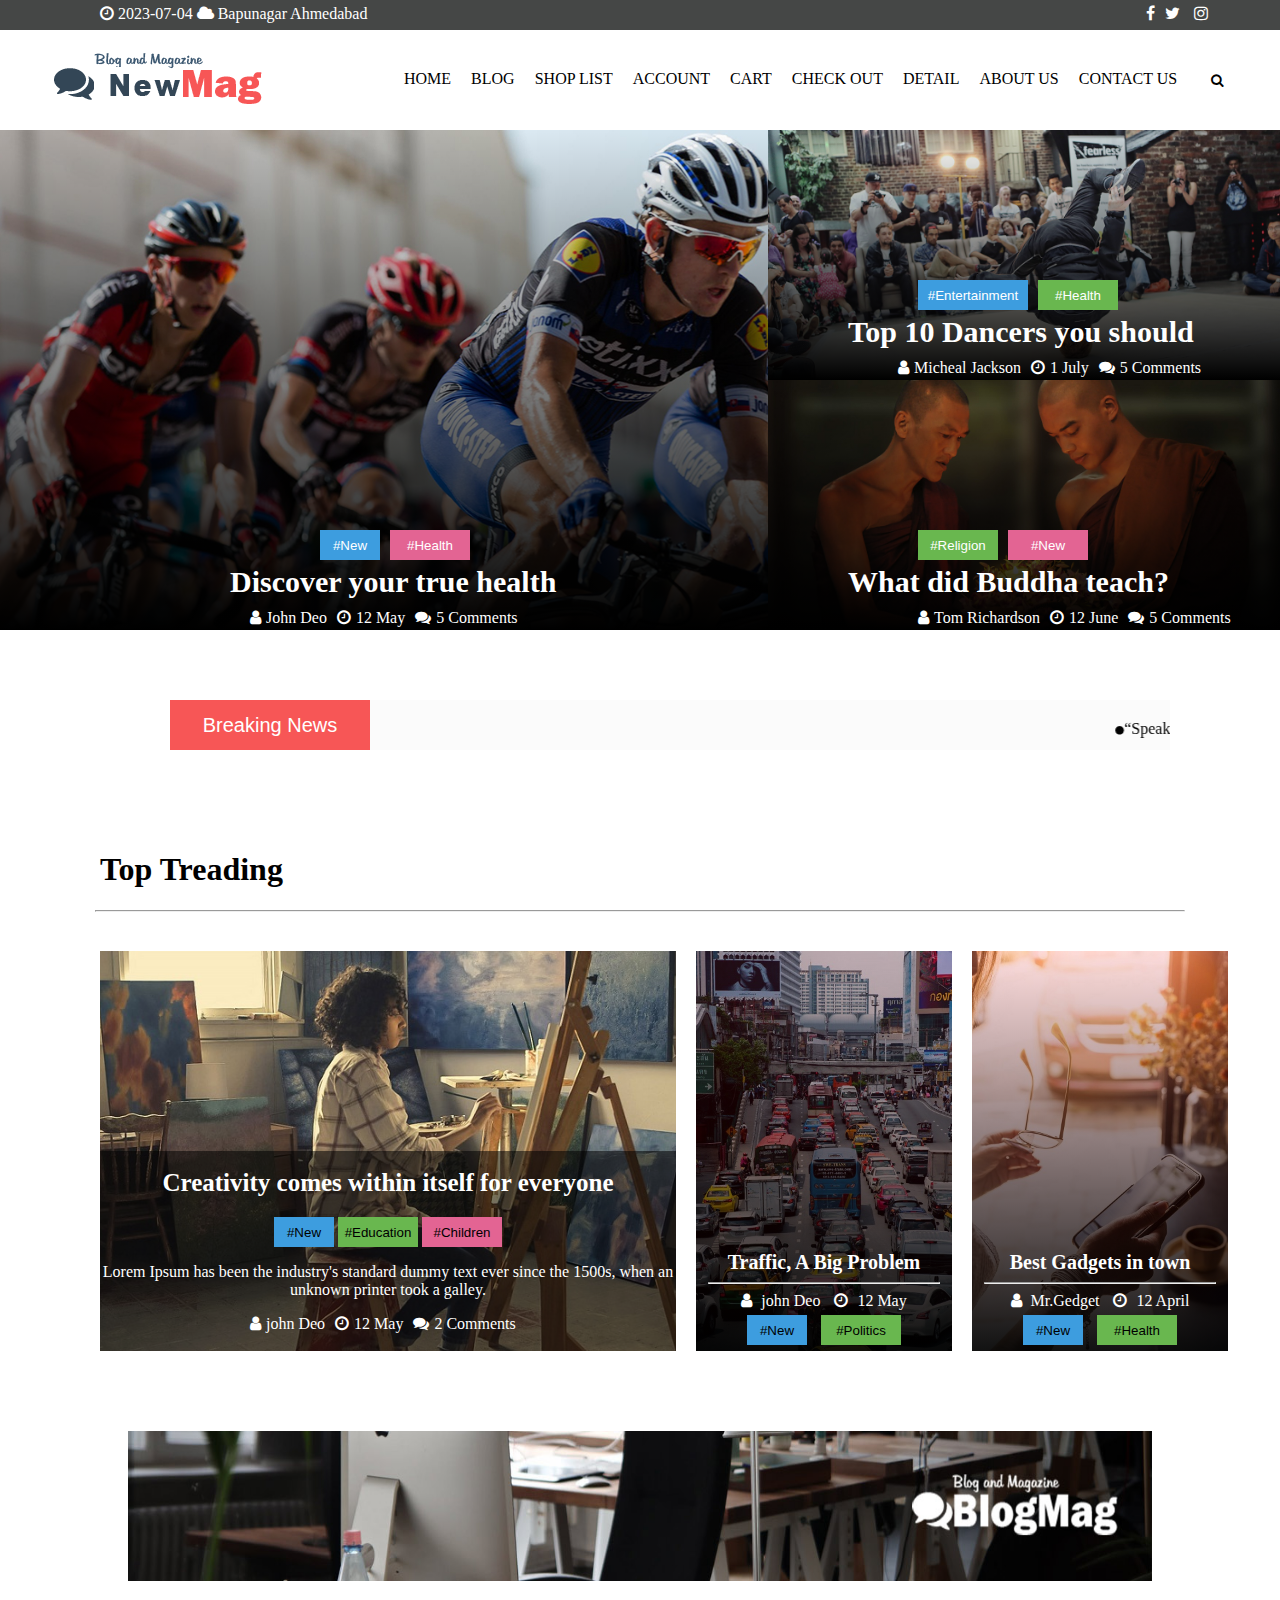
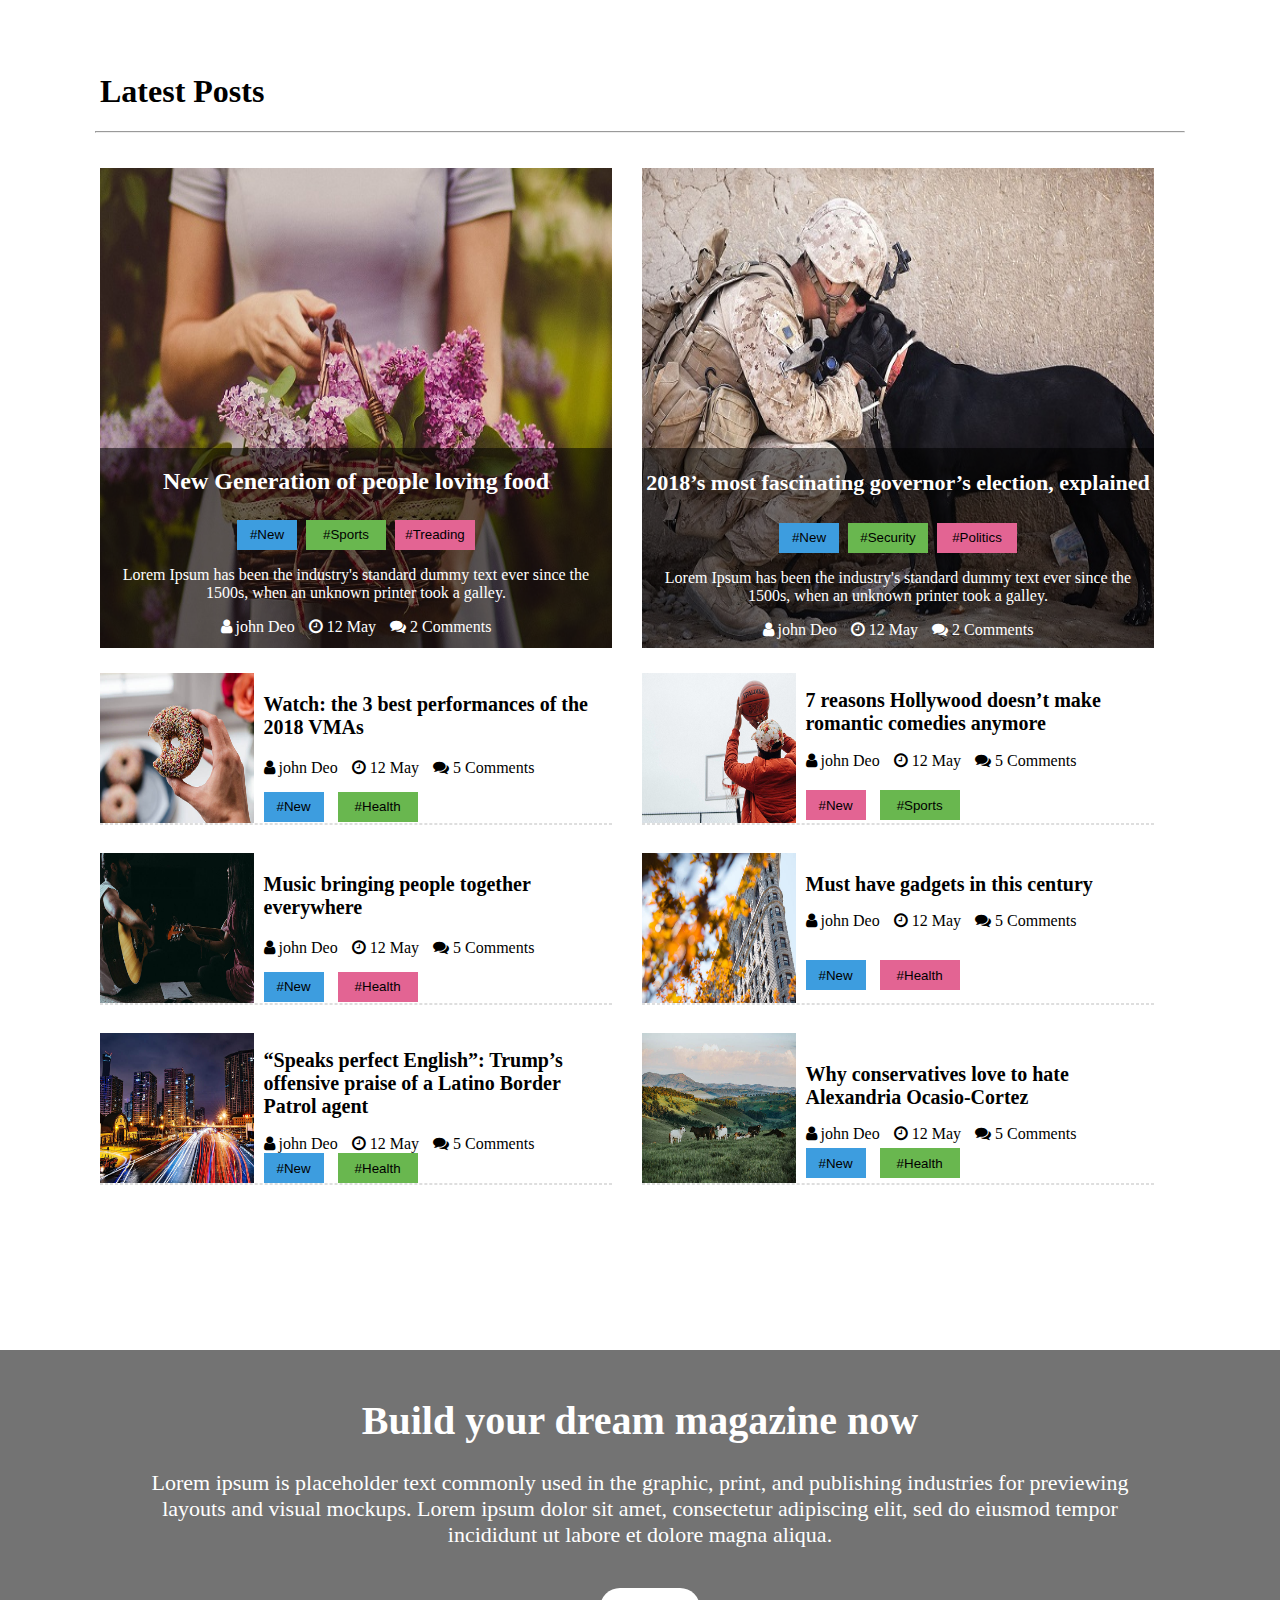
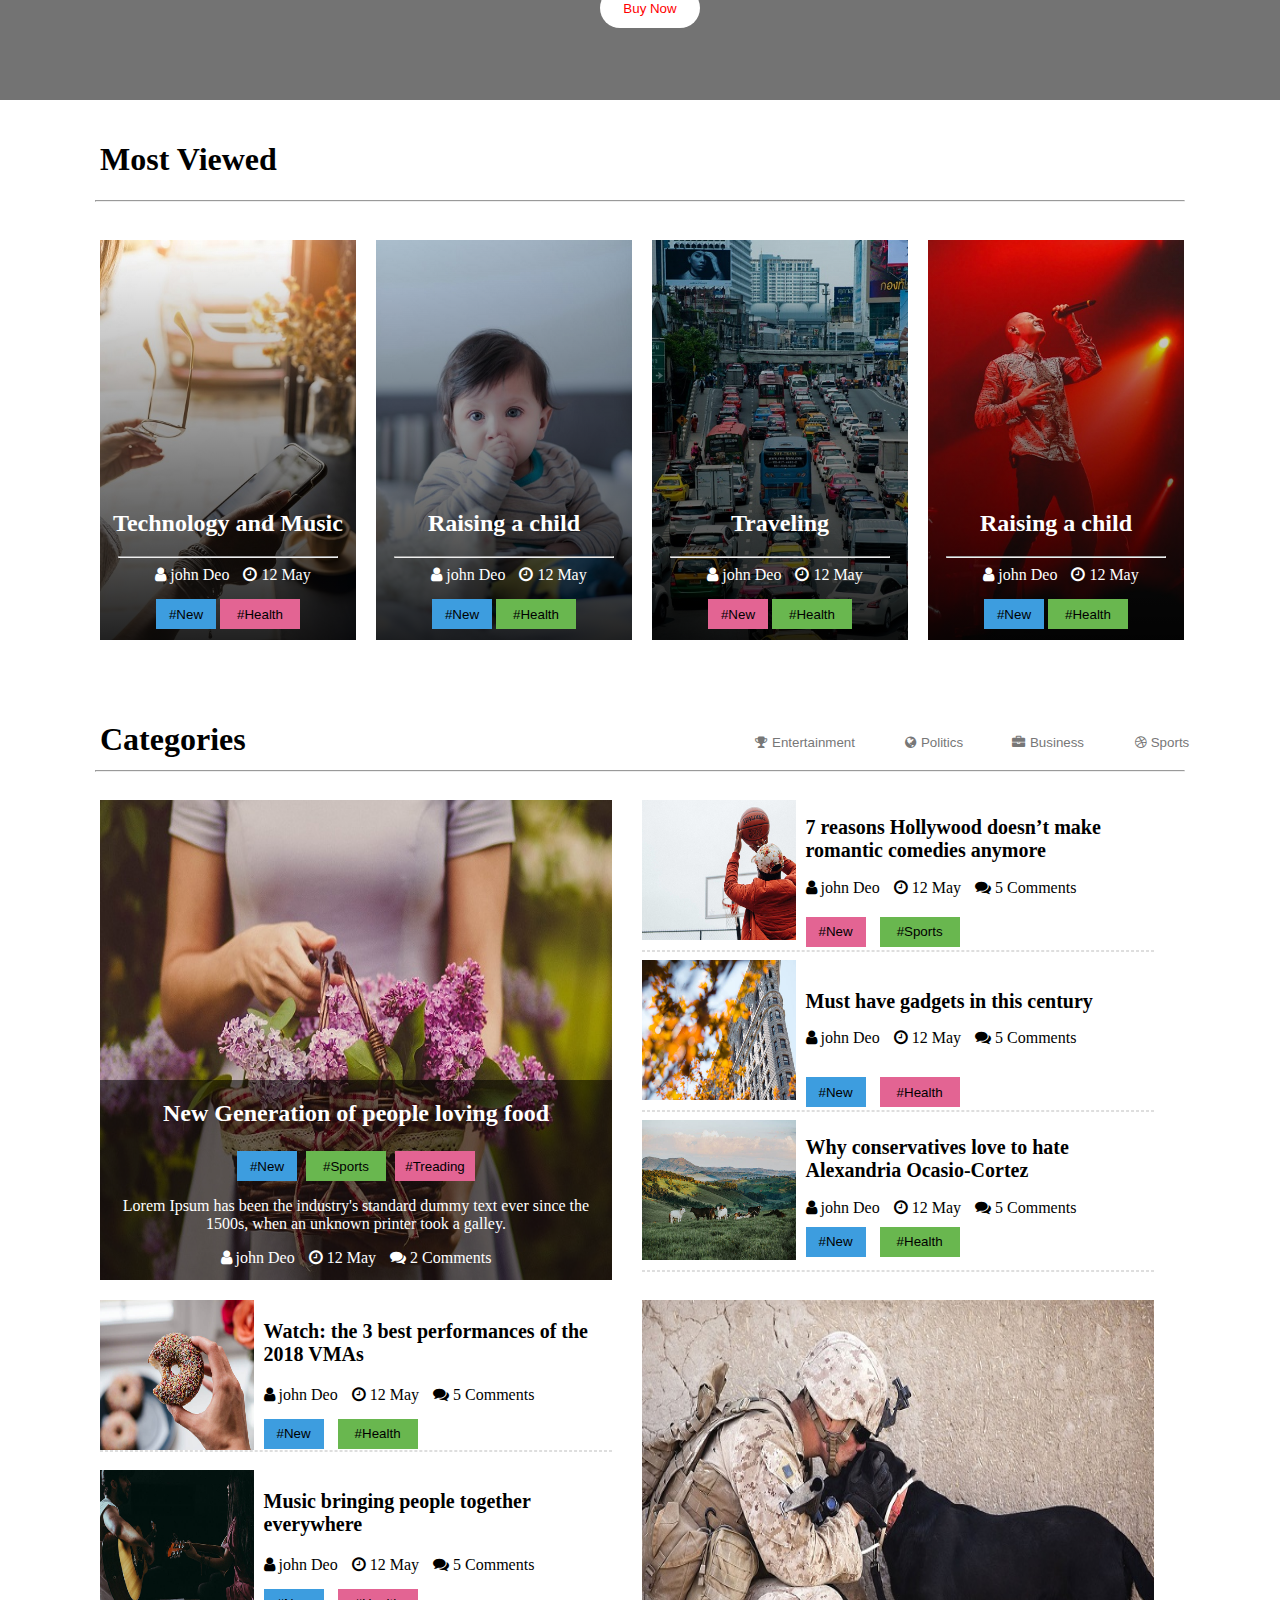
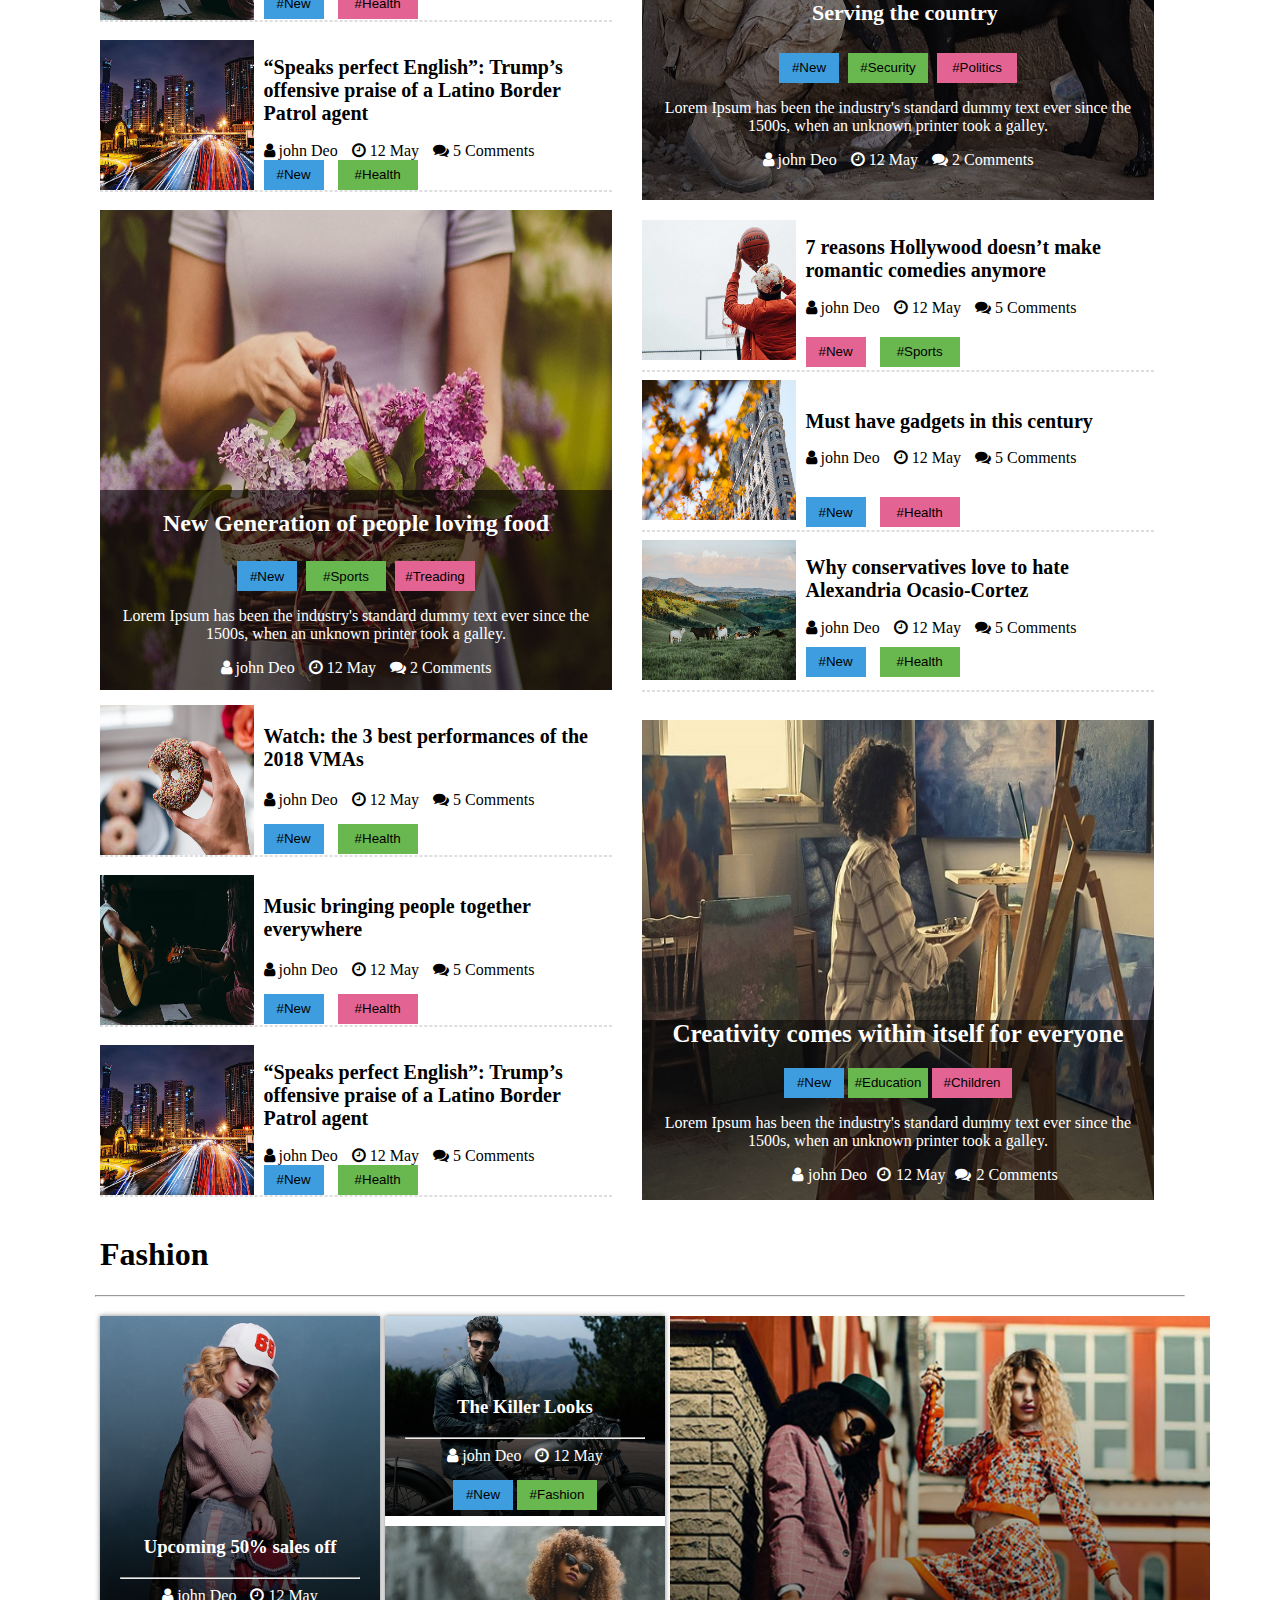
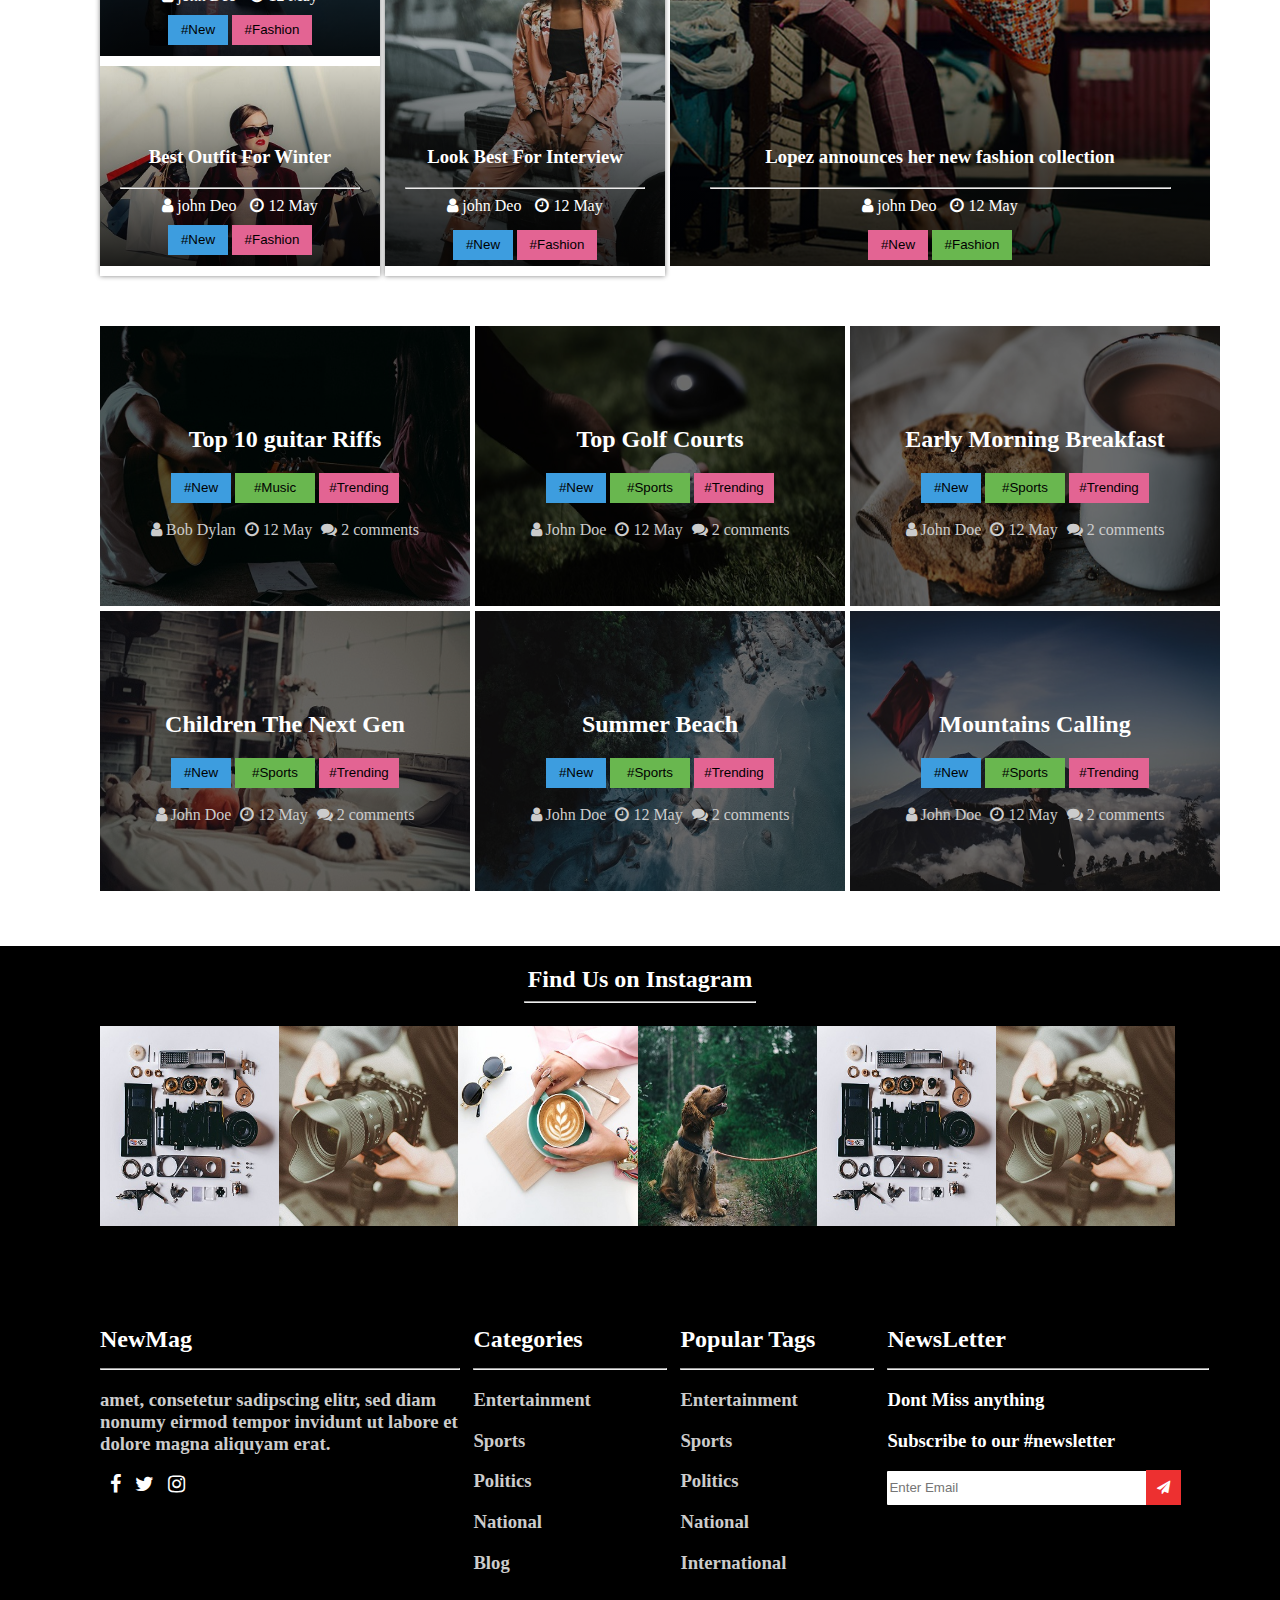
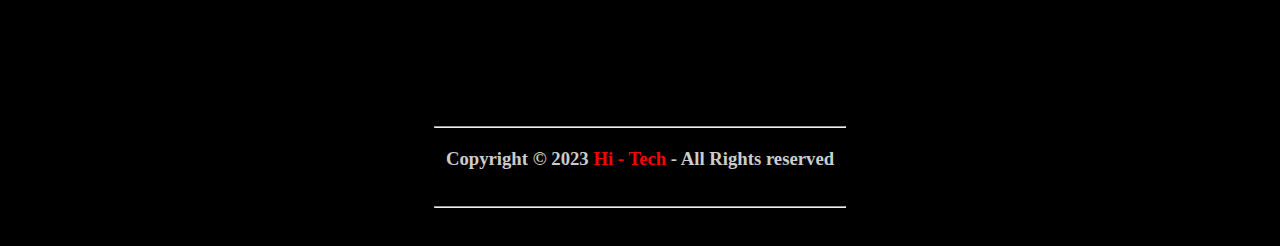
<file: index.html>
<!DOCTYPE html>
<html>
<head>
	<meta charset="utf-8">
	<meta name="viewport" content="width=device-width, initial-scale=1">
	<title>NEW MEG</title>
	<link rel="stylesheet" href="https://cdnjs.cloudflare.com/ajax/libs/font-awesome/4.7.0/css/font-awesome.min.css">
	<style type="text/css">
		.g{
			height: 30px;
			width: 100%;
			background:#454746;
		}
		.g1{
			height:30px;
			width: 70%;
		
		}
		.g2{
			height:30px;
			width: 30%;
			
		}
		
		.box{
			height: 100px;
			width: 100%;
			
		}
		.box1{
			height: 100px;
			width: 30%;
			
		}
		.box2{
			height: 100px;
			width: 70%;
			
		}
		.box3{
			height: 80px;
			width: 100%;
			
		}
		.fl{
			float: left;
		}
		.ml5{
			margin-left: 5px;
		}

		.ml10{
			margin-left: 10px;
		}
		.ml15{
			margin-left: 15px;
		}


		.ml20{
			margin-left: 20px;
		}
		.ml30{
			margin-left: 30px;
		}
		.ml40{
			margin-left: 40px;
		}
		.ml50{
			margin-left: 50px;
		}
		.ml60{
			margin-left: 60px;
		}
		.ml70{
			margin-left: 70px;
		}
		.ml80{
			margin-left: 80px;
		}
		.ml100{
			margin-left: 100px;
		}
		.ml130{
			margin-left: 130px;
		}
		.ml150{
			margin-left: 150px;
		}
		.ml170{
			margin-left: 170px;
		}
		.ml200{
			margin-left: 200px;
		}
		.ml230{
			margin-left: 230px;
		}
		.ml250{
			margin-left: 250px;
		}
		
		.ml300{
			margin-left: 300px;
		}
		.ml320{
			margin-left: 320px;
		}
		.ml380{
			margin-left: 380px;
		}
		.ml600{
			margin-left: 600px;
		}
		.mr5{
			margin-right: 5px;
		}
		.mr10{
			margin-right: 10px;
		}
		.mr70{
			margin-right: 70px;
		}
		.mt-5{
			margin-top:-5;
		}
		

		.mt-15{
			margin-top:-15px;
		}

		.mt5{
			margin-top: 5px;
		}
		.mt10{
			margin-top:10px;
		}
		.mt15{
			margin-top: 15px;
		}
		
		.mt20{
			margin-top: 20px;
		}
		
		.mt30{
			margin-top: 30px;
		}
		.mt50{
			margin-top: 50px;
		}
		.mt80{
			margin-top: 80px;
		}
		.mt100{
			margin-top: 100px;
		}
		.mt150{
			margin-top: 150px;
		}

		.mt200{
			margin-top: 200px;
		}
		.mt220{
			margin-top: 220px;
		}
		.mt250{
			margin-top: 250px;
		}

		.mt280{
			margin-top: 280px;
		}
		.mt300{
			margin-top: 300px;
		}		
		.mt400{
			margin-top: 400px;
		}
		.mt430{
			margin-top: 430px;
		}
		
		.btn{
			height: 40px;
			width: 40px;
			border: none;
			background: white;
		}
		.btn1{
			height: 20px;
			width: 30px;
		}
		
		.c{
			color:white;
		}
		.c1{
			color:black;
		}
		.c2{
			color: #777;
		}
		.D{
			height: 500px;
			width: 100%;
			background:violet;
		}
		.d1{
			height: 500px;
			width: 60%;
			background-image: url(images/slider/slider1.jpg);
			background-size: cover;
		}
		.d2{
			height: 500px;
			width: 40%;
			background:green;
		}

		.d3{
			height: 250px;
			width: 100%;
			background:gold;
			background-image: url(images/slider/slider2.jpg);
			background-size: cover;
		}
		.d4{
			height: 250px;
			width: 100%;
			background:pink;
			background-image: url(images/slider/slider3.jpg);
			background-size: cover;
		}

		.bs{
			height: 100%;
			width: 100%;
			background-image:  linear-gradient(#18131300, #000000);
			}
		
		.btn2{
			height: 30px;
			width: 60px;
			background: #3d9ddf;
			border: none;
			transition: 0.5s;
		}
		.btn2:hover{
			height: 30px;
			width: 60px;
			background:#4b4f52;
			border: none;
			transition: 0.5s;
		}
		.btn3{
			height: 30px;
			width: 80px;
			background:#e36493 ;
			border: none;
			transition: 0.5s;
		}
		.btn3:hover{
			height: 30px;
			width: 80px;
			background:#4b4f52 ;
			border: none;
			transition: 0.5s;
		}
		.btn6{
			height: 30px;
			width: 60px;
			background:#e36493;
			border: none;
			transition: 0.5s;
		}
		.btn6:hover{
			background:#4b4f52 ;
			transition: 0.5s;
		}
		.h2{
			font-size: 30px;
			color: white;
			transition: 0.2s;

		}
		.h2:hover{
			font-size: 30px;
			color:#444;
			transition: 0.2s;

		}
		.btn4{
			height: 30px;
			width: 110px;
			background:#3d9ddf;
			color: white;
			border: none;
			transition: 0.5s;
		}
		.btn4:hover{
			height: 30px;
			width: 110px;
			background:#4b4f52;
			color: white;
			border: none;
			transition: 0.5s;
		}
		.btn5{
			height: 30px;
			width: 80px;
			background:#69b74f;
			border: none;
			transition: 0.5s;
		}
		.btn5:hover{
			height: 30px;
			width: 80px;
			background:#4b4f52;
			border: none;
			transition: 0.5s;
		}
		.txt{
			color: white;
		}
		.txt:hover{
			color:#444;
			transition: 0.2s;
		}
		.txt2{
			color: white;
		}
		.txt2:hover{
			color:#ff000075;
			transition: 0.2s;
		}
		.div{
			height: 200px;
			width: 100%;
			
		}
		.div1{
			height: 100px;
			width: 80%;
			
		}
		.div2{
			height: 50px;
			width:200px;
			background: #f75656;
		
		}
		.div3{
			height: 50px;
			width:800px;
			background:#fbfbfb;
		}
		.fn{
			font-size: 20px;
			border: none;
		}
		.fn1{
			font-size: 22px;
		}
		.fn2{
			font-size: 40px;
		}
		.txt1{
			color:black;
		}
		.txt1:hover{
			color:#f75656;
		}
		.txt2{
			color:white;
		}
		.txt2:hover{
			color:#f75656;
		}
		.txt3{
			color:white;
		}
		.txt3:hover{
			color:#ff00009e;
		}

		
		.tt{
			height: 800px;
			width: 100%;
			
		}
		.t{
			height: 80px;
			width: 100%;
			
		}

		.m0{
			margin: 0;
		}
		.t1{
			height: 500px;
			width:100%;
		}
		.t2{
			height: 450px;
			width:45%;
		}
		.t3{
			height: 400px;
			width: 100%;
			background-image:url(images/trending3.jpg);
			transition: 2s;
			background-size: 110% 110%;
			background-position: center;


		}
		.t3:hover{
			height: 400px;
			width: 100%;
			background-image:url(images/trending3.jpg);
			transition: 2s;
			background-size: 100% 100%;
		
		}
		.t4{
			height: 100%;width: 100%;
			transition: 2s;
		}
		.t4:hover{
			background: #5a77947a;
			transition: 2s;
		}
		.t5{
			height: 200px;
			width: 100%;
			
		}
		.t6{
			height: 200px;
			width: 100%;
			background: #00000087;
		}
		.t7{
			height: 450px;
			width: 20%;
		
		}
		.t07{
			height: 400px;
			width: 100%;
			background-image: url(images/1.jpg);
			background-size: cover;

		}
		.t007{
			height: 100%;
			width: 100%;
			background-image: linear-gradient(#ff000021,#000000ed);
		}
		
		.t8{
			height: 430px;
			width: 20%;
		
		}
		.t08{
			height: 400px;
			width: 100%;
			background-image: url(images/2.jpg);
			background-size: cover;
		}
		.t008{
			height: 100%;
			width: 100%;
			background-image: linear-gradient(#ff000021,#000000ed);
		}
		.t9{
			height: 100px;
			width:100%;
			
		}
		.t10{
			height: 150px;
			width: 100%;
			
		}
		.t11{
			height: 150px;
			width: 80%;
			background-image: url(images/pd1.jpg);
			background-size: 100% 100%;
			background-position: center;

		}

		.fs{
			font-size: 25px;
		}
		.bs1{
			box-shadow: 20px gray;
		}
		.h{
			width: 90%;
		}
		.h1{
			width: 85%;
		}
		.h2{
			width: 100%;
		}
		.h3{
			width: 32%;
		}
		.h5{
			width:18%;
		}
		.l{
			height: 600px;
			width: 100%;
		}
		.l0{
			height: 80px;
			width: 100%;

		}
		.l1{
			height: 500px;
			width: 40%;
			
		}
		.l01{
			height: 480px;
			width: 100%;
			
		}
		.l001{
			height: 480px;
			width: 100%;
			background-image: url(images/trending1.jpg);
			background-position: center;
			transition: 3s;
			background-size: 110% 110%;

		}
		.l001:hover{
			height: 480px;
			width: 100%;
			background-image: url(images/trending1.jpg);
			background-position: center;
			transition: 3s;
			background-size: 100% 100%;
		}
		.l03{
			height: 100%;
			width: 100%;
			transition: 2s;
		}
		.l03:hover{
			background:#798eaa69;
			transition: 2s;
		}
		.l003{
			height:200px;
			width: 100%;
			background:#0000008a;
		}


		.l2{
			height: 500px;
			width: 40%;
			
		}
		.l02{
			height: 480px;
			width: 100%;
			
		}
		.l4{
			height:480px;
			width: 100%;
			background-image:url(images/trending2.jpg);
			background-size: cover;
			background-position: center;
			background-size:110% 110% ;
			transition: 3s;
		}
		.l4:hover{
			height:480px;
			width: 100%;
			background-image:url(images/trending2.jpg);
			background-size: cover;
			background-position: center;
			background-size:100% 100% ;
			transition: 3s;
		}
		.l5{
			height: 100%;width: 100%;
			transition: 2s;
		}
		.l5:hover{
			background:#798eaa69;
			transition: 2s;
		}
		.l6{
			height: 200px;
			width: 100%;
			background:#0000008a;
		}
		.js{
			height: 650px;
			width: 100%;
		
		}
		.js1{
			height: 600px;
			width: 40%;

		}
		.js01{
			height: 150px;
			width: 30%;
		}

		.js001{
			height: 150px;
			width: 70%;
		}
		.js2{
			height: 600px;
			width: 40%;
		}
		.b{
			height: 350px;
			width: 100%;
			background-image: url(images/pd2.jpg);
			background-size: cover;
			background-position: center;
			background-attachment: fixed;
		}

		.shadow{
			width: 100%;
			height: 100%;
			background: #0000008c;
		}
		.by{
			height: 40px;
			width: 100px;
			background: white;
			color:red;
			border: none;
			border-radius: 20px 20px;
			transition: 0.3s;
		}
		.by:hover{
			color:white;
			background: #f75656;
			transition: 0.3s;

		}
		.mv{
			height: 600px;
			width: 100%;
			
		}
		.mv1{
			height: 100px;
			width: 100%;
		}
		.mv2{
			height: 400px;
			width: 20%;
			
		}
		.mv3{
			height: 400px;
			width: 100%;
			background-image: url(images/t.jpg);
			background-size: cover;
			background-position: center;
		}
		.mv03{
			height:100%;
			width: 100%;
			background-image: linear-gradient(#fff4f400,#000000de);
			
		}
		.mv003{
			height: 150px;
			width: 100%;
			
		}
		.mv4{
			height: 400px;
			width: 100%;
			background-image: url(images/m.jpg);
			background-size: cover;
			background-position: center;
		}
		.mv5{
			height: 400px;
			width: 100%;
			background-image: url(images/1.jpg);
			background-size: cover;
			background-position: center;
		}
		.mv6{
			height: 400px;
			width: 100%;
			background-image: url(images/c.jpg);
			background-size: cover;
			background-position: center;
		}
		.ca{
			height: 600px;
			width: 100%;
		}
		.ca1{
			height: 100px;
			width: 100%;
			
		}
		.ca2{
			height: 70px;
			width: 50%;
		}
		.ca3{
			height: 70px;
			width: 50%;
		
		}
		.btn7{
			height:30px;
			width: 130px;
			border:none;
			background: white;
			transition: 0.2s;
		}
		.btn7:hover{
			height:30px;
			width: 130px;
			border:none;
			background:#32373c;
			color: white;
			transition: 0.2s;
		}
		.btn8{
			height:30px;
			width: 100px;
			border:none;
			background: white;
			transition: 0.2s;
		}
		.btn8:hover{
			height:30px;
			width: 100px;
			border:none;
			background:#32373c;
			color: white;
			transition: 0.2s;
		}
		.bx{
			height: 500px;
			width: 40%;
		}
		.ca11{
			height: 510px;
			width: 100%;
		}
		.ca12{
			height: 500px;
			width: 40%;
		}
		.ca13{
			height:500px;
			width: 40%;
			
		}
		.ca012{
			height:500px;
			width: 100%;
			background-image:url(images/trending2.jpg);
			background-size: cover;
			background-position: center;
			background-size:110% 110% ;
			transition: 3s;
		}
		.ca012:hover{
			height:500px;
			width: 100%;
			background-image:url(images/trending2.jpg);
			background-size: cover;
			background-position: center;
			background-size:100% 100% ;
			transition: 3s;
		}
		.hi{
			height: 200px;
			width: 100%;
			background:#0000008a;
		}
		.ca00{
			height: 500px;
			width: 100%;
		}
		.ca01{
			height: 520px;
			width: 100%;
			
		}
		.ca13{
			height: 500px;
			width: 40%;
			
		}
		.ab{
			height: 480px;
			width: 100%;
			background-image:url(images/trending3.jpg);
			transition: 2s;
			background-size: 110% 110%;
			background-position: center;


		}
		.ab:hover{
			height: 480px;
			width: 100%;
			background-image:url(images/trending3.jpg);
			transition: 2s;
			background-size: 100% 100%;
		
		}
		.ab1{
			height: 100%;width: 100%;
			transition: 2s;
		}
		.ab1:hover{
			background: #5a77947a;
			transition: 2s;
		}
		.ab2{
			height: 300px;
			width: 100%;
			
		}
		.ab3{
			height: 180px;
			width: 100%;
			background: #00000087;
		}
		.he{
			height: 690px;
			width: 100%;
		}
		.he1{
			height: 600px;
			width: 90%;			
		}
		.he2{
			height:560px;
			width:280px;
		}
		.he2{
			height:560px;
			width:280px;
			box-shadow:0px 0px 5px gray ;
		}

		.i1{
			height: 340px;
			width: 100%;
			background-image: url(images/j.jpg);
			background-size: cover;
		}
		.i2{
			height: 200px;
			width: 100%;
			background-image: url(images/4.jpg);
			background-size: cover;
			background-position: center;
		}
		.i3{
			height: 200px;
			width: 100%;
			background-image: url(images/5.jpg);
			background-size: cover;
			background-position: center;
			
		}
		.i4{
			height: 340px;
			width: 100%;
			background-image: url(images/6.jpg);
			background-size: cover;
			
		}
		.i5{
			height: 500px;
			width: 100px;
			background: yellow;
		}	
		.hh{
			height: 550px;
			width: 540px;
			background-image: url(images/7.jpg);
			background-size: cover;
		}
		.f1{
			height: 620px;
			width: 100%;
			
		}	
		.img{
			height: 560px;
			width: 370px;
		}
		.s{
			height:280px;
			width: 370px;
			
		}
		.i6{
			height: 280px;
			width: 370px;
			background-image: url(images/gallery1.jpg);
			background-size: cover;
			background-position: center;
			background-size: 100% 100%;
			transition: 3s;

		}
		.i6:hover{
			background-size: 110% 110%;
			transition: 3s;
		}
		.hk{
			height: 280px;
			width: 100%;
			background: #00000094;
/*			background-image: linear-gradient(#00000000,#00000073);*/
		}
		.divv{
			height: 150px;
			width: 100%;
			
		}
		.txt4{
			color:#ccc;
		}
		.txt4:hover{
			color: white;
		}
		.i7{
			height: 280px;
			width: 370px;
			background-image: url(images/gallery4.jpg);
			background-size: cover;
			background-position: center;
			background-size: 100% 100%;
			transition: 2s;
		}
		.i7:hover{
			background-size: 110% 110%;
			transition: 2s;
		}
		.colorr{
			color:#ccc;
		}
		.i8{
			height: 280px;
			width: 370px;
			background-image: url(images/gallery2.jpg);
			background-size: cover;
			background-position: center;
			background-size: 100% 100%;
			transition: 2s;
		}
		.i8:hover{
			background-size: 110% 110%;
			transition: 2s;
		}
		.i9{
			height: 280px;
			width: 370px;
			background-image: url(images/gallery5.jpg);
			background-size: cover;
			background-position: center;
			background-size: 100% 100%;
			transition: 2s;
		}
		.i9:hover{
			background-size: 110% 110%;
			transition: 2s;
		}
		.i10{
			height: 280px;
			width: 370px;
			background-image: url(images/gallery3.jpg);
			background-size: cover;
			background-position: center;
			background-size: 100% 100%;
			transition: 2s;
		}
		.i10:hover{
			background-size: 110% 110%;
			transition: 2s;
		}
		.i11{
			height: 280px;
			width: 370px;
			background-image: url(images/gallery6.jpg);
			background-size: cover;
			background-position: center;
			background-size: 100% 100%;
			transition: 2s;
		}
		.i11:hover{
			background-size: 110% 110%;
			transition: 2s;
		}
		.ft{
			height: 900px;
			width: 100%;
			background:black;
		}
		.ft1{
			height: 60px;
			width: 100%;
			
		}
		.ft2{
			height: 000px;
			width: 100%;
/*			background: greenyellow;*/
			background:#00000094 url(images/footerbg.png) ;
			background-position: center;
			background-size: cover;
			background-attachment: fixed;
		}
		.shadow1{
			width: 100%;
			height: 100%;
			background: #00000094;
		}
		.ft3{
			height: 200px;
			width: 100%;
			
		}
		.no1{
			height: 200px;
			width: 14%;
			
		}
		.new{
			height: 400px;
			width:28%;
			
		}
		.cat{
			height: 400px;
			width: 15%;
			
		}
		.new1{
			height: 400px;
			width: 25%;
			
		}
		.copy{
			height: 50px;
			width: 40%;
			
		}
		
	</style>
</head>
<body style="margin: 0;">
	<div class="g">
		<div class="g1 fl">
				<i class="fa fa-clock-o c mt5 ml100" aria-hidden="true"></i>
					<span class="c ">2023-07-04</span>
				<i class="fa fa-cloud c " aria-hidden="true"></i>
					<span style="color:white;">Bapunagar Ahmedabad</span>
		</div>
		<div class="g2 fl">
			<i class="fa fa-facebook c ml250 mt5 fl" aria-hidden="true"></i>
			<i class="fa fa-twitter c ml10 mt5" aria-hidden="true"></i>
			<i class="fa fa-instagram c ml10 mt5" aria-hidden="true"></i>
			
		</div>
	</div>

	<div class="box">
		<div class="box1 fl">
			<img src="images/logo1.png" class="ml50 mt20">	
		</div>
		<div class="box2 fl">
			<div class="box3 fl mt10">
				<a href="index.html"><p class="ml20 mt30 fl txt1" style="cursor: pointer;">HOME</p></a>
				<a href="blog.html"style="cursor: pointer;"><p class="ml20 mt30 fl txt1">BLOG</p></a>
				<a href="shop.html"style="cursor: pointer;"><p class="ml20 mt30 fl txt1">SHOP LIST</p></a>
				<a href="account.html"style="cursor: pointer;"><p class="ml20 mt30 fl txt1">ACCOUNT</p></a>
				<a href="cart.html"style="cursor: pointer;"><p class="ml20 mt30 fl txt1">CART</p></a>
				<a href="check.html"style="cursor: pointer;"><p class="ml20 mt30 fl txt1">CHECK OUT</p></a>
				<a href="detail.html"style="cursor: pointer;"><p class="ml20 mt30 fl txt1">DETAIL</p></a>
				<a href="about.html"style="cursor: pointer;"><p class="ml20 mt30 fl txt1">ABOUT US</p></a>
				<a href="contact.html"style="cursor: pointer;"><p class="ml20 mt30 fl txt1">CONTACT US</p></a>
				<button class="btn fl ml20 mt20">
					<i class="fa fa-search" aria-hidden="true"></i>
				</button>
				
			</div>
		</div>
	</div>
<div class="D">
		<div class="d1 fl">
		<div class="bs">
			<button class="btn2 mt400 ml320 fl c">#New</button>
			<button class="btn3 c mt400 ml10">#Health</button>
			<h2 class="h2 ml230 mt5">Discover your true health</h2>
			<a  class="txt">
				<i class="fa fa-user  ml250 mt-15 fl " aria-hidden="true"></i>
				<span class=" mt-15 fl  ml5 ">John Deo</span>
			</a>
			<i class="fa fa-clock-o c mt-15 fl ml10" aria-hidden="true"></i>
			<span class="fl c mt-15 ml5">12 May</span>
			<a class="txt">
				<i class="fa fa-comments fl mt-15 ml10 " aria-hidden="true"></i>
				<span class="fl ml5 mt-15 ">5 Comments</span>
			</a>
		</div>
	</div>
		<div class="d2 fl">
			<div class="d3">
			<!-- ds -->
			<!-- div start -->
				<div class="bs">
					<button class="btn4 ml150 mt150 fl c">#Entertainment</button>
					<button class="btn5 mt150 ml10 c">#Health</button>
					<h2 class="h2 ml80 mt5 fl">Top 10 Dancers you should</h2>
					<a class="txt">
						<i class="fa fa-user  ml130 mt-15 fl " aria-hidden="true"></i>
						<span class="fl  mt-15 ml5">Micheal Jackson</span>
					</a>
						<i class="fa fa-clock-o c mt-15 fl ml10" aria-hidden="true"></i>
						<span class="fl c mt-15 ml5">1 July</span>
					<a class="txt">
						<i class="fa fa-comments fl mt-15 ml10 " aria-hidden="true"></i>
						<span class="fl ml5 mt-15 ">5 Comments</span>
					</a>
				</div>
			</div>
<!-- div close -->
<!-- dc -->

			<div class="d4">
				<div class="bs">
					<button class="btn5 ml150 mt150 fl c">#Religion</button>
					<button class="btn3 mt150 ml10 c">#New</button>
					<h2 class="h2 ml80 mt5 fl">What did Buddha teach?</h2>
					<a class="txt">
						<i class="fa fa-user  ml150 mt-15 fl " aria-hidden="true"></i>
						<span class="fl  mt-15 ml5">Tom Richardson</span>
					</a>
						<i class="fa fa-clock-o c mt-15 fl ml10" aria-hidden="true"></i>
						<span class="fl c mt-15 ml5">12 June</span>
					 <a class="txt">
						<i class="fa fa-comments fl mt-15 ml10 " aria-hidden="true"></i>
						<span class="fl ml5 mt-15 ">5 Comments</span>
					</a>
					
				</div>

			</div>

		</div>
</div>
<!-- div start -->
<div class="div">
	<div class="div1 mt50 ml150 fl">
		<button class="div2 ml20 mt20 c fn fl ">Breaking News</button>
		<div class="div3 fl mt20">
			<marquee>		
					<p class="txt1 mt20 fl"><i class="fa fa-circle ml10" aria-hidden="true" style="font-size: 10px;color: black;">
						</i>“Speaks perfect English”: Trump’s offensive praise of a 	 Latino Border Patrol agent
						<i class="fa fa-circle ml10" aria-hidden="true" style="font-size: 10px;color: black;">
						</i>
						Watch J. Lo live her best life, Nicki Minaj go regal, and Ariana Grande go religious
						<i class="fa fa-circle ml10 mr10" aria-hidden="true" style="font-size:10px;color: black;"></i>Tesla fans have found a new person to blame for Elon Musk’s troubles: his girlfriend
						<i class="fa fa-circle ml10 mr10" aria-hidden="true" style="font-size:10px;color: black;"></i> The Pentagon won’t check if US bombs killed kids in Yemen. CNN did it for them
					</p>
			</marquee>
		</div>
	</div>
</div>
<!-- div closed -->


<!-- top start -->
<div class="tt">
	<div class="t">
		<h1 class="ml100">Top Treading</h1><hr class="h1">
	</div>
	<div class="t1">
		<div class="t2 fl ml100">
			<div class="t3 mt20 fl">
				<div class="t4">
					<div class="t5"></div>
						<div class="t6"><br>
							<center><h4 class="c fs txt m0">Creativity comes within itself for everyone</h4>
								<button class="btn2 mt20">#New</button>
								<button class="btn5">#Education</button>
								<button class="btn3">#Children</button>
								<p class="c">Lorem Ipsum has been the industry's standard dummy text ever since the 1500s, when an unknown printer took a galley.</p>
							<a class="txt">
								<i class="fa fa-user  ml150 fl " aria-hidden="true"></i>
								<span class="fl  ml5">john Deo</span>
							</a>
								<i class="fa fa-clock-o c fl ml10" aria-hidden="true"></i>
								<span class="fl c  ml5">12 May</span>
					 		<a class="txt">
								<i class="fa fa-comments fl  ml10 " aria-hidden="true"></i>
								<span class="fl ml5 ">2 Comments</span>
							</a></center>
						</div>
				</div>
			</div></div>
				<div class="t7 fl ml20 bs1">
					<div class="t07 mt20">
						<div class="t007">
							<div class="t9 mt300 fl">
								<center><h3 class="c fn m0 txt2">Traffic, A Big Problem</h3><hr class="h">
							<a class="txt2">
								<i class="fa fa-user" aria-hidden="true"></i>
								<span class="  ml5">john Deo</span>
							</a>
								<i class="fa fa-clock-o c ml10" aria-hidden="true"></i>
							 	<span class="c ml5">12 May</span><br>
							 	<button class="btn2 mt5">#New</button>	
							 	<button class="btn5 ml10 mt5">#Politics</button>
							 	</center>
							</div>
						</div>
						
					</div>		
				</div>	
				<div class="t8 ml20 fl">
					<div class="t08 mt20 ">
						<div class="t008">
							<div class="t9 mt300 fl">
								<center><h3 class="c fn m0 txt2">Best Gadgets in town</h3><hr class="h">
							<a class="txt2">
								<i class="fa fa-user" aria-hidden="true"></i>
								<span class="  ml5">Mr.Gedget</span>
							</a>
								<i class="fa fa-clock-o c ml10" aria-hidden="true"></i>
							 	<span class="c ml5">12 April</span><br>
							 	<button class="btn2 mt5">#New</button>	
							 	<button class="btn5 ml10 mt5">#Health</button>
							 	</center>
							</div>
						</div>
					</div>
				</div>
				
	</div>
	<div class="t10">
		<center><div class="t11">
		</div></center>		
	</div>
</div>
<!-- top closed -->


<!-- Latest Posts start -->
<div class="l">
	<div class="l0">
		<h1 class="ml100">Latest Posts</h1><hr class="h1">
	</div>
	<div class="l1 fl ml100">
		<div class="l01 mt15">
			<div class="l001">
				<div class="l03">
					<div class="l003 mt280 fl">
						<center><h2 class="c txt">New Generation of people loving food</h2>
							<button class="btn2 mt5">#New</button>	
							<button class="btn5 ml5 mt5">#Sports</button>
							<button class="btn3 ml5">#Treading</button>
							<p class="c">Lorem Ipsum has been the industry's standard dummy text ever since the 1500s, when an unknown printer took a galley.</p>
							<a class="txt">
								<i class="fa fa-user" aria-hidden="true"></i>
								<span>john Deo</span>
							</a>
								<i class="fa fa-clock-o c ml10" aria-hidden="true"></i>
							 	<span class="c">12 May</span>
							 <a class="txt">
								<i class="fa fa-comments ml10" aria-hidden="true"></i>
								<span>2 Comments</span>
							</a>
						</center>
					</div>
				</div>
			</div>
		</div>
	</div>
	<div class="l2 fl ml30">
		<div class="l02 mt15">
			<div class="l4">
				<div class="l5">
					<div class="l6 mt280 fl">
						<center><h3 class="c fn1 txt">2018’s most fascinating governor’s election, explained</h3>
							<button class="btn2 mt5">#New</button>	
							<button class="btn5 ml5 mt5">#Security</button>
							<button class="btn3 ml5">#Politics</button>
							<p class="c">Lorem Ipsum has been the industry's standard dummy text ever since the 1500s, when an unknown printer took a galley.</p>
							<a class="txt">
								<i class="fa fa-user" aria-hidden="true"></i>
								<span>john Deo</span>
							</a>
								<i class="fa fa-clock-o c ml10" aria-hidden="true"></i>
								<span class="c">12 May</span>
							<a class="txt">
								<i class="fa fa-comments ml10" aria-hidden="true"></i>
								<span>2 Comments</span>
							</a></center>
					</div>
				</div>
			</div>
		</div>
	</div>
</div>
<div class="js">
	<div class="js1 fl ml100">
		<div class="js01 fl">
			<img src="images/small4.jpg" style="height: 150px;width: 100%;">
		</div>
		<div class="js001 fl">
			<h3 class="fn txt1 ml10">Watch: the 3 best performances of the 2018 VMAs</h3>
			<a class="txt1 ml10">
				<i class="fa fa-user" aria-hidden="true"></i>
				<span>john Deo</span>
			</a>
				<i class="fa fa-clock-o c ml10 c1" aria-hidden="true"></i>
				<span class="c1">12 May</span>
			<a class="txt1">
				<i class="fa fa-comments ml10" aria-hidden="true"></i>
				<span>5 Comments</span>
			</a><br>
			<button class="btn2 mt15 ml10">#New</button>	
			<button class="btn5 ml10">#Health</button>
		</div>
		<hr style="border:1px dashed #ddddddf5">
		<div class="js01 fl mt20">
			<img src="images/small5.jpg" style="height:150px;width:100%">
		</div>
		<div class="js001 fl mt20">
			<h3 class="txt1 ml10 fn">Music bringing people together everywhere</h3>
			<a class="txt1 ml10">
				<i class="fa fa-user" aria-hidden="true"></i>
				<span>john Deo</span>
			</a>
			<i class="fa fa-clock-o c ml10 c1" aria-hidden="true"></i>
			<span class="c1">12 May</span>
			<a class="txt1">
				<i class="fa fa-comments ml10" aria-hidden="true"></i>
				<span>5 Comments</span>
			</a><br>
			<button class="btn2 mt15 ml10">#New</button>	
			<button class="btn3 ml10">#Health</button>
		</div>
		<hr style="border:1px dashed #ddddddf5">
		<div class="js01 mt20 fl">
			<img src="images/small6.jpg" style="height:150px;width:100%">		
		</div>
		<div class="js001 fl mt20">
			<h2 class="fn ml10 txt1">“Speaks perfect English”: Trump’s offensive praise of a Latino Border Patrol agent
			</h2>
			<a class="txt1 ml10">
				<i class="fa fa-user" aria-hidden="true"></i>
				<span>john Deo</span>
			</a>
			<i class="fa fa-clock-o c ml10 c1" aria-hidden="true"></i>
			<span class="c1">12 May</span>
			<a class="txt1">
				<i class="fa fa-comments ml10" aria-hidden="true"></i>
				<span>5 Comments</span>
			</a><br>
			<button class="btn2 ml10">#New</button>	
			<button class="btn5 ml10">#Health</button>
		</div>
		<hr style="border:1px dashed #ddddddf5">
	</div>
	<div class="js2 fl ml30">
		<div class="js01 fl">
			<img src="images/small1.jpg" style="height:150px;width:100%">
		</div>
		<div class="js001 fl">
			<h2 class="fn ml10 txt1">7 reasons Hollywood doesn’t make romantic comedies anymore</h2>
			<a class="txt1 ml10">
				<i class="fa fa-user" aria-hidden="true"></i>
				<span>john Deo</span>
			</a>
			<i class="fa fa-clock-o c ml10 c1" aria-hidden="true"></i>
			<span class="c1">12 May</span>
			<a class="txt1">
				<i class="fa fa-comments ml10" aria-hidden="true"></i>
				<span>5 Comments</span>
			</a><br>
			<button class="btn6 mt20 ml10">#New</button>
			<button class="btn5 mt20 ml10">#Sports</button>
		</div>
		<hr style="border:1px dashed #ddddddf5">

		<div class="js01 fl mt20">
			<img src="images/small2.jpg" style="height:150px;width:100%;">
		</div>
		<div class="js001 fl mt20">
			<h2 class="fn ml10 mt20 txt1">Must have gadgets in this century</h2>
			<a class="txt1 ml10">
				<i class="fa fa-user" aria-hidden="true"></i>
				<span>john Deo</span>
			</a>
			<i class="fa fa-clock-o c ml10 c1" aria-hidden="true"></i>
			<span class="c1">12 May</span>
			<a class="txt1">
				<i class="fa fa-comments ml10" aria-hidden="true"></i>
				<span>5 Comments</span>
			</a><br>
			<button class="btn2 mt30 ml10">#New</button>	
			<button class="btn3 ml10">#Health</button>
		</div>
		<hr style="border:1px dashed #ddddddf5">
		<div class="js01 fl mt20">
			<img src="images/small3.jpg" style="height:150px;width: 100%;">
		</div>
		<div class="js001 fl mt20">
			<h2 class="fn ml10 mt30 txt1">Why conservatives love to hate Alexandria Ocasio-Cortez</h2>
			<a class="txt1 ml10">
				<i class="fa fa-user" aria-hidden="true"></i>
				<span>john Deo</span>
			</a>
			<i class="fa fa-clock-o c ml10 c1" aria-hidden="true"></i>
			<span class="c1">12 May</span>
			<a class="txt1">
				<i class="fa fa-comments ml10" aria-hidden="true"></i>
				<span>5 Comments</span>
			</a><br>
			<button class="btn2 mt5 ml10">#New</button>	
			<button class="btn5 ml10">#Health</button>


		</div>
		<hr style="border:1px dashed #ddddddf5">
	</div>
</div>
<div class="b">
	<div class="shadow">
		<center><b><h1 class="c fn2"><br>Build your dream magazine now</h1></b>
		<p class="c fn1">Lorem ipsum is placeholder text commonly used in the graphic, print, and publishing industries for previewing<br> layouts and visual mockups. Lorem ipsum dolor sit amet, consectetur adipiscing elit, sed do eiusmod tempor<br> incididunt ut labore et dolore magna aliqua.</p></center><br>
		<button class="by ml600">Buy Now</button>
	</div>
</div>
<!-- Latest Posts closed-->


<!-- most viewed start -->
<div class="mv">
	<div class="mv1 mt20 fl">
		<h1 class="ml100 ">Most Viewed</h1><hr class="h1">
	</div>
	<div class="mv2 mt20 fl ml100">
		<div class="mv3">
			<div class="mv03  fl">
				<div class="mv003 mt250 fl">
					<center><h2 class="txt2">Technology and Music</h2><hr class="h1">
						<a class="txt2 ml10">
							<i class="fa fa-user" aria-hidden="true"></i>
							<span>john Deo</span>
						</a>
						<i class="fa fa-clock-o c ml10 c" aria-hidden="true"></i>
						<span class="c">12 May</span><br>
						<button class="btn2 mt15">#New</button>	
						<button class="btn3">#Health</button>
					</center>
				</div>
			</div>
		</div>
	</div>
	<div class="mv2 mt20 fl ml20">
		<div class="mv4">
			<div class="mv03">
				<div class="mv003 mt250 fl">
					<center><h2 class="txt2">Raising a child</h2><hr class="h1">
						<a class="txt2 ml10">
							<i class="fa fa-user" aria-hidden="true"></i>
							<span>john Deo</span>
						</a>
						<i class="fa fa-clock-o c ml10 c" aria-hidden="true"></i>
						<span class="c">12 May</span><br>
						<button class="btn2 mt15">#New</button>	
						<button class="btn5">#Health</button>
						</center>
				</div>
				
			</div>
		</div>
		
	</div>
	<div class="mv2 mt20 fl ml20">
		<div class="mv5">
			<div class="mv03">
				<div class="mv003 mt250 fl">
					<center><h2 class="txt2">Traveling</h2><hr class="h1">
						<a class="txt2 ml10">
							<i class="fa fa-user" aria-hidden="true"></i>
							<span>john Deo</span>
						</a>
						<i class="fa fa-clock-o c ml10 c" aria-hidden="true"></i>
						<span class="c">12 May</span><br>
						<button class="btn6 mt15">#New</button>	
						<button class="btn5">#Health</button>
						</center>
				</div>
			</div>
		</div>
		
	</div>
	<div class="mv2 mt20 fl ml20">
		<div class="mv6">
			<div class="mv03">
				<div class="mv003 mt250 fl">
					<center><h2 class="txt2">Raising a child</h2><hr class="h1">
						<a class="txt2 ml10">
							<i class="fa fa-user" aria-hidden="true"></i>
							<span>john Deo</span>
						</a>
						<i class="fa fa-clock-o c ml10 c" aria-hidden="true"></i>
						<span class="c">12 May</span><br>
						<button class="btn2 mt15">#New</button>	
						<button class="btn5">#Health</button>
						</center>
					
				</div>
			</div>
		</div>
	</div>
</div>
 <!-- most viewed end  -->


 <!-- Categories start -->
<div class="ca">
	<div class="ca1">
		<div class="ca2 fl">
			<h1 class="ml100">Categories</h1>
		</div>
		<div class="ca3 fl"><br>
				<button class="btn7 c2 ml100 mt10"><i class="fa fa-trophy mr5" aria-hidden="true"></i>Entertainment</button>
				<button class="btn8 c2 ml10"><i class="fa fa-globe mr5" aria-hidden="true"></i>Politics
				</button>
				<button class="btn8 c2 ml10"><i class="fa fa-briefcase mr5" aria-hidden="true"></i>Business</button>
				<button class="btn8 c2 ml10"><i class="fa fa-dribbble mr5" aria-hidden="true"></i>Sports</button>
		</div>
		<hr class="h1">
	</div>
	<div class="l1 fl ml100">
		<div class="l01">
			<div class="l001">
				<div class="l03">
					<div class="l003 mt280 fl">
					<center><h2 class="c txt">New Generation of people loving food</h2>
							<button class="btn2 mt5">#New</button>	
							<button class="btn5 ml5 mt5">#Sports</button>
							<button class="btn3 ml5">#Treading</button>
							<p class="c">Lorem Ipsum has been the industry's standard dummy text ever since the 1500s, when an unknown printer took a galley.</p>
							<a class="txt">
								<i class="fa fa-user" aria-hidden="true"></i>
								<span>john Deo</span>
							</a>
								<i class="fa fa-clock-o c ml10" aria-hidden="true"></i>
							 	<span class="c">12 May</span>
							 <a class="txt">
								<i class="fa fa-comments ml10" aria-hidden="true"></i>
								<span>2 Comments</span>
							</a>
						</center>
					</div>
				</div>
			</div>
		</div>
	</div>
	<div class="bx fl ml30">
		<div class="js01 fl">
			<img src="images/small1.jpg" style="height:140px;width:100%">
		</div>
		<div class="js001 fl">
			<h2 class="fn ml10 txt1">7 reasons Hollywood doesn’t make romantic comedies anymore</h2>
			<a class="txt1 ml10">
				<i class="fa fa-user" aria-hidden="true"></i>
				<span>john Deo</span>
			</a>
			<i class="fa fa-clock-o c ml10 c1" aria-hidden="true"></i>
			<span class="c1">12 May</span>
			<a class="txt1">
				<i class="fa fa-comments ml10" aria-hidden="true"></i>
				<span>5 Comments</span>
			</a><br>
			<button class="btn6 mt20 ml10">#New</button>
			<button class="btn5 mt20 ml10">#Sports</button>
		</div>
		<hr style="border:1px dashed #ddddddf5">

		<div class="js01 fl">
			<img src="images/small2.jpg" style="height:140px;width:100%;">
		</div>
		<div class="js001 fl">
			<h2 class="fn ml10 mt30 txt1">Must have gadgets in this century</h2>
			<a class="txt1 ml10">
				<i class="fa fa-user" aria-hidden="true"></i>
				<span>john Deo</span>
			</a>
			<i class="fa fa-clock-o c ml10 c1" aria-hidden="true"></i>
			<span class="c1">12 May</span>
			<a class="txt1">
				<i class="fa fa-comments ml10" aria-hidden="true"></i>
				<span>5 Comments</span>
			</a><br>
			<button class="btn2 mt30 ml10">#New</button>	
			<button class="btn3 ml10">#Health</button>
		</div>
		<hr style="border:1px dashed #ddddddf5">

		<div class="js01 fl">
			<img src="images/small3.jpg" style="height:140px;width: 100%;">
		</div>
		<div class="js001 fl">
			<h2 class="fn ml10 txt1">Why conservatives love to hate Alexandria Ocasio-Cortez</h2>
			<a class="txt1 ml10">
				<i class="fa fa-user" aria-hidden="true"></i>
				<span>john Deo</span>
			</a>
			<i class="fa fa-clock-o c ml10 c1" aria-hidden="true"></i>
			<span class="c1">12 May</span>
			<a class="txt1">
				<i class="fa fa-comments ml10" aria-hidden="true"></i>
				<span>5 Comments</span>
			</a><br>
			<button class="btn2 mt10 ml10">#New</button>	
			<button class="btn5 ml10">#Health</button>
		</div>
		<hr style="border:1px dashed #ddddddf5">
	</div>
</div>
 <!-- Categories end -->

<!-- categories1 start-->
<div class="ca11">
	<div class="ca12 fl ml100">
		<div class="js01 fl">
			<img src="images/small4.jpg" style="height: 150px;width: 100%;">
		</div>
		<div class="js001 fl">
			<h3 class="fn txt1 ml10">Watch: the 3 best performances of the 2018 VMAs</h3>
			<a class="txt1 ml10">
				<i class="fa fa-user" aria-hidden="true"></i>
				<span>john Deo</span>
			</a>
				<i class="fa fa-clock-o c ml10 c1" aria-hidden="true"></i>
				<span class="c1">12 May</span>
			<a class="txt1">
				<i class="fa fa-comments ml10" aria-hidden="true"></i>
				<span>5 Comments</span>
			</a><br>
			<button class="btn2 mt15 ml10">#New</button>	
			<button class="btn5 ml10">#Health</button>
		</div>
		<hr style="border:1px dashed #ddddddf5">

		<div class="js01 fl mt10">
			<img src="images/small5.jpg" style="height:150px;width:100%">
		</div>
		<div class="js001 fl mt10">
			<h3 class="txt1 ml10 fn">Music bringing people together everywhere</h3>
			<a class="txt1 ml10">
				<i class="fa fa-user" aria-hidden="true"></i>
				<span>john Deo</span>
			</a>
			<i class="fa fa-clock-o c ml10 c1" aria-hidden="true"></i>
			<span class="c1">12 May</span>
			<a class="txt1">
				<i class="fa fa-comments ml10" aria-hidden="true"></i>
				<span>5 Comments</span>
			</a><br>
			<button class="btn2 mt15 ml10">#New</button>	
			<button class="btn3 ml10">#Health</button>
		</div>
		<hr style="border:1px dashed #ddddddf5">
		<div class="js01 fl mt10">
			<img src="images/small6.jpg" style="height:150px;width:100%">		
		</div>
		<div class="js001 fl mt10">
			<h2 class="fn ml10 txt1">“Speaks perfect English”: Trump’s offensive praise of a Latino Border Patrol agent
			</h2>
			<a class="txt1 ml10">
				<i class="fa fa-user" aria-hidden="true"></i>
				<span>john Deo</span>
			</a>
			<i class="fa fa-clock-o c ml10 c1" aria-hidden="true"></i>
			<span class="c1">12 May</span>
			<a class="txt1">
				<i class="fa fa-comments ml10" aria-hidden="true"></i>
				<span>5 Comments</span>
			</a><br>
			<button class="btn2 ml10">#New</button>	
			<button class="btn5 ml10">#Health</button>
		</div>
		<hr style="border:1px dashed #ddddddf5">
	</div>

	<div class="ca13 fl ml30">
		<div class="ca012">
			<div class="l5 fl">
				<div class="hi mt300">
					<h3 class="c fn1 txt ml170">Serving the country</h3>
							<center><button class="btn2">#New</button>	
							<button class="btn5 ml5 mt5">#Security</button>
							<button class="btn3 ml5">#Politics</button>
							<p class="c">Lorem Ipsum has been the industry's standard dummy text ever since the 1500s, when an unknown printer took a galley.</p>
							<a class="txt">
								<i class="fa fa-user" aria-hidden="true"></i>
								<span>john Deo</span>
							</a>
								<i class="fa fa-clock-o c ml10" aria-hidden="true"></i>
								<span class="c">12 May</span>
							<a class="txt">
								<i class="fa fa-comments ml10" aria-hidden="true"></i>
								<span>2 Comments</span>
							</a></center>
				</div>
				
			</div>
			
		</div>
	</div>
</div>
<!-- categories1 end-->
<!-- categories2 start-->
<div class="ca00">
	<div class="l1 ml100 fl">
		<div class="l01">
			<div class="l001">
				<div class="l03">
					<div class="l003 mt280 fl">
					<center><h2 class="c txt">New Generation of people loving food</h2>
							<button class="btn2 mt5">#New</button>	
							<button class="btn5 ml5 mt5">#Sports</button>
							<button class="btn3 ml5">#Treading</button>
							<p class="c">Lorem Ipsum has been the industry's standard dummy text ever since the 1500s, when an unknown printer took a galley.</p>
							<a class="txt">
								<i class="fa fa-user" aria-hidden="true"></i>
								<span>john Deo</span>
							</a>
								<i class="fa fa-clock-o c ml10" aria-hidden="true"></i>
							 	<span class="c">12 May</span>
							 <a class="txt">
								<i class="fa fa-comments ml10" aria-hidden="true"></i>
								<span>2 Comments</span>
							</a>
						</center>
					</div>
				</div>
			</div>
		</div>
	</div>
	<div class="bx fl ml30 mt10">
		<div class="js01 fl">
			<img src="images/small1.jpg" style="height:140px;width:100%">
		</div>
		<div class="js001 fl">
			<h2 class="fn ml10 txt1">7 reasons Hollywood doesn’t make romantic comedies anymore</h2>
			<a class="txt1 ml10">
				<i class="fa fa-user" aria-hidden="true"></i>
				<span>john Deo</span>
			</a>
			<i class="fa fa-clock-o c ml10 c1" aria-hidden="true"></i>
			<span class="c1">12 May</span>
			<a class="txt1">
				<i class="fa fa-comments ml10" aria-hidden="true"></i>
				<span>5 Comments</span>
			</a><br>
			<button class="btn6 mt20 ml10">#New</button>
			<button class="btn5 mt20 ml10">#Sports</button>
		</div>
		<hr style="border:1px dashed #ddddddf5">
		<div class="js01 fl">
			<img src="images/small2.jpg" style="height:140px;width:100%;">
		</div>
		<div class="js001 fl">
			<h2 class="fn ml10 mt30 txt1">Must have gadgets in this century</h2>
			<a class="txt1 ml10">
				<i class="fa fa-user" aria-hidden="true"></i>
				<span>john Deo</span>
			</a>
			<i class="fa fa-clock-o c ml10 c1" aria-hidden="true"></i>
			<span class="c1">12 May</span>
			<a class="txt1">
				<i class="fa fa-comments ml10" aria-hidden="true"></i>
				<span>5 Comments</span>
			</a><br>
			<button class="btn2 mt30 ml10">#New</button>	
			<button class="btn3 ml10">#Health</button>
		</div>
		<hr style="border:1px dashed #ddddddf5">
		<div class="js01 fl">
			<img src="images/small3.jpg" style="height:140px;width: 100%;">
		</div>
		<div class="js001 fl">
			<h2 class="fn ml10 txt1">Why conservatives love to hate Alexandria Ocasio-Cortez</h2>
			<a class="txt1 ml10">
				<i class="fa fa-user" aria-hidden="true"></i>
				<span>john Deo</span>
			</a>
			<i class="fa fa-clock-o c ml10 c1" aria-hidden="true"></i>
			<span class="c1">12 May</span>
			<a class="txt1">
				<i class="fa fa-comments ml10" aria-hidden="true"></i>
				<span>5 Comments</span>
			</a><br>
			<button class="btn2 mt10 ml10">#New</button>	
			<button class="btn5 ml10">#Health</button>
		</div>
		<hr style="border:1px dashed #ddddddf5">
	</div>
</div>
<!-- categories2 end-->


<!-- categories3 start-->
<div class="ca01 mt-15">
	<div class="ca12 ml100 fl mt-15">
		<div class="js01 fl">
			<img src="images/small4.jpg" style="height: 150px;width: 100%;">
		</div>
		<div class="js001 fl">
			<h3 class="fn txt1 ml10">Watch: the 3 best performances of the 2018 VMAs</h3>
			<a class="txt1 ml10">
				<i class="fa fa-user" aria-hidden="true"></i>
				<span>john Deo</span>
			</a>
				<i class="fa fa-clock-o c ml10 c1" aria-hidden="true"></i>
				<span class="c1">12 May</span>
			<a class="txt1">
				<i class="fa fa-comments ml10" aria-hidden="true"></i>
				<span>5 Comments</span>
			</a><br>
			<button class="btn2 mt15 ml10">#New</button>	
			<button class="btn5 ml10">#Health</button>
		</div>
		<hr style="border:1px dashed #ddddddf5">

		<div class="js01 fl mt10">
			<img src="images/small5.jpg" style="height:150px;width:100%">
		</div>
		<div class="js001 fl mt10">
			<h3 class="txt1 ml10 fn">Music bringing people together everywhere</h3>
			<a class="txt1 ml10">
				<i class="fa fa-user" aria-hidden="true"></i>
				<span>john Deo</span>
			</a>
			<i class="fa fa-clock-o c ml10 c1" aria-hidden="true"></i>
			<span class="c1">12 May</span>
			<a class="txt1">
				<i class="fa fa-comments ml10" aria-hidden="true"></i>
				<span>5 Comments</span>
			</a><br>
			<button class="btn2 mt15 ml10">#New</button>	
			<button class="btn3 ml10">#Health</button>
		</div>
		<hr style="border:1px dashed #ddddddf5">

		<div class="js01 fl mt10">
			<img src="images/small6.jpg" style="height:150px;width:100%">		
		</div>
		<div class="js001 fl mt10">
			<h2 class="fn ml10 txt1">“Speaks perfect English”: Trump’s offensive praise of a Latino Border Patrol agent
			</h2>
			<a class="txt1 ml10">
				<i class="fa fa-user" aria-hidden="true"></i>
				<span>john Deo</span>
			</a>
			<i class="fa fa-clock-o c ml10 c1" aria-hidden="true"></i>
			<span class="c1">12 May</span>
			<a class="txt1">
				<i class="fa fa-comments ml10" aria-hidden="true"></i>
				<span>5 Comments</span>
			</a><br>
			<button class="btn2 ml10">#New</button>	
			<button class="btn5 ml10">#Health</button>
		</div>
		<hr style="border:1px dashed #ddddddf5">
	</div>
	<div class="ca13 fl ml30">
		<div class="ab">
			<div class="ab1">
				<div class="ab2"></div>
				<div class="ab3">
					<center><h4 class="c fs txt m0">Creativity comes within itself for everyone</h4>
								<button class="btn2 mt20">#New</button>
								<button class="btn5">#Education</button>
								<button class="btn3">#Children</button>
								<p class="c">Lorem Ipsum has been the industry's standard dummy text ever since the 1500s, when an unknown printer took a galley.</p>
							<a class="txt">
								<i class="fa fa-user  ml150 fl " aria-hidden="true"></i>
								<span class="fl  ml5">john Deo</span>
							</a>
								<i class="fa fa-clock-o c fl ml10" aria-hidden="true"></i>
								<span class="fl c  ml5">12 May</span>
					 		<a class="txt">
								<i class="fa fa-comments fl  ml10 " aria-hidden="true"></i>
								<span class="fl ml5 ">2 Comments</span>
							</a></center>
				</div>
			</div>
		</div>
	</div>
</div>
<!-- categories3 end -->

<!-- fashion start-->

<div class="he">
	<div class="t">
		<h1 class="ml100">Fashion</h1><hr class="h1">
	</div>
	<div class="he1 ml70 fl">
		<div class="he2 ml30 fl">
			<div class="i1">
				<div class="mv03 fl">
					<center><h3 class="mt220 txt3">Upcoming 50% sales off</h3><hr class="h1">
						<a class="txt3">
							<i class="fa fa-user" aria-hidden="true"></i>
							<span>john Deo</span>
						</a>
						<i class="fa fa-clock-o c ml10" aria-hidden="true"></i>
						<span class="c">12 May</span><br>
						<button class="btn2 mt10">#New</button>	
						<button class="btn3">#Fashion</button>
					</center>
				</div>
			</div>
			<div class="i2 mt10">
				<div class="mv03 fl">
					<center><h3 class=" mt80 txt3">Best Outfit For Winter</h3><hr class="h1">
						<a class="txt3">
							<i class="fa fa-user" aria-hidden="true"></i>
							<span>john Deo</span>
						</a>
						<i class="fa fa-clock-o c ml10" aria-hidden="true"></i>
						<span class="c">12 May</span><br>
						<button class="btn2 mt10">#New</button>	
						<button class="btn3">#Fashion</button>
					</center>
				</div>
			</div>
		</div>
		<div class="he2 fl ml5">
			<div class="i3">
				<div class="mv03 fl">
					<center><h3 class="txt3 mt80">The Killer Looks</h3><hr class="h1">
						<a class="txt3">
							<i class="fa fa-user" aria-hidden="true"></i>
							<span>john Deo</span>
						</a>
						<i class="fa fa-clock-o c ml10" aria-hidden="true"></i>
						<span class="c">12 May</span><br>
						<button class="btn2 mt15">#New</button>	
						<button class="btn5">#Fashion</button>
					</center>
				</div>
			</div>
			<div class="i4 mt10">
				<div class="mv03 fl">
					<center><h3 class="txt3 mt220">Look Best For Interview</h3><hr class="h1">
						<a class="txt3">
							<i class="fa fa-user" aria-hidden="true"></i>
							<span>john Deo</span>
						</a>
						<i class="fa fa-clock-o c ml10" aria-hidden="true"></i>
						<span class="c">12 May</span><br>
						<button class="btn2 mt15">#New</button>	
						<button class="btn3">#Fashion</button>
					</center>
				</div>
			</div>
		</div>
		<div class="hh fl ml5">
			<div class="mv03 fl">
				<center><h3 class="txt3 mt430">Lopez announces her new fashion collection</h3><hr class="h1">
						<a class="txt3">
							<i class="fa fa-user" aria-hidden="true"></i>
							<span>john Deo</span>
						</a>
						<i class="fa fa-clock-o c ml10" aria-hidden="true"></i>
						<span class="c">12 May</span><br>
						<button class="btn6 mt15">#New</button>	
						<button class="btn5">#Fashion</button>
					</center>
			</div>
		</div>
	</div>
	
</div>
<!-- fashion end -->


<!-- fashion1 start-->
<div class="f1">
	<div class="img ml100 fl">
		<div class="s">
			<div class="i6">
				<div class="hk fl">
					<div class="divv mt80 fl">
						<center><h2 class="txt2">Top 10 guitar Riffs</h2>
						<button class="btn2">#New</button>
						<button class="btn5">#Music</button>
						<button class="btn3">#Trending</button><br><br>
						<a class="txt4">
							<i class="fa fa-user" aria-hidden="true"></i>
							<span>Bob Dylan</span>
						</a>
						<i class="fa fa-clock-o colorr ml5" aria-hidden="true"></i>
						<span class="colorr">12 May</span>	
						<a class="txt4">
							<i class="fa fa-comments ml5" aria-hidden="true"></i>
							<span>2 comments</span>
						</a>
						</center>
					</div>
				</div>
			</div>
		</div>
		<div class="s mt5">
			<div class="i7">
				<div class="hk fl">
					<div class="divv mt80 fl">
						<center><h2 class="txt2">Children The Next Gen</h2>
						<button class="btn2">#New</button>
						<button class="btn5">#Sports</button>
						<button class="btn3">#Trending</button><br><br>
						<a class="txt4">
							<i class="fa fa-user" aria-hidden="true"></i>
							<span>John Doe</span>
						</a>
						<i class="fa fa-clock-o colorr ml5" aria-hidden="true"></i>
						<span class="colorr">12 May</span>	
						<a class="txt4">
							<i class="fa fa-comments ml5" aria-hidden="true"></i>
							<span>2 comments</span>
						</a>
						</center>

					</div>
				</div>
			</div>
		</div>
	</div>
	<div class="img fl ml5">
		<div class="s">
			<div class="i8">
				<div class="hk fl">
					<div class="divv fl mt80">
						<center><h2 class="txt2">Top Golf Courts</h2>
						<button class="btn2">#New</button>
						<button class="btn5">#Sports</button>
						<button class="btn3">#Trending</button><br><br>
						<a class="txt4">
							<i class="fa fa-user" aria-hidden="true"></i>
							<span>John Doe</span>
						</a>
						<i class="fa fa-clock-o colorr ml5" aria-hidden="true"></i>
						<span class="colorr">12 May</span>	
						<a class="txt4">
							<i class="fa fa-comments ml5" aria-hidden="true"></i>
							<span>2 comments</span>
						</a>
						</center>
					</div>
				</div>
			</div>
			
		</div>
		<div class="s mt5">
			<div class="i9">
				<div class="hk fl">
					<div class="divv fl mt80">
						<center><h2 class="txt2">Summer Beach</h2>
						<button class="btn2">#New</button>
						<button class="btn5">#Sports</button>
						<button class="btn3">#Trending</button><br><br>
						<a class="txt4">
							<i class="fa fa-user" aria-hidden="true"></i>
							<span>John Doe</span>
						</a>
						<i class="fa fa-clock-o colorr ml5" aria-hidden="true"></i>
						<span class="colorr">12 May</span>	
						<a class="txt4">
							<i class="fa fa-comments ml5" aria-hidden="true"></i>
							<span>2 comments</span>
						</a>
						</center>
					</div>
				</div>
			</div>
		</div>
	</div>
	<div class="img fl ml5">
		<div class="s">
			<div class="i10">
				<div class="hk fl">
					<div class="divv fl mt80">
						<center><h2 class="txt2">Early Morning Breakfast</h2>
						<button class="btn2">#New</button>
						<button class="btn5">#Sports</button>
						<button class="btn3">#Trending</button><br><br>
						<a class="txt4">
							<i class="fa fa-user" aria-hidden="true"></i>
							<span>John Doe</span>
						</a>
						<i class="fa fa-clock-o colorr ml5" aria-hidden="true"></i>
						<span class="colorr">12 May</span>	
						<a class="txt4">
							<i class="fa fa-comments ml5" aria-hidden="true"></i>
							<span>2 comments</span>
						</a>
						</center>
					</div>
				</div>
			</div>
		</div>
		<div class="s mt5">
			<div class="i11">
				<div class="hk fl">
					<div class="divv fl mt80">
						<center><h2 class="txt2">Mountains Calling</h2>
						<button class="btn2">#New</button>
						<button class="btn5">#Sports</button>
						<button class="btn3">#Trending</button><br><br>
						<a class="txt4">
							<i class="fa fa-user" aria-hidden="true"></i>
							<span>John Doe</span>
						</a>
						<i class="fa fa-clock-o colorr ml5" aria-hidden="true"></i>
						<span class="colorr">12 May</span>	
						<a class="txt4">
							<i class="fa fa-comments ml5" aria-hidden="true"></i>
							<span>2 comments</span>
						</a>
						</center>
					</div>
				</div>
			</div>
		</div>
	</div>
</div>
<!-- fashion1 end -->



<!-- <div class="ft">
	<div class="ft1 fl mt20">
		<center><h2 class="m0 c">Find Us on Instagram</h2><hr class="h5"></center>
	</div>
	<div class="ft2 fl">
		<div class="shadow1">
			<div class="ft3 fl">
				<div class="no1 fl ml100">
					<img src="images/footer2.jpg"style="height: 200px;width:100%">
				</div>
				<div class="no1 fl">
					<img src="images/footer1.jpg"style="height: 200px;width:100%">
				</div>
				<div class="no1 fl">
					<img src="images/footer3.jpg"style="height: 200px;width:100%">
				</div>
				<div class="no1 fl">
					<img src="images/footer4.jpg"style="height: 200px;width:100%">
				</div>
				<div class="no1 fl">
					<img src="images/footer2.jpg"style="height: 200px;width:100%">
				</div>
				<div class="no1 fl">
					<img src="images/footer1.jpg"style="height: 200px;width:100%">
				</div>
			</div> -->

		<!-- NewMag start -->
			<!-- <div class="new fl ml100 mt100">
				<h2 class="c m0">NewMag</h2><hr class="h2">
				<h3 class="colorr">amet, consetetur sadipscing elitr, sed diam nonumy eirmod tempor invidunt ut labore et dolore magna aliquyam erat.</h3>
				<i class="fa fa-facebook c ml10 fn" aria-hidden="true"></i>
				<i class="fa fa-twitter c fn ml10" aria-hidden="true"></i>
				<i class="fa fa-instagram c fn ml10" aria-hidden="true"></i>
			</div> -->
		<!-- NewMag end -->

		<!-- categories start -->

		<!-- <div class="cat fl mt100 ml15">
			<h2 class="c m0">Categories</h2><hr class="h2">
			<h3 class="txt4">Entertainment</h3>
			<h3 class="txt4">Sports</h3>
			<h3 class="txt4">Politics</h3>
			<h3 class="txt4">National</h3>
			<h3 class="txt4">Blog</h3>
		</div> -->
		<!-- categories end -->

		<!-- popular start -->

		<!-- <div class="cat fl mt100 ml15">
			<h2 class="c m0">Popular Tags</h2><hr class="h2">
			<h3 class="txt4">Entertainment</h3>
			<h3 class="txt4">Sports</h3>
			<h3 class="txt4">Politics</h3>
			<h3 class="txt4">National</h3>
			<h3 class="txt4">International</h3>
		</div> -->

		<!-- popular end -->

		<!-- Newsletter start -->

		<!-- <div class="new1 fl mt100 ml15">
			<h2 class="c m0">NewsLetter</h2><hr class="h2">
			<h3 class="c">Dont Miss anything</h3>
			<h3 class="c">Subscribe to our #newsletter</h3>
			<input type="email" placeholder="Enter Email" style="height:30px; width:80%; padding: 2px;	border-radius:1px; border: none;">
			<button style="background: #ed3030;height:35px;width:35px;border:none;position: relative;left: -5px;"><i class="fa fa-paper-plane c" aria-hidden="true"></i></button>
		</div> -->
		<!-- Newsletter end -->



		<!-- <hr class="h3">
			<center><div class="copy">
			<h3 class="c mt20 colorr">Copyright © 2023 <a style="color:red">Hi - Tech</a> - All Rights reserved</h3>
			</div></center>
		<hr class="h3">
		</div>
	</div>
	
</div> -->
<!-- footer part start-->
<div class="ft fl">
	<div class="ft1 fl mt20">
		<center><h2 class="m0 c">Find Us on Instagram</h2><hr class="h5"></center>
	</div>
	<div class="ft2">
		<div class="shadow1">
			<div class="ft3 fl">
				<div class="no1 fl ml100">
					<img src="images/footer2.jpg"style="height: 200px;width:100%">
				</div>
				<div class="no1 fl">
					<img src="images/footer1.jpg"style="height: 200px;width:100%">
				</div>
				<div class="no1 fl">
					<img src="images/footer3.jpg"style="height: 200px;width:100%">
				</div>
				<div class="no1 fl">
					<img src="images/footer4.jpg"style="height: 200px;width:100%">
				</div>
				<div class="no1 fl">
					<img src="images/footer2.jpg"style="height: 200px;width:100%">
				</div>
				<div class="no1 fl">
					<img src="images/footer1.jpg"style="height: 200px;width:100%">
				</div>
			</div>

			<!-- NewMag start -->
			<div class="new fl ml100 mt100">
				<h2 class="c m0">NewMag</h2><hr class="h2">
				<h3 class="colorr">amet, consetetur sadipscing elitr, sed diam nonumy eirmod tempor invidunt ut labore et dolore magna aliquyam erat.</h3>
				<i class="fa fa-facebook c ml10 fn" aria-hidden="true"></i>
				<i class="fa fa-twitter c fn ml10" aria-hidden="true"></i>
				<i class="fa fa-instagram c fn ml10" aria-hidden="true"></i>
			</div>
		<!-- NewMag end -->


		<!-- categories start -->

		<div class="cat fl mt100 ml15">
			<h2 class="c m0">Categories</h2><hr class="h2">
			<h3 class="txt4">Entertainment</h3>
			<h3 class="txt4">Sports</h3>
			<h3 class="txt4">Politics</h3>
			<h3 class="txt4">National</h3>
			<h3 class="txt4">Blog</h3>
		</div>
		<!-- categories end -->

		<!-- popular start -->

		<div class="cat fl mt100 ml15">
			<h2 class="c m0">Popular Tags</h2><hr class="h2">
			<h3 class="txt4">Entertainment</h3>
			<h3 class="txt4">Sports</h3>
			<h3 class="txt4">Politics</h3>
			<h3 class="txt4">National</h3>
			<h3 class="txt4">International</h3>
		</div>

		<!-- popular end -->

			<!-- Newsletter start -->

		<div class="new1 fl mt100 ml15">
			<h2 class="c m0">NewsLetter</h2><hr class="h2">
			<h3 class="c">Dont Miss anything</h3>
			<h3 class="c">Subscribe to our #newsletter</h3>
			<input type="email" placeholder="Enter Email" style="height:30px; width:80%; padding: 2px;	border-radius:1px; border: none;">
			<button style="background: #ed3030;height:35px;width:35px;border:none;position: relative;left: -5px;"><i class="fa fa-paper-plane c" aria-hidden="true"></i></button>
		</div>
		<!-- Newsletter end -->
		<hr class="h3">
			<center><div class="copy">
			<h3 class="c mt20 colorr">Copyright © 2023 <a style="color:red">Hi - Tech</a> - All Rights reserved</h3>
			</div></center>
		<hr class="h3">


		</div>
		
	</div>
</div>

<!-- footer part end-->


</body>
</html>
</file>
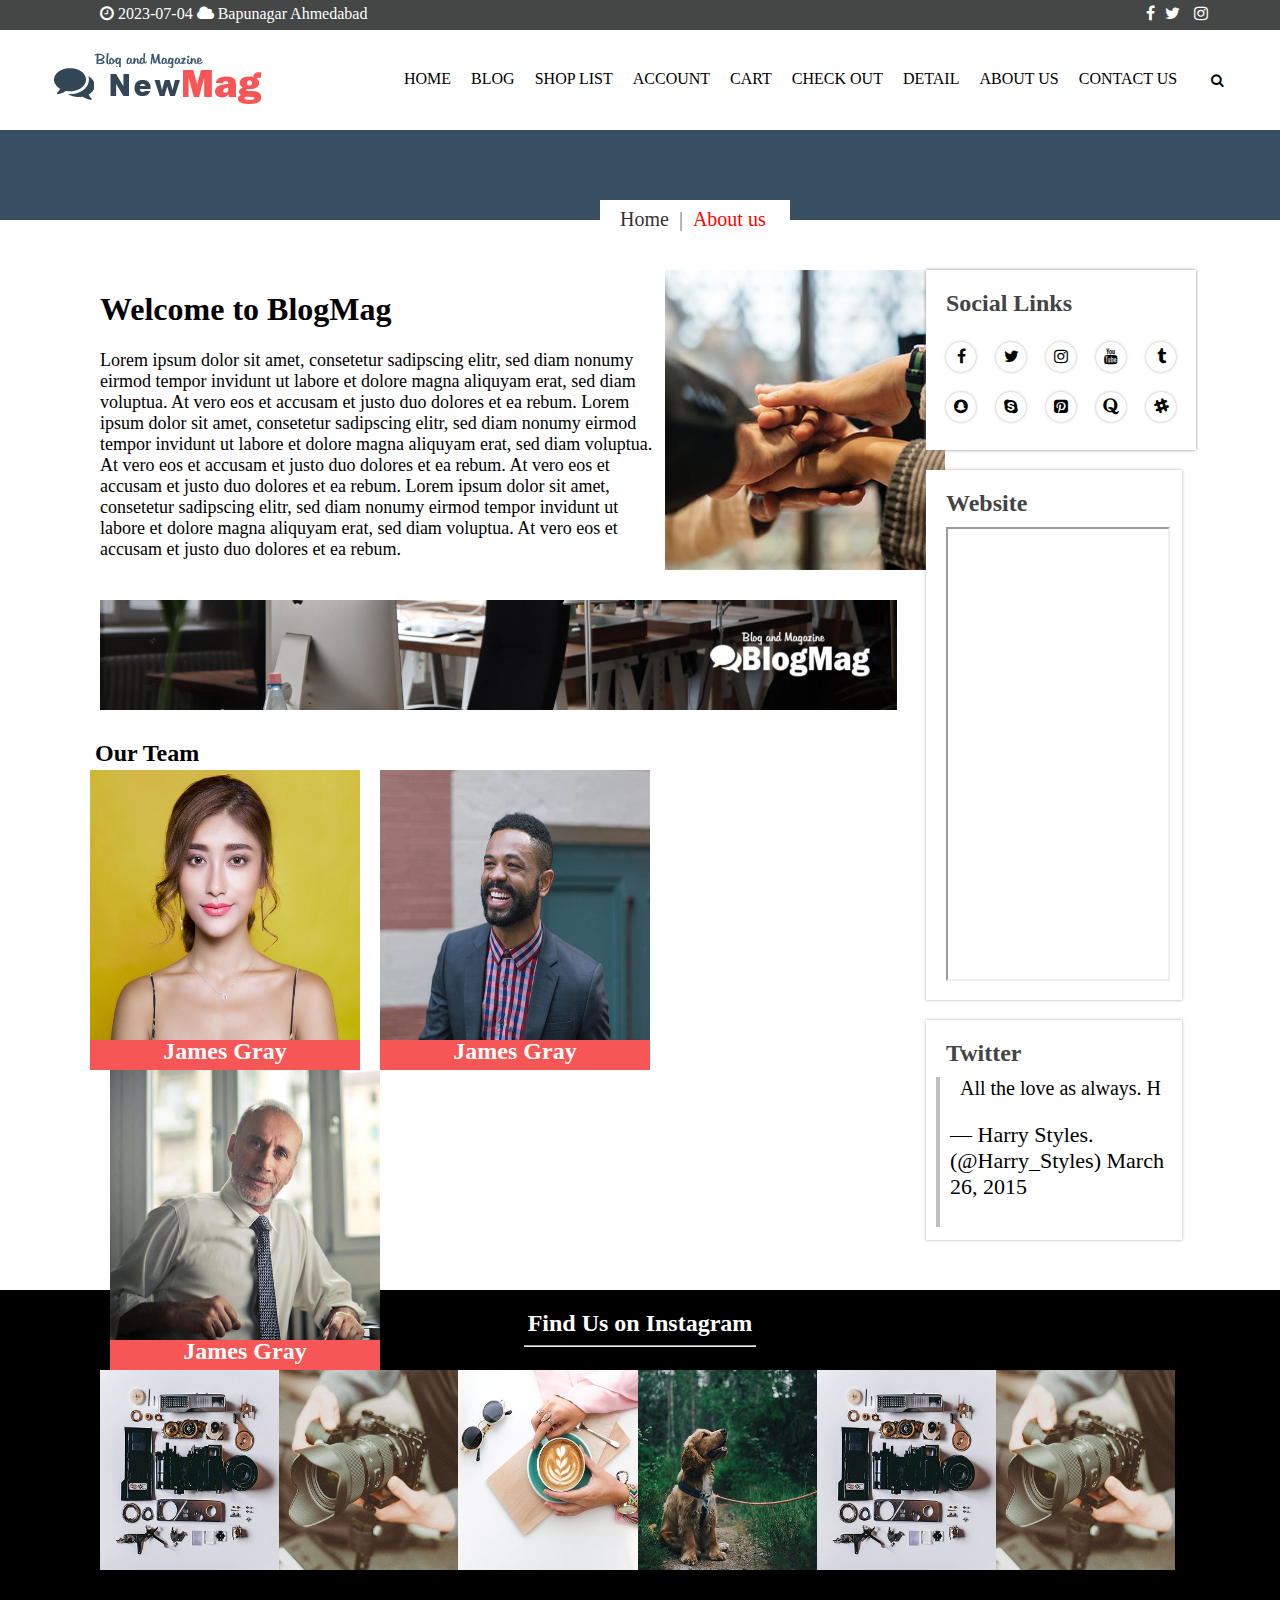
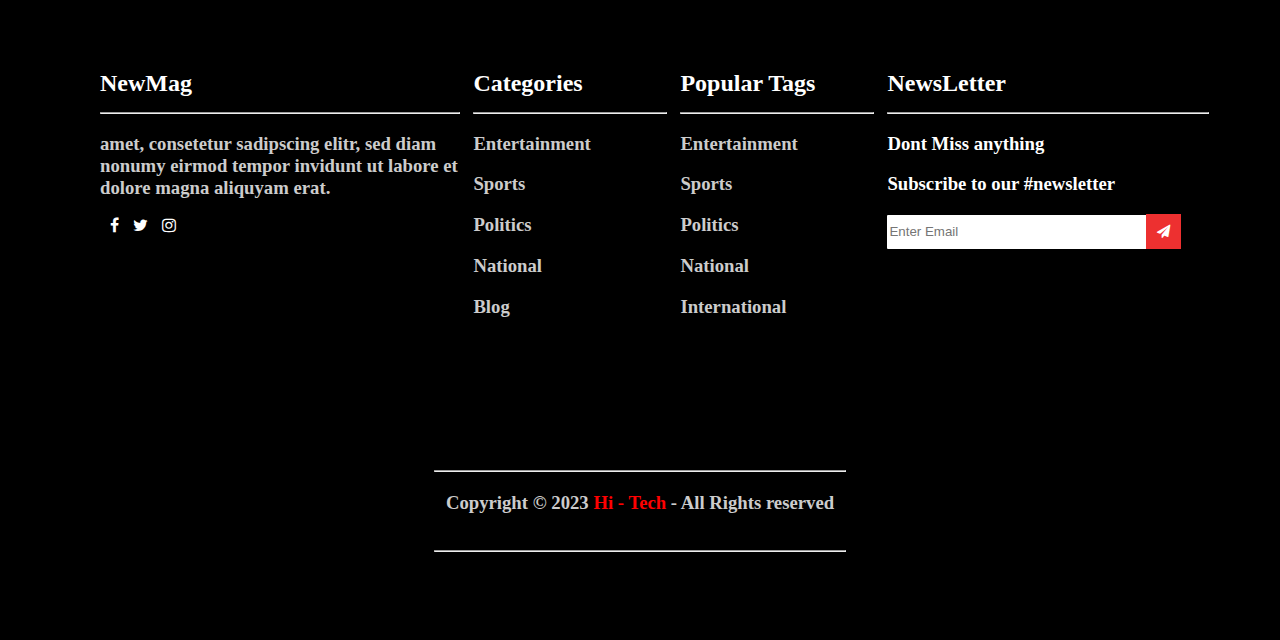
<file: about.html>
<!DOCTYPE html>
<html>
<head>
	<meta charset="utf-8">
	<meta name="viewport" content="width=device-width, initial-scale=1">
	<title>About</title>
	<link rel="stylesheet" type="text/css" href="mymag.css">
	<link rel="stylesheet" href="https://cdnjs.cloudflare.com/ajax/libs/font-awesome/4.7.0/css/font-awesome.min.css">
</head>
<body style="margin: 0;">
	<div class="g">
		<div class="g1 fl">
			<i class="fa fa-clock-o c mt5 ml100" aria-hidden="true"></i>
					<span class="c">2023-07-04</span>
			<i class="fa fa-cloud c " aria-hidden="true"></i>
					<span style="color:white;">Bapunagar Ahmedabad</span>
		</div>
		<div class="g2 fl">
			<i class="fa fa-facebook c ml250 mt5 fl" aria-hidden="true"></i>
			<i class="fa fa-twitter c ml10 mt5" aria-hidden="true"></i>
			<i class="fa fa-instagram c ml10 mt5" aria-hidden="true"></i>
		</div>
	</div>
	<div class="box">
		<div class="box1 fl">
			<img src="images/logo1.png" class="ml50 mt20">	
		</div>
		<div class="box2 fl">
			<div class="box3 fl mt10">
				<a href="index.html"><p class="ml20 mt30 fl txt1" style="cursor: pointer;">HOME</p></a>
				<a href="blog.html"style="cursor: pointer;"><p class="ml20 mt30 fl txt1">BLOG</p></a>
				<a href="shop.html"style="cursor: pointer;"><p class="ml20 mt30 fl txt1">SHOP LIST</p></a>
				<a href="account.html"style="cursor: pointer;"><p class="ml20 mt30 fl txt1">ACCOUNT</p></a>
				<a href="cart.html"style="cursor: pointer;"><p class="ml20 mt30 fl txt1">CART</p></a>
				<a href="check.html"style="cursor: pointer;"><p class="ml20 mt30 fl txt1">CHECK OUT</p></a>
				<a href="detail.html"style="cursor: pointer;"><p class="ml20 mt30 fl txt1">DETAIL</p></a>
				<a href="about.html"style="cursor: pointer;"><p class="ml20 mt30 fl txt1">ABOUT US</p></a>
				<a href="contact.html"style="cursor: pointer;"><p class="ml20 mt30 fl txt1">CONTACT US</p></a>
				<button class="btn fl ml20 mt20">
					<i class="fa fa-search" aria-hidden="true"></i>
				</button>
			</div>
		</div>
	</div>
	<div class="cp fl">
		<div class="cpp fl">
			<div class="H5 fl mt70 ml600">
				<span class="c4 fn mt8 ml20 fl"style="cursor: pointer;">Home </span>
				<span class="c2 fn ml10 mt8 fl">|</span>
				<span class="fn mt8 fl ml10" style="color:red">About us</span>
			</div>
		</div>
	</div>


	<div class="us">
		<div class="us1 fl mt20">
			<div class="bm ml100">
				<div class="bm1 fl">
					<h1>Welcome to BlogMag</h1>
					<p class="fn3">Lorem ipsum dolor sit amet, consetetur sadipscing elitr, sed diam nonumy eirmod tempor invidunt ut labore et dolore magna aliquyam erat, sed diam voluptua. At vero eos et accusam et justo duo dolores et ea rebum. Lorem ipsum dolor sit amet, consetetur sadipscing elitr, sed diam nonumy eirmod tempor invidunt ut labore et dolore magna aliquyam erat, sed diam voluptua. At vero eos et accusam et justo duo dolores et ea rebum. At vero eos et accusam et justo duo dolores et ea rebum. Lorem ipsum dolor sit amet, consetetur sadipscing elitr, sed diam nonumy eirmod tempor invidunt ut labore et dolore magna aliquyam erat, sed diam voluptua. At vero eos et accusam et justo duo dolores et ea rebum.</p>
				</div>
				<div class="bm2 fl">
					<img src="images/vision.jpg"style="height: 300px;width:100%">
				</div>
			</div>
			<div class="bm3 fl ml100 mt30">
				<img src="images/pd1.jpg" style="height:110px;width:100%;">
			</div>
			<div class="HH fl ml90 mt10">
				<h2 class="ml5">Our Team</h2>
			</div>
			<div class="ot fl ml90">
				<div class="ot1 fl">
					<img src="images/team.jpg" style="height:270px;width:270px;">
					<div class="ot2 fl"style="margin-top:-4px;">
						<h2 style="margin-top:-2px;color: white;"><center>James Gray</center></h2>
					</div>
				</div>
				<div class="ot1 fl ml20">
					<img src="images/team2.jpg" style="height:270px;width:270px;">
					<div class="ot2 fl"style="margin-top:-4px;">
						<h2 style="margin-top:-2px;color: white;"><center>James Gray</center></h2>
					</div>
				</div>
				<div class="ot1 fl ml20">
					<img src="images/team1.jpg"style="height:270px;width:270px;">
					<div class="ot2 fl"style="margin-top:-4px;">
						<h2 style="margin-top:-2px;color: white;"><center>James Gray</center></h2>
					</div>
				</div>
			
			</div>
		</div>


		<div class="us2 fl mt20 ml30">
			<div class="ss fl">
				<h2 style="color:#444;margin-left: 20px;">Social Links</h2>
				<div class="ss1 mt10">
					<button class="btn30 ml20 mt5 fl"><i class="fa fa-facebook" aria-hidden="true"></i>
					</button>
					<button class="btn30 fl mt5 ml20"><i class="fa fa-twitter" aria-hidden="true"></i>
					</button>
					<button class="btn30 fl mt5 ml20"><i class="fa fa-instagram" aria-hidden="true"></i>
					</button>
					<button class="btn30 fl mt5 ml20"><i class="fa fa-youtube" aria-hidden="true"></i>
					</button>
					<button class="btn30 fl mt5 ml20"><i class="fa fa-tumblr" aria-hidden="true"></i>
					</button>
				</div>
				<div class="ss1">
					<button class="btn30 ml20 mt5 fl"><i class="fa fa-snapchat" aria-hidden="true"></i>
					</button>
					<button class="btn30 fl mt5 ml20"><i class="fa fa-skype" aria-hidden="true"></i>
					</button>
					<button class="btn30 fl mt5 ml20"><i class="fa fa-pinterest-square" aria-hidden="true"></i>
					</button>
					<button class="btn30 fl mt5 ml20"><i class="fa fa-quora" aria-hidden="true"></i>

					</button>
					<button class="btn30 fl mt5 ml20"><i class="fa fa-slack" aria-hidden="true"></i>

					</button>
				</div>
			</div>

			<div class="w mt20 fl">
				<h2 style="color:#444;margin-left: 20px;">Website</h2>
				<iframe src="https://hitechskillindia.in/" style="height:450px;width:220px;margin-left: 20px;margin-top: -10px;"></iframe>
			</div>
			<div class="tw fl mt20">
				<h2 style="color:#444;margin-left: 20px;">Twitter</h2>
				<div class="tw1 " style="margin-top:-10px;margin-left: 10px;">
					<p class="fn5 ml20 ">All the love as always. H</p>
					<p class="fn1 ml10"style="text-align:left;">— Harry Styles.<br> (@Harry_Styles) March 26, 2015</p>
				</div>
			</div>





		</div>
	</div>
<!-- last start -->
<div class="ft">
	<div class="ft1 fl mt20">
		<center><h2 class="m0 c">Find Us on Instagram</h2><hr class="h5"></center>
	</div>
	<div class="ft2">
		<div class="shadow1">
			<div class="ft3 fl">
				<div class="no1 fl ml100">
					<img src="images/footer2.jpg"style="height: 200px;width:100%">
				</div>
				<div class="no1 fl">
					<img src="images/footer1.jpg"style="height: 200px;width:100%">
				</div>
				<div class="no1 fl">
					<img src="images/footer3.jpg"style="height: 200px;width:100%">
				</div>
				<div class="no1 fl">
					<img src="images/footer4.jpg"style="height: 200px;width:100%">
				</div>
				<div class="no1 fl">
					<img src="images/footer2.jpg"style="height: 200px;width:100%">
				</div>
				<div class="no1 fl">
					<img src="images/footer1.jpg"style="height: 200px;width:100%">
				</div>
			</div>
			<!-- NewMag start -->
			<div class="new fl ml100 mt100">
				<h2 class="c m0">NewMag</h2><hr class="h2">
				<h3 class="colorr">amet, consetetur sadipscing elitr, sed diam nonumy eirmod tempor invidunt ut labore et dolore magna aliquyam erat.</h3>
				<i class="fa fa-facebook c ml10 fn" aria-hidden="true"></i>
				<i class="fa fa-twitter c fn ml10" aria-hidden="true"></i>
				<i class="fa fa-instagram c fn ml10" aria-hidden="true"></i>
			</div>
		<!-- NewMag end -->
			<!-- categories start -->

		<div class="cat fl mt100 ml15">
			<h2 class="c m0">Categories</h2><hr class="h2">
			<h3 class="txt4">Entertainment</h3>
			<h3 class="txt4">Sports</h3>
			<h3 class="txt4">Politics</h3>
			<h3 class="txt4">National</h3>
			<h3 class="txt4">Blog</h3>
		</div>
		<!-- categories end -->

		<!-- popular start -->

		<div class="cat fl mt100 ml15">
			<h2 class="c m0">Popular Tags</h2><hr class="h2">
			<h3 class="txt4">Entertainment</h3>
			<h3 class="txt4">Sports</h3>
			<h3 class="txt4">Politics</h3>
			<h3 class="txt4">National</h3>
			<h3 class="txt4">International</h3>
		</div>

		<!-- popular end -->
		<!-- Newsletter start -->

		<div class="new1 fl mt100 ml15">
			<h2 class="c m0">NewsLetter</h2><hr class="h2">
			<h3 class="c">Dont Miss anything</h3>
			<h3 class="c">Subscribe to our #newsletter</h3>
			<input type="email" placeholder="Enter Email" style="height:30px; width:80%; padding: 2px;	border-radius:1px; border: none;">
			<button style="background: #ed3030;height:35px;width:35px;border:none;position: relative;left: -5px;"><i class="fa fa-paper-plane c" aria-hidden="true"></i></button>
		</div>
		<!-- Newsletter end -->
			<hr class="h3">
			<center><div class="copy">
			<h3 class="c mt20 colorr">Copyright © 2023 <a style="color:red">Hi - Tech</a> - All Rights reserved</h3>
			</div></center>
		<hr class="h3">	


		</div>
		
	</div>
</div>
<!-- last end -->


</body>
</html>
</file>
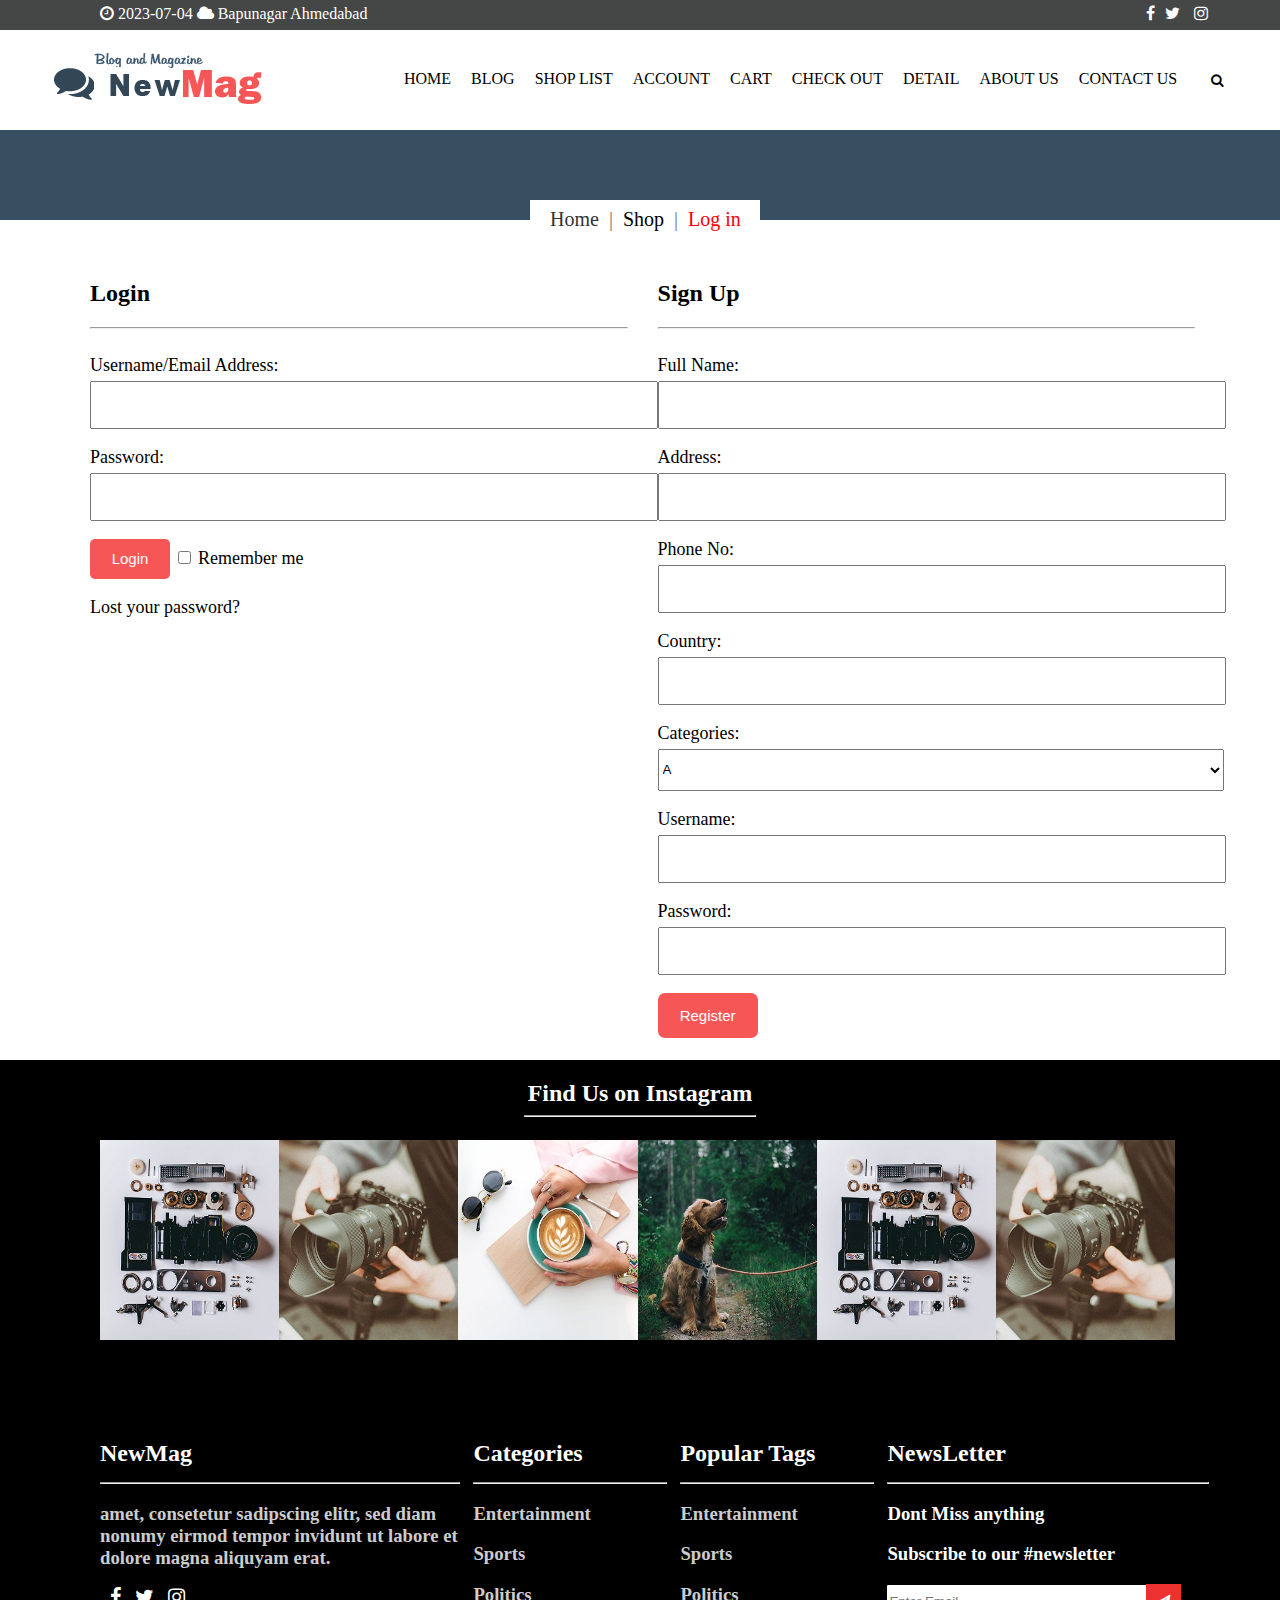
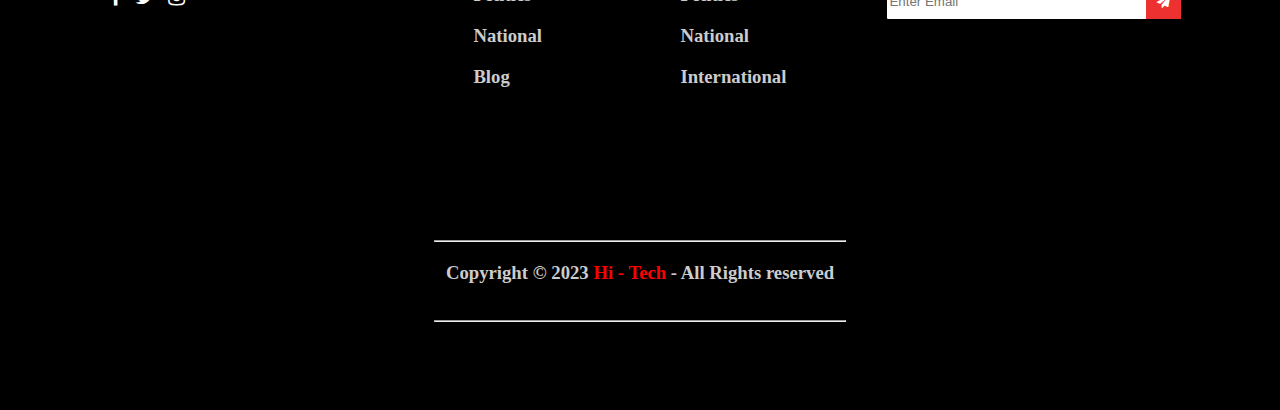
<file: account.html>
<!DOCTYPE html>
<html>
<head>
	<meta charset="utf-8">
	<meta name="viewport" content="width=device-width, initial-scale=1">
	<title>Account</title>
	<link rel="stylesheet" href="https://cdnjs.cloudflare.com/ajax/libs/font-awesome/4.7.0/css/font-awesome.min.css">

	<link rel="stylesheet" type="text/css" href="mymag.css">
</head>
<body style="margin: 0;">
	<form>
	<div class="g">
		<div class="g1 fl">
			<i class="fa fa-clock-o c mt5 ml100" aria-hidden="true"></i>
					<span class="c">2023-07-04</span>
			<i class="fa fa-cloud c " aria-hidden="true"></i>
					<span style="color:white;">Bapunagar Ahmedabad</span>
		</div>
		<div class="g2 fl">
			<i class="fa fa-facebook c ml250 mt5 fl" aria-hidden="true"></i>
			<i class="fa fa-twitter c ml10 mt5" aria-hidden="true"></i>
			<i class="fa fa-instagram c ml10 mt5" aria-hidden="true"></i>
		</div>
	</div>

	<div class="box">
		<div class="box1 fl">
			<img src="images/logo1.png" class="ml50 mt20">	
		</div>
		<div class="box2 fl">
			<div class="box3 fl mt10">
				<a href="index.html"><p class="ml20 mt30 fl txt1" style="cursor: pointer;">HOME</p></a>
				<a href="blog.html"style="cursor: pointer;"><p class="ml20 mt30 fl txt1">BLOG</p></a>
				<a href="shop.html"style="cursor: pointer;"><p class="ml20 mt30 fl txt1">SHOP LIST</p></a>
				<a href="account.html"style="cursor: pointer;"><p class="ml20 mt30 fl txt1">ACCOUNT</p></a>
				<a href="cart.html"style="cursor: pointer;"><p class="ml20 mt30 fl txt1">CART</p></a>
				<a href="check.html"style="cursor: pointer;"><p class="ml20 mt30 fl txt1">CHECK OUT</p></a>
				<a href="detail.html"style="cursor: pointer;"><p class="ml20 mt30 fl txt1">DETAIL</p></a>
				<a href="about.html"style="cursor: pointer;"><p class="ml20 mt30 fl txt1">ABOUT US</p></a>
				<a href="contact.html"style="cursor: pointer;"><p class="ml20 mt30 fl txt1">CONTACT US</p></a>
				<button class="btn fl ml20 mt20">
					<i class="fa fa-search" aria-hidden="true"></i>
				</button>
			</div>
		</div>
	</div>
	<div class="cp fl">
		<div class="cpp fl">
			<div class="H2 fl mt70 ml530">
				<span class="c4 fn mt8 ml20 fl">Home </span>
				<span class="c2 fn ml10 mt8 fl">|</span>
				<span class="txt1 fn mt8 fl ml10">Shop</span>
				<span class="c2 fn ml10 mt8 fl">|</span>
				<span class="r fn ml10 mt8 fl">Log in</span>
			</div>
		</div>
	</div>
	<div class="a fl mt10">
		<div class="a1 fl ml90">
			<h2>Login</h2><hr><br>
			<span class="fn3 mt10">Username/Email Address:</span><br>
			<input type="email" class="in"style="height: 42px;width:560px;outline-color: #f75656;margin-top: 5px;">
			<br><br>

			<span class="fn3 mt10">Password:</span><br>
			<input type="email"class="in" style="height: 42px;width:560px;outline-color: #f75656;margin-top: 5px;">
			<br><br>
			<button class="btn14 fn4">Login</button>
			<input type="checkbox">
			<span class="mt5 fn3 ">Remember me</span><br><br>
			<span class="fn3">Lost your password?</span>
		</div>
		<div class="a2 fl ml30">
			<h2>Sign Up</h2><hr><br>
			<span class="fn3 mt10">Full Name:</span><br>
			<input type="text" class="in"style="height: 42px;width:560px;outline-color: #f75656;margin-top: 5px;">
			<br><br>

			<span class="fn3 mt10">Address:</span><br>
			<input type="text" class="in"style="height: 42px;width:560px;outline-color:#f75656;
			margin-top: 5px;">
			<br><br>

			<span class="fn3 mt10">Phone No:</span><br>
			<input type="number"class="in"style="height: 42px;width:560px;outline-color: #f75656;;margin-top: 5px;">
			<br><br>

			<span class="fn3 mt10">Country:</span><br>
			<input type="email"class="in" style="height: 42px;width:560px;outline-color: #f75656;;margin-top: 5px;">
			<br><br>

			<span class="fn3 mt10">Categories:</span><br>
			<select style="height: 42px;width:566px;outline-color: silver;margin-top: 5px;">
				<option>A</option>
				<option>B</option>
				<option>C</option>
				<option>D</option>
			</select>
			<br><br>

			<span class="fn3 mt10">Username:</span><br>
			<input type="text"class="in" style="height: 42px;width:560px;outline-color: #f75656;;margin-top: 5px;">
			<br><br>

			<span class="fn3 mt10">Password:</span><br>
			<input type="password" class="in" style="height: 42px;width:560px;outline-color:#f75656;margin-top: 5px;">
			<br><br>
			<button class="btn15 fn4">Register</button>
		</div>
	</div>
	</form>


<!-- last start -->
<div class="ft fl">
	<div class="ft1 fl mt20">
		<center><h2 class="m0 c">Find Us on Instagram</h2><hr class="h5"></center>
	</div>
	<div class="ft2">
		<div class="shadow1">
			<div class="ft3 fl">
				<div class="no1 fl ml100">
					<img src="images/footer2.jpg"style="height: 200px;width:100%">
				</div>
				<div class="no1 fl">
					<img src="images/footer1.jpg"style="height: 200px;width:100%">
				</div>
				<div class="no1 fl">
					<img src="images/footer3.jpg"style="height: 200px;width:100%">
				</div>
				<div class="no1 fl">
					<img src="images/footer4.jpg"style="height: 200px;width:100%">
				</div>
				<div class="no1 fl">
					<img src="images/footer2.jpg"style="height: 200px;width:100%">
				</div>
				<div class="no1 fl">
					<img src="images/footer1.jpg"style="height: 200px;width:100%">
				</div>
			</div>
			<!-- NewMag start -->
			<div class="new fl ml100 mt100">
				<h2 class="c m0">NewMag</h2><hr class="h2">
				<h3 class="colorr">amet, consetetur sadipscing elitr, sed diam nonumy eirmod tempor invidunt ut labore et dolore magna aliquyam erat.</h3>
				<i class="fa fa-facebook c ml10 fn" aria-hidden="true"></i>
				<i class="fa fa-twitter c fn ml10" aria-hidden="true"></i>
				<i class="fa fa-instagram c fn ml10" aria-hidden="true"></i>
			</div>
		<!-- NewMag end -->
		<!-- categories start -->

		<div class="cat fl mt100 ml15">
			<h2 class="c m0">Categories</h2><hr class="h2">
			<h3 class="txt4">Entertainment</h3>
			<h3 class="txt4">Sports</h3>
			<h3 class="txt4">Politics</h3>
			<h3 class="txt4">National</h3>
			<h3 class="txt4">Blog</h3>
		</div>
		<!-- categories end -->
		<!-- popular start -->

		<div class="cat fl mt100 ml15">
			<h2 class="c m0">Popular Tags</h2><hr class="h2">
			<h3 class="txt4">Entertainment</h3>
			<h3 class="txt4">Sports</h3>
			<h3 class="txt4">Politics</h3>
			<h3 class="txt4">National</h3>
			<h3 class="txt4">International</h3>
		</div>

		<!-- popular end -->
		<!-- Newsletter start -->

		<div class="new1 fl mt100 ml15">
			<h2 class="c m0">NewsLetter</h2><hr class="h2">
			<h3 class="c">Dont Miss anything</h3>
			<h3 class="c">Subscribe to our #newsletter</h3>
			<input type="email" placeholder="Enter Email" style="height:30px; width:80%; padding: 2px;	border-radius:1px; border: none;">
			<button style="background: #ed3030;height:35px;width:35px;border:none;position: relative;left: -5px;"><i class="fa fa-paper-plane c" aria-hidden="true"></i></button>
		</div>
		<!-- Newsletter end -->

			<hr class="h3">
			<center><div class="copy">
			<h3 class="c mt20 colorr">Copyright © 2023 <a style="color:red">Hi - Tech</a> - All Rights reserved</h3>
			</div></center>
		<hr class="h3">	
		</div>
		
	</div>
</div>

<!-- last end -->
</body>
</html>
</file>
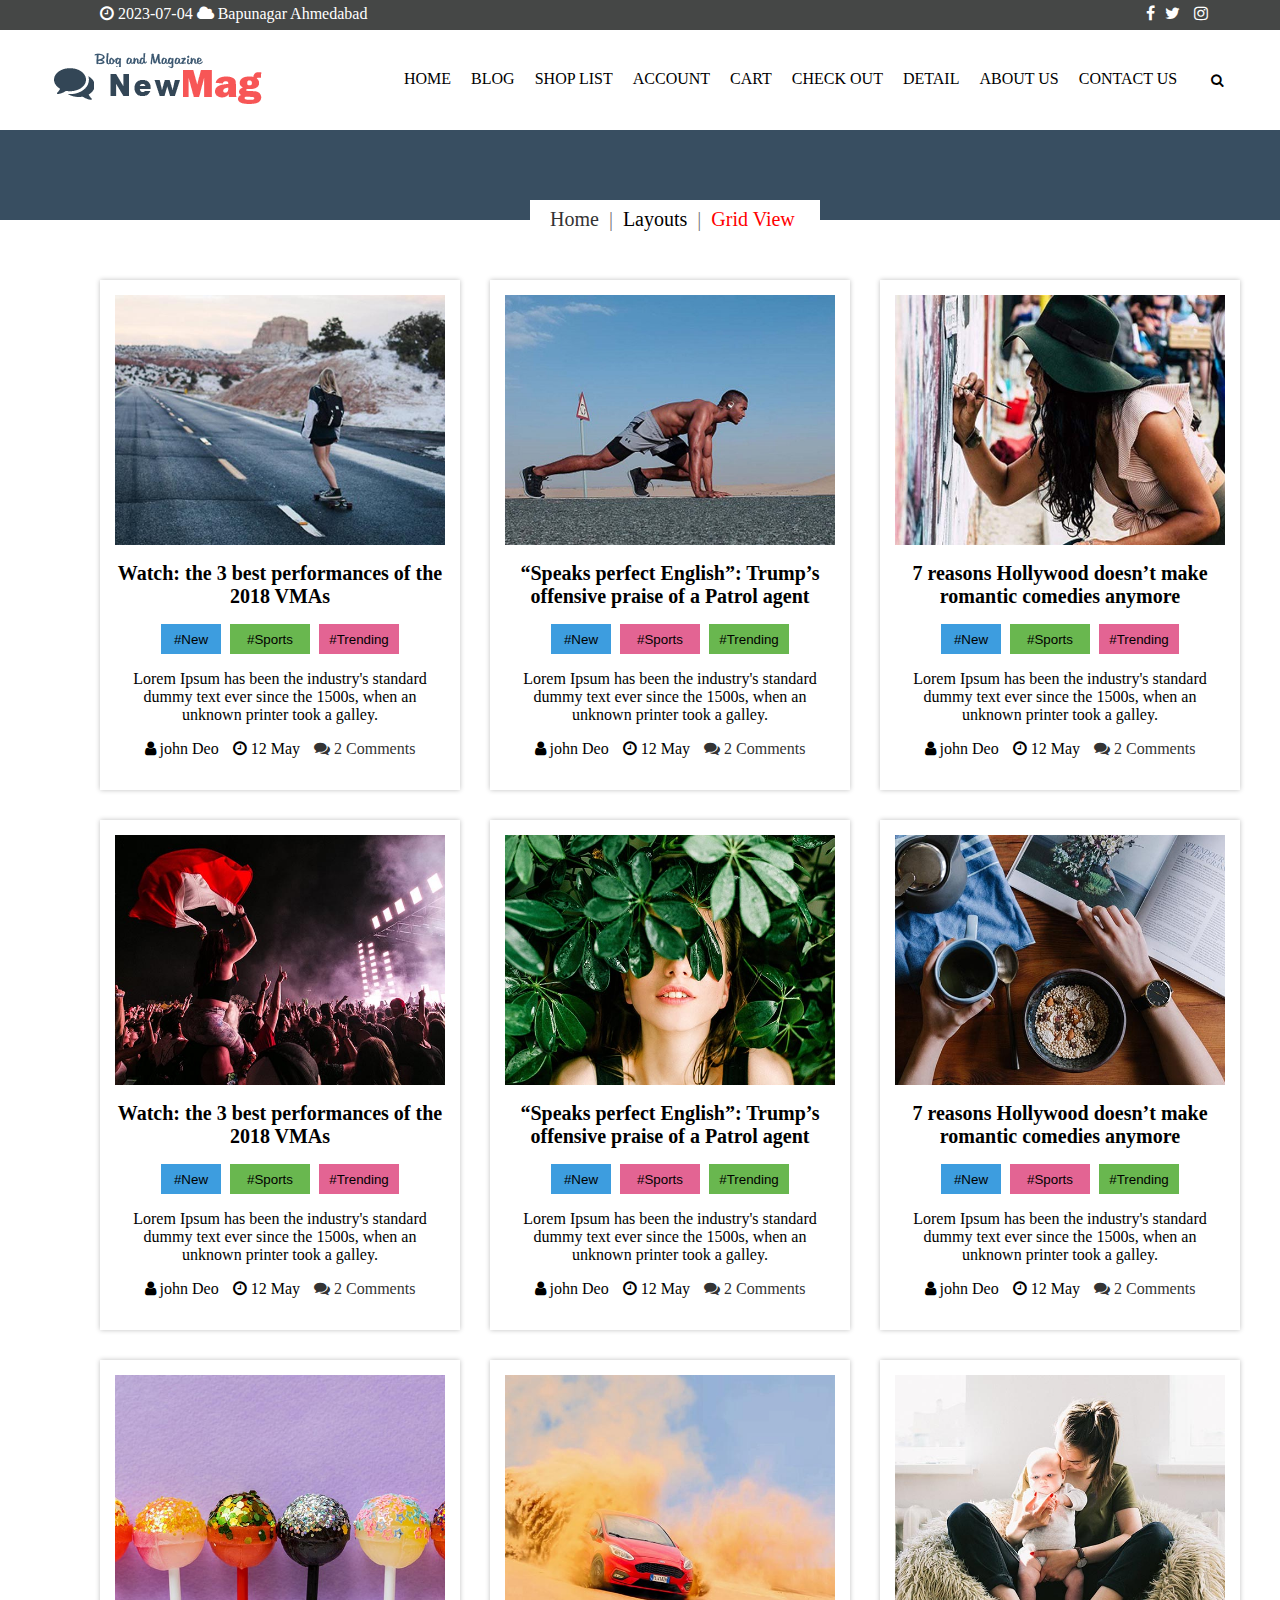
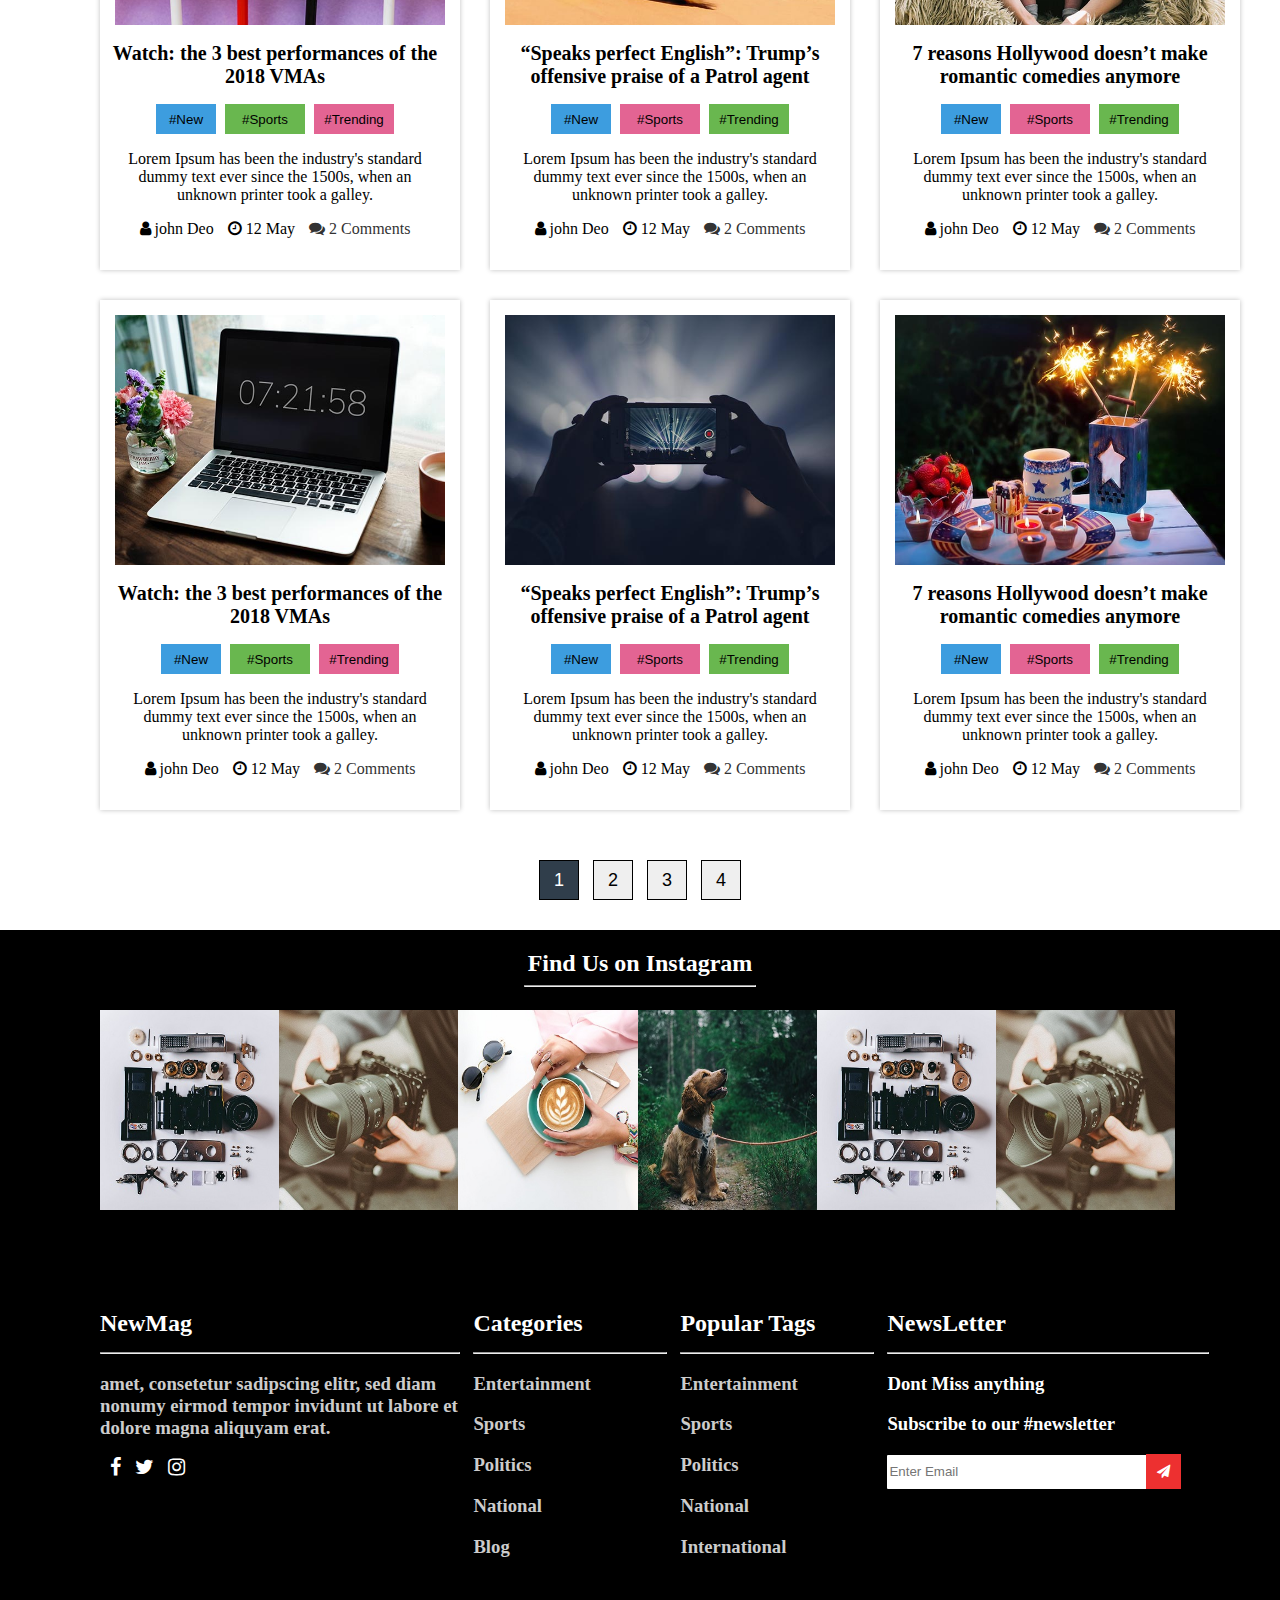
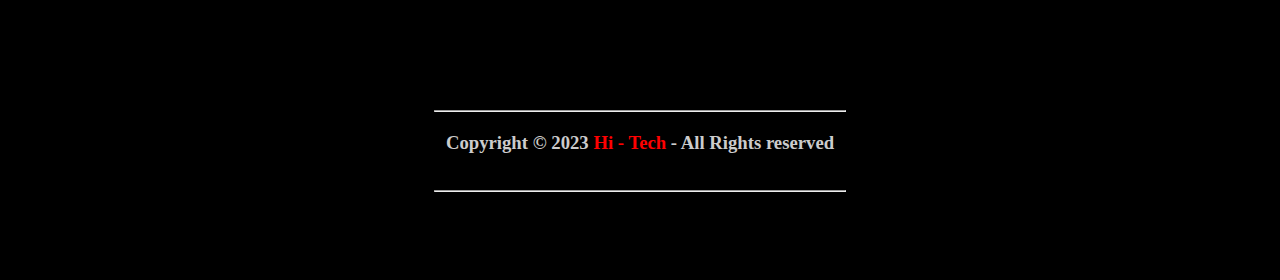
<file: blog.html>
<!DOCTYPE html>
<html>
<head>
	<meta charset="utf-8">
	<meta name="viewport" content="width=device-width, initial-scale=1">
	<title>BLOG</title>
	<link rel="stylesheet" href="https://cdnjs.cloudflare.com/ajax/libs/font-awesome/4.7.0/css/font-awesome.min.css">


<link rel="stylesheet" type="text/css" href="mymag.css">
</head>
<body style="margin: 0;">
	<div class="g">
		<div class="g1 fl">
			<i class="fa fa-clock-o c mt5 ml100" aria-hidden="true"></i>
					<span class="c">2023-07-04</span>
			<i class="fa fa-cloud c " aria-hidden="true"></i>
					<span style="color:white;">Bapunagar Ahmedabad</span>
		</div>
		<div class="g2 fl">
			<i class="fa fa-facebook c ml250 mt5 fl" aria-hidden="true"></i>
			<i class="fa fa-twitter c ml10 mt5" aria-hidden="true"></i>
			<i class="fa fa-instagram c ml10 mt5" aria-hidden="true"></i>
		</div>
	</div>
	<div class="box">
		<div class="box1 fl">
			<img src="images/logo1.png" class="ml50 mt20">	
		</div>
		<div class="box2 fl">
			<div class="box3 fl mt10">
				<a href="index.html"><p class="ml20 mt30 fl txt1" style="cursor: pointer;">HOME</p></a>
				<a href="blog.html"style="cursor: pointer;"><p class="ml20 mt30 fl txt1">BLOG</p></a>
				<a href="shop.html"style="cursor: pointer;"><p class="ml20 mt30 fl txt1">SHOP LIST</p></a>
				<a href="account.html"style="cursor: pointer;"><p class="ml20 mt30 fl txt1">ACCOUNT</p></a>
				<a href="cart.html"style="cursor: pointer;"><p class="ml20 mt30 fl txt1">CART</p></a>
				<a href="check.html"style="cursor: pointer;"><p class="ml20 mt30 fl txt1">CHECK OUT</p></a>
				<a href="detail.html"style="cursor: pointer;"><p class="ml20 mt30 fl txt1">DETAIL</p></a>
				<a href="about.html"style="cursor: pointer;"><p class="ml20 mt30 fl txt1">ABOUT US</p></a>
				<a href="contact.html"style="cursor: pointer;"><p class="ml20 mt30 fl txt1">CONTACT US</p></a>
				<button class="btn fl ml20 mt20">
					<i class="fa fa-search" aria-hidden="true"></i>
				</button>
			</div>
		</div>
	</div>
	<div class="cp fl">
		<div class="cpp fl">
			<div class="H fl mt70 ml530">
				<span class="c4 fn mt8 ml20 fl">Home </span>
				<span class="c2 fn ml10 mt8 fl">|</span>
				<span class="txt1 fn mt8 fl ml10">Layouts</span>
				<span class="c2 fn ml10 mt8 fl">|</span>
				<span class="r fn ml10 mt8 fl">Grid View</span>
			</div>
		</div>
	</div>


<!-- div1 start -->
<div class="p1">
		<div class="p2 ml100 mt30 fl">
			<div class="p02 ml15 mt15">
				<img src="images/list1.jpg" style="height:250px;width: 100%;">
			</div>
			<div class="p002 ml15 fl">
				<center><h2 class="fn txt1 ">Watch: the 3 best performances of the 2018 VMAs</h2>
				<button class="btn2">#New</button>	
				<button class="btn5 ml5">#Sports</button>
				<button class="btn3 ml5">#Trending</button>
				<p>Lorem Ipsum has been the industry's standard dummy text ever since the 1500s, when an unknown printer took a galley.</p>
				<a class="txt1">
					<i class="fa fa-user" aria-hidden="true"></i>
					<span>john Deo</span>
				</a>
				<i class="fa fa-clock-o  ml10" aria-hidden="true"></i>
				<span>12 May</span>
				<a class="txt1 c4">
					<i class="fa fa-comments ml10" aria-hidden="true"></i>
					<span>2 Comments</span>
				</a>
				</center>
			</div>
		</div>
		<div class="p2 fl mt30 ml30">
			<div class="p02 ml15 mt15 fl">
				<img src="images/list2.jpg" style="height:250px;width:100%">
			</div>
			<div class="p002 fl ml15">
				<center><h2 class="fn txt1">“Speaks perfect English”: Trump’s offensive praise of a Patrol agent</h2>
				<button class="btn2">#New</button>	
				<button class="btn3 ml5">#Sports</button>
				<button class="btn5 ml5">#Trending</button>
				<p>Lorem Ipsum has been the industry's standard dummy text ever since the 1500s, when an unknown printer took a galley.</p>
				<a class="txt1">
					<i class="fa fa-user" aria-hidden="true"></i>
					<span>john Deo</span>
				</a>
				<i class="fa fa-clock-o  ml10" aria-hidden="true"></i>
				<span>12 May</span>
				<a class="txt1 c4">
					<i class="fa fa-comments ml10" aria-hidden="true"></i>
					<span>2 Comments</span>
				</a>
				</center>	
			</div>
		</div>
		<div class="p2 fl mt30 ml30">
			<div class="p02 ml15 mt15">
				<img src="images/list3.jpg" style="height:250px;width:100%">
			</div>
			<div class="p002 ml15 fl">
				<center><h2 class="fn txt1 ">7 reasons Hollywood doesn’t make romantic comedies anymore</h2>
				<button class="btn2">#New</button>	
				<button class="btn5 ml5">#Sports</button>
				<button class="btn3 ml5">#Trending</button>
				<p>Lorem Ipsum has been the industry's standard dummy text ever since the 1500s, when an unknown printer took a galley.</p>
				<a class="txt1">
					<i class="fa fa-user" aria-hidden="true"></i>
					<span>john Deo</span>
				</a>
				<i class="fa fa-clock-o  ml10" aria-hidden="true"></i>
				<span>12 May</span>
				<a class="txt1 c4">
					<i class="fa fa-comments ml10" aria-hidden="true"></i>
					<span>2 Comments</span>
				</a>
				</center>
			</div>
		</div>
</div>
<!-- div1 end -->


<!-- div2 start -->
<div class="p3">
	<div class="p4 ml100 mt10 fl">
		<div class="p04 ml15 mt15">
			<img src="images/list4.jpg"style="height: 250px;width: 100%;">
		</div>
		<div class="p004 ml15 fl">
			<center><h2 class="fn txt1 ">Watch: the 3 best performances of the 2018 VMAs</h2>
				<button class="btn2">#New</button>	
				<button class="btn5 ml5">#Sports</button>
				<button class="btn3 ml5">#Trending</button>
				<p>Lorem Ipsum has been the industry's standard dummy text ever since the 1500s, when an unknown printer took a galley.</p>
				<a class="txt1">
					<i class="fa fa-user" aria-hidden="true"></i>
					<span>john Deo</span>
				</a>
				<i class="fa fa-clock-o  ml10" aria-hidden="true"></i>
				<span>12 May</span>
				<a class="txt1 c4">
					<i class="fa fa-comments ml10" aria-hidden="true"></i>
					<span>2 Comments</span>
				</a>
				</center>
		</div>
	</div>
	<div class="p4 fl mt10 ml30">
		<div class="p04 ml15 mt15">
			<img src="images/list5.jpg" style="height: 250px;width: 100%;">
		</div>
		<div class="p004 fl ml15">
				<center><h2 class="fn txt1">“Speaks perfect English”: Trump’s offensive praise of a Patrol agent</h2>
				<button class="btn2">#New</button>	
				<button class="btn3 ml5">#Sports</button>
				<button class="btn5 ml5">#Trending</button>
				<p>Lorem Ipsum has been the industry's standard dummy text ever since the 1500s, when an unknown printer took a galley.</p>
				<a class="txt1">
					<i class="fa fa-user" aria-hidden="true"></i>
					<span>john Deo</span>
				</a>
				<i class="fa fa-clock-o  ml10" aria-hidden="true"></i>
				<span>12 May</span>
				<a class="txt1 c4">
					<i class="fa fa-comments ml10" aria-hidden="true"></i>
					<span>2 Comments</span>
				</a>
				</center>	
			</div>
	</div>
	<div class="p4 fl mt10 ml30">
		<div class="p04 ml15 mt15">
			<img src="images/list6.jpg" style="height: 250px;width: 100%;">
		</div>
		<div class="p004 fl ml15">
				<center><h2 class="fn txt1">7 reasons Hollywood doesn’t make romantic comedies anymore</h2>
				<button class="btn2">#New</button>	
				<button class="btn3 ml5">#Sports</button>
				<button class="btn5 ml5">#Trending</button>
				<p>Lorem Ipsum has been the industry's standard dummy text ever since the 1500s, when an unknown printer took a galley.</p>
				<a class="txt1">
					<i class="fa fa-user" aria-hidden="true"></i>
					<span>john Deo</span>
				</a>
				<i class="fa fa-clock-o  ml10" aria-hidden="true"></i>
				<span>12 May</span>
				<a class="txt1 c4">
					<i class="fa fa-comments ml10" aria-hidden="true"></i>
					<span>2 Comments</span>
				</a>
				</center>	
			</div>
	</div>
</div>
<!-- div2 end -->

<!-- div3 start -->
<div class="p5">
	<div class="p6 ml100 fl mt10">
		<div class="p06 ml15 mt15">
			<img src="images/list7.jpg" style="height:250px;width:100%">
		</div>
		<div class="p006 ml10 fl">
			<center><h2 class="fn txt1 ">Watch: the 3 best performances of the 2018 VMAs</h2>
				<button class="btn2">#New</button>	
				<button class="btn5 ml5">#Sports</button>
				<button class="btn3 ml5">#Trending</button>
				<p>Lorem Ipsum has been the industry's standard dummy text ever since the 1500s, when an unknown printer took a galley.</p>
				<a class="txt1">
					<i class="fa fa-user" aria-hidden="true"></i>
					<span>john Deo</span>
				</a>
				<i class="fa fa-clock-o  ml10" aria-hidden="true"></i>
				<span>12 May</span>
				<a class="txt1 c4">
					<i class="fa fa-comments ml10" aria-hidden="true"></i>
					<span>2 Comments</span>
				</a>
				</center>
		</div>
	</div>
	<div class="p6 fl ml30 mt10">
		<div class="p06 ml15 mt15">
			<img src="images/list8.jpg" style="height:250px;width:100%">
		</div>
		<div class="p006 ml15 fl">
			<center><h2 class="fn txt1">“Speaks perfect English”: Trump’s offensive praise of a Patrol agent</h2>
				<button class="btn2">#New</button>	
				<button class="btn3 ml5">#Sports</button>
				<button class="btn5 ml5">#Trending</button>
				<p>Lorem Ipsum has been the industry's standard dummy text ever since the 1500s, when an unknown printer took a galley.</p>
				<a class="txt1">
					<i class="fa fa-user" aria-hidden="true"></i>
					<span>john Deo</span>
				</a>
				<i class="fa fa-clock-o  ml10" aria-hidden="true"></i>
				<span>12 May</span>
				<a class="txt1 c4">
					<i class="fa fa-comments ml10" aria-hidden="true"></i>
					<span>2 Comments</span>
				</a>
				</center>
		</div>
	</div>
	<div class="p6 fl ml30 mt10">
		<div class="p06 ml15 mt15">
			<img src="images/list9.jpg" style="height:250px;width:100%">
		</div>
		<div class="p006 ml15 fl">
			<center><h2 class="fn txt1">7 reasons Hollywood doesn’t make romantic comedies anymore</h2>
				<button class="btn2">#New</button>	
				<button class="btn3 ml5">#Sports</button>
				<button class="btn5 ml5">#Trending</button>
				<p>Lorem Ipsum has been the industry's standard dummy text ever since the 1500s, when an unknown printer took a galley.</p>
				<a class="txt1">
					<i class="fa fa-user" aria-hidden="true"></i>
					<span>john Deo</span>
				</a>
				<i class="fa fa-clock-o  ml10" aria-hidden="true"></i>
				<span>12 May</span>
				<a class="txt1 c4">
					<i class="fa fa-comments ml10" aria-hidden="true"></i>
					<span>2 Comments</span>
				</a>
				</center>	
		</div>
	</div>
</div>
<!-- div3 end -->

<!-- div4 start -->
<div class="p7">
	<div class="p8 ml100 mt10 fl">
		<div class="p08 ml15 mt15">
			<img src="images/list10.jpg" style="height: 250px;width: 100%;">
		</div>
		<div class="p008 fl ml15">
			<center><h2 class="fn txt1 ">Watch: the 3 best performances of the 2018 VMAs</h2>
				<button class="btn2">#New</button>	
				<button class="btn5 ml5">#Sports</button>
				<button class="btn3 ml5">#Trending</button>
				<p>Lorem Ipsum has been the industry's standard dummy text ever since the 1500s, when an unknown printer took a galley.</p>
				<a class="txt1">
					<i class="fa fa-user" aria-hidden="true"></i>
					<span>john Deo</span>
				</a>
				<i class="fa fa-clock-o  ml10" aria-hidden="true"></i>
				<span>12 May</span>
				<a class="txt1 c4">
					<i class="fa fa-comments ml10" aria-hidden="true"></i>
					<span>2 Comments</span>
				</a>
				</center>
		</div>
	</div>
	<div class="p8 fl ml30 mt10">
		<div class="p08 ml15 mt15">
			<img src="images/list11.jpg" style="height:250px;width:100%">
		</div>
		<div class="p008 fl ml15">
			<center><h2 class="fn txt1">“Speaks perfect English”: Trump’s offensive praise of a Patrol agent</h2>
				<button class="btn2">#New</button>	
				<button class="btn3 ml5">#Sports</button>
				<button class="btn5 ml5">#Trending</button>
				<p>Lorem Ipsum has been the industry's standard dummy text ever since the 1500s, when an unknown printer took a galley.</p>
				<a class="txt1">
					<i class="fa fa-user" aria-hidden="true"></i>
					<span>john Deo</span>
				</a>
				<i class="fa fa-clock-o  ml10" aria-hidden="true"></i>
				<span>12 May</span>
				<a class="txt1 c4">
					<i class="fa fa-comments ml10" aria-hidden="true"></i>
					<span>2 Comments</span>
				</a>
				</center>
		</div>
	</div>
	<div class="p8 fl ml30 mt10">
		<div class="p08 ml15 mt15">
			<img src="images/list12.jpg" style="height:250px;width:100%">
		</div>
		<div class="p008 ml15 fl">
			<center><h2 class="fn txt1">7 reasons Hollywood doesn’t make romantic comedies anymore</h2>
				<button class="btn2">#New</button>	
				<button class="btn3 ml5">#Sports</button>
				<button class="btn5 ml5">#Trending</button>
				<p>Lorem Ipsum has been the industry's standard dummy text ever since the 1500s, when an unknown printer took a galley.</p>
				<a class="txt1">
					<i class="fa fa-user" aria-hidden="true"></i>
					<span>john Deo</span>
				</a>
				<i class="fa fa-clock-o  ml10" aria-hidden="true"></i>
				<span>12 May</span>
				<a class="txt1 c4">
					<i class="fa fa-comments ml10" aria-hidden="true"></i>
					<span>2 Comments</span>
				</a>
				</center>	
		</div>
	</div>

</div>
<!-- div4 end -->

<!-- 1 2 3 4 start -->
<div class="one fl">
	<center><div class="jp mt20">
		<a href="#"><button class="btn10 mt10 fn3" style="background: #303e4b;color: white;">1</button></a>
		<a href="#"><button class="btn10 mt10 ml10 fn3">2</button></a>
		<a href="#"><button class="btn10 mt10 ml10 fn3">3</button></a>
		<a href="#"><button class="btn10 mt10 ml10 fn3">4</button></a>
	</div></center>
</div>
<!-- 1 2 3 4 end -->

<div class="ft fl">
	<div class="ft1 fl mt20">
		<center><h2 class="m0 c">Find Us on Instagram</h2><hr class="h5"></center>
	</div>
	<div class="ft2">
		<div class="shadow1">
			<div class="ft3 fl">
				<div class="no1 fl ml100">
					<img src="images/footer2.jpg"style="height: 200px;width:100%">
				</div>
				<div class="no1 fl">
					<img src="images/footer1.jpg"style="height: 200px;width:100%">
				</div>
				<div class="no1 fl">
					<img src="images/footer3.jpg"style="height: 200px;width:100%">
				</div>
				<div class="no1 fl">
					<img src="images/footer4.jpg"style="height: 200px;width:100%">
				</div>
				<div class="no1 fl">
					<img src="images/footer2.jpg"style="height: 200px;width:100%">
				</div>
				<div class="no1 fl">
					<img src="images/footer1.jpg"style="height: 200px;width:100%">
				</div>
			</div>
			<!-- NewMag start -->
			<div class="new fl ml100 mt100">
				<h2 class="c m0">NewMag</h2><hr class="h2">
				<h3 class="colorr">amet, consetetur sadipscing elitr, sed diam nonumy eirmod tempor invidunt ut labore et dolore magna aliquyam erat.</h3>
				<i class="fa fa-facebook c ml10 fn" aria-hidden="true"></i>
				<i class="fa fa-twitter c fn ml10" aria-hidden="true"></i>
				<i class="fa fa-instagram c fn ml10" aria-hidden="true"></i>
			</div>
		<!-- NewMag end -->

		<!-- categories start -->

		<div class="cat fl mt100 ml15">
			<h2 class="c m0">Categories</h2><hr class="h2">
			<h3 class="txt4">Entertainment</h3>
			<h3 class="txt4">Sports</h3>
			<h3 class="txt4">Politics</h3>
			<h3 class="txt4">National</h3>
			<h3 class="txt4">Blog</h3>
		</div>
		<!-- categories end -->

		<!-- popular start -->

		<div class="cat fl mt100 ml15">
			<h2 class="c m0">Popular Tags</h2><hr class="h2">
			<h3 class="txt4">Entertainment</h3>
			<h3 class="txt4">Sports</h3>
			<h3 class="txt4">Politics</h3>
			<h3 class="txt4">National</h3>
			<h3 class="txt4">International</h3>
		</div>

		<!-- popular end -->

		<!-- Newsletter start -->

		<div class="new1 fl mt100 ml15">
			<h2 class="c m0">NewsLetter</h2><hr class="h2">
			<h3 class="c">Dont Miss anything</h3>
			<h3 class="c">Subscribe to our #newsletter</h3>
			<input type="email" placeholder="Enter Email" style="height:30px; width:80%; padding: 2px;	border-radius:1px; border: none;">
			<button style="background: #ed3030;height:35px;width:35px;border:none;position: relative;left: -5px;"><i class="fa fa-paper-plane c" aria-hidden="true"></i></button>
		</div>
		<!-- Newsletter end -->
		
		<hr class="h3">
			<center><div class="copy">
			<h3 class="c mt20 colorr">Copyright © 2023 <a style="color:red">Hi - Tech</a> - All Rights reserved</h3>
			</div></center>
		<hr class="h3">
		</div>
		
	</div>
</div>

</body>
</html>
</file>
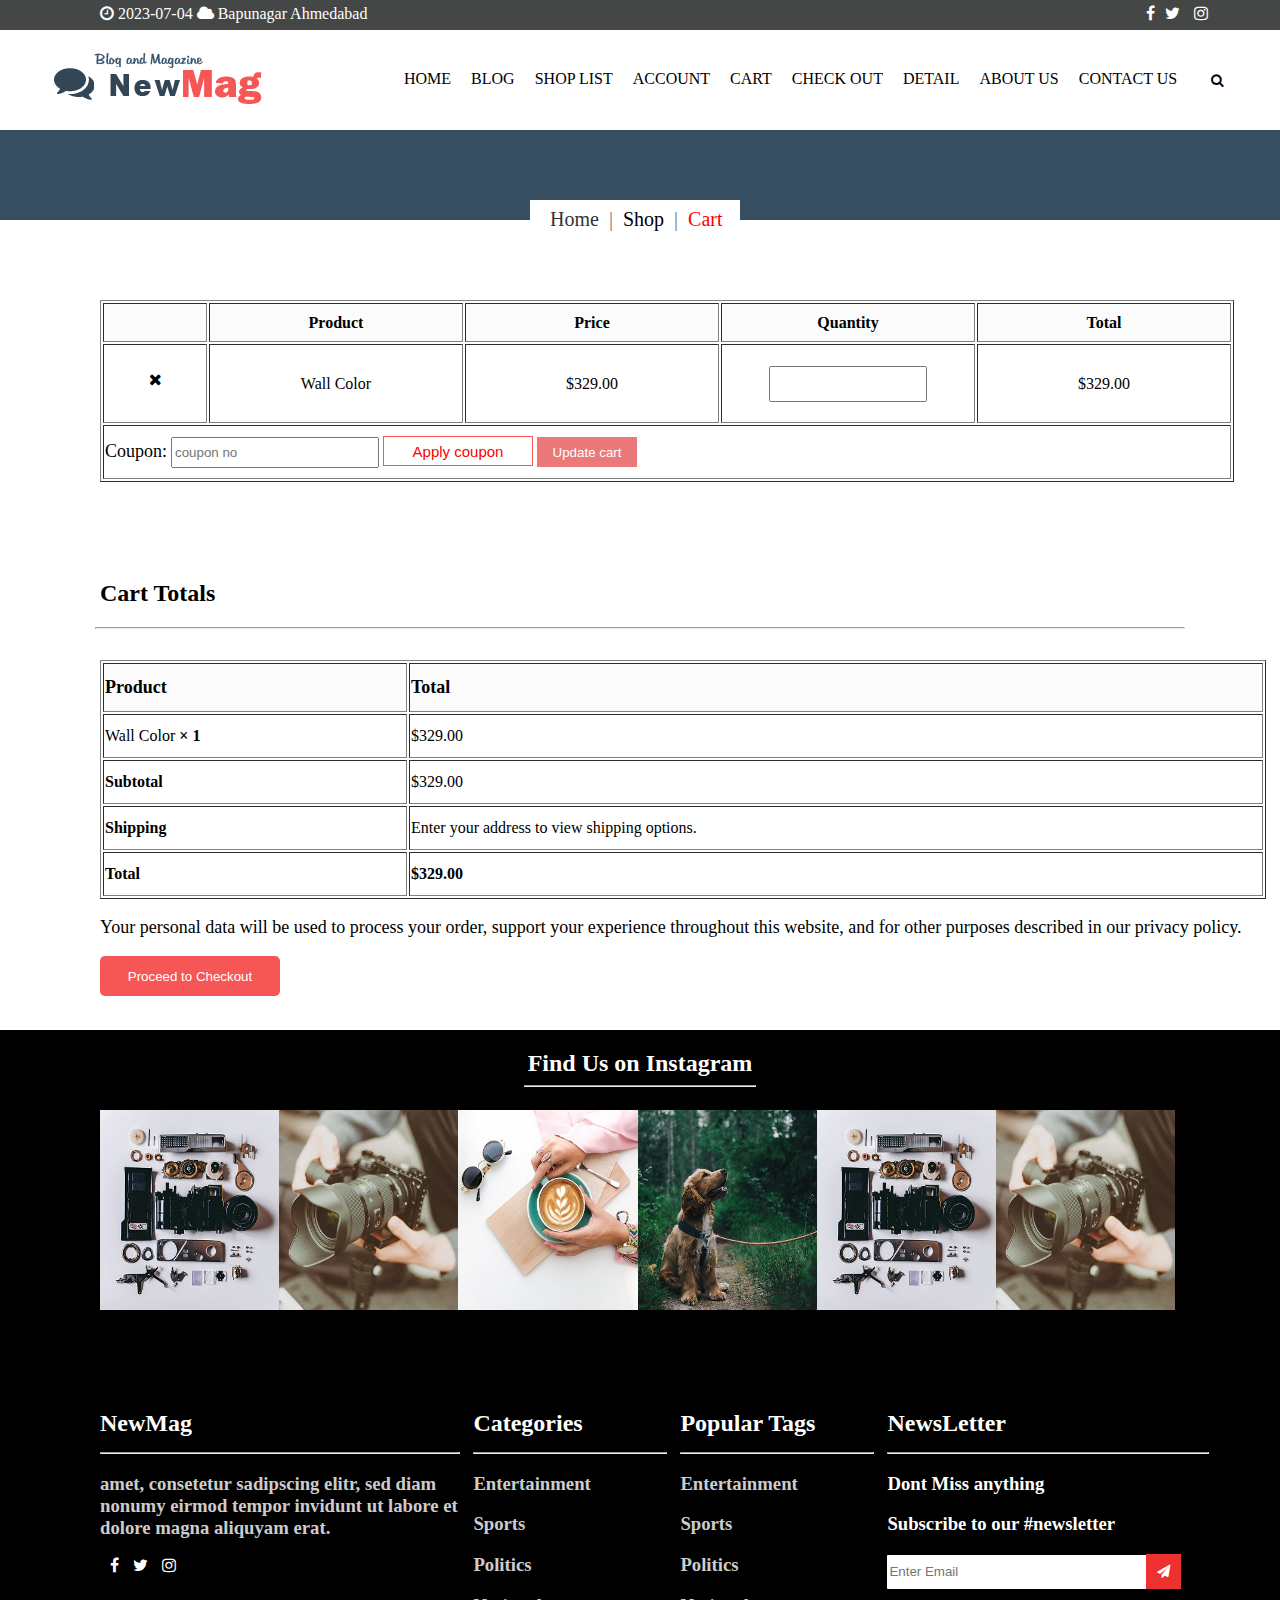
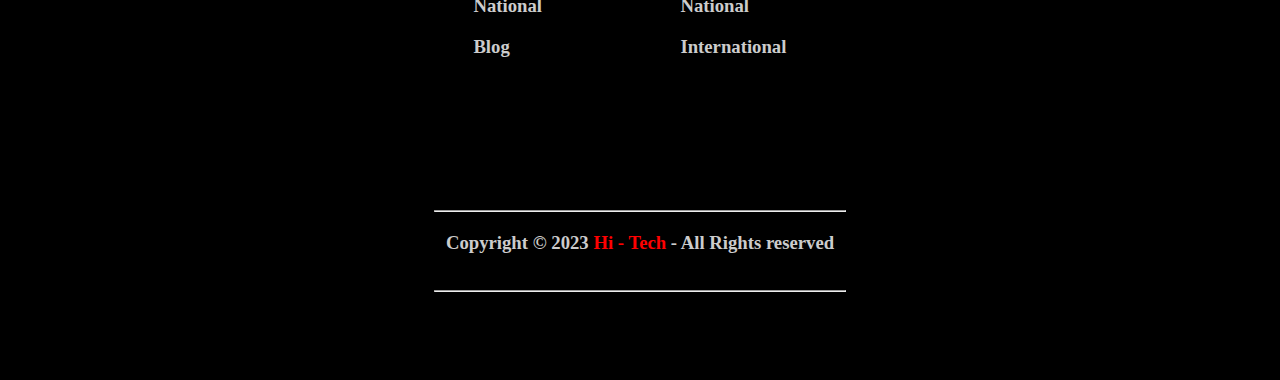
<file: cart.html>
<!DOCTYPE html>
<html>
<head>
	<meta charset="utf-8">
	<meta name="viewport" content="width=device-width, initial-scale=1">
	<title>Cart</title>
	<link rel="stylesheet" type="text/css" href="mymag.css">
	<link rel="stylesheet" href="https://cdnjs.cloudflare.com/ajax/libs/font-awesome/4.7.0/css/font-awesome.min.css">
</head>
<body style="margin:0;">
	<div class="g">
		<div class="g1 fl">
			<i class="fa fa-clock-o c mt5 ml100" aria-hidden="true"></i>
					<span class="c">2023-07-04</span>
			<i class="fa fa-cloud c " aria-hidden="true"></i>
					<span style="color:white;">Bapunagar Ahmedabad</span>
		</div>
		<div class="g2 fl">
			<i class="fa fa-facebook c ml250 mt5 fl" aria-hidden="true"></i>
			<i class="fa fa-twitter c ml10 mt5" aria-hidden="true"></i>
			<i class="fa fa-instagram c ml10 mt5" aria-hidden="true"></i>
		</div>
	</div>

	<div class="box">
		<div class="box1 fl">
			<img src="images/logo1.png" class="ml50 mt20">	
		</div>
		<div class="box2 fl">
			<div class="box3 fl mt10">
				<a href="index.html"><p class="ml20 mt30 fl txt1" style="cursor: pointer;">HOME</p></a>
				<a href="blog.html"style="cursor: pointer;"><p class="ml20 mt30 fl txt1">BLOG</p></a>
				<a href="shop.html"style="cursor: pointer;"><p class="ml20 mt30 fl txt1">SHOP LIST</p></a>
				<a href="account.html"style="cursor: pointer;"><p class="ml20 mt30 fl txt1">ACCOUNT</p></a>
				<a href="cart.html"style="cursor: pointer;"><p class="ml20 mt30 fl txt1">CART</p></a>
				<a href="check.html"style="cursor: pointer;"><p class="ml20 mt30 fl txt1">CHECK OUT</p></a>
				<a href="detail.html"style="cursor: pointer;"><p class="ml20 mt30 fl txt1">DETAIL</p></a>
				<a href="about.html"style="cursor: pointer;"><p class="ml20 mt30 fl txt1">ABOUT US</p></a>
				<a href="contact.html"style="cursor: pointer;"><p class="ml20 mt30 fl txt1">CONTACT US</p></a>
				<button class="btn fl ml20 mt20">
					<i class="fa fa-search" aria-hidden="true"></i>
				</button>
			</div>
		</div>
	</div>
	<div class="cp fl">
		<div class="cpp fl">
			<div class="H3 fl mt70 ml530">
				<span class="c4 fn mt8 ml20 fl">Home </span>
				<span class="c2 fn ml10 mt8 fl">|</span>
				<span class="txt1 fn mt8 fl ml10">Shop</span>
				<span class="c2 fn ml10 mt8 fl">|</span>
				<span class="r fn ml10 mt8 fl">Cart</span>
			</div>
		</div>
	</div>

<div class="b2">
	<table border="1x solid #f1f1f1" style="margin-left:100px;margin-top:50px; float: left;">
		<tr>
			<th style="height:35px;width:100px;background:#fbfbfb;"></th>
			<th style="width:250px;background:#fbfbfb;">Product</th>
			<th style="width:250px;background:#fbfbfb;">Price</th>
			<th style="width:250px;background:#fbfbfb;">Quantity</th>
			<th style="width:250px;background:#fbfbfb;">Total</th>
		</tr>
		<tr>
			<td><center><i class="fa fa-times" aria-hidden="true"style="height:50px;width:100px;margin-top:25px;"></i></center></td>
			<td><center>Wall Color</center></td>
			<td><center>$329.00</center></td>
			<td><center><input type="number" min="1" max="50" style="outline-color:#f75656; height: 30px;width:150px;"></center></td>
			<td><center>$329.00</center></td>
		</tr>
		<tr>
			<td colspan="5" style="height:50px;"><span class="fn3">Coupon:</span>
				<input type="text"placeholder="coupon no"style="height: 25px;width:200px;">
				<button class="btn16">Apply coupon</button>
				<button class="btn17">Update cart</button>
			</td>
		</tr>
	</table>
</div>
<div class="b3 fl">
	<h2 class="ml100 mt50 fl">Cart Totals</h2><hr class="h1">
</div>
<div class="b4">
	<table border="1px solid #f1f1f1" class="ml100 mt30 fl">
		<tr>
			<th style="height:45px;width:300px;background:#fbfbfb;text-align:left;font-size: 18px;">Product</th>
			<th style="height:45px;width:850px;background:#fbfbfb;text-align: left;font-size: 18px;">Total</th>
		</tr>
		<tr>
			<td class="td">Wall Color <b>× 1</b></td>
			<td class="td">$329.00</td>
		</tr>
		<tr>
			<td class="td"><b>Subtotal</b></td>
			<td class="td">$329.00</td>

		</tr>
		<tr>
			<td class="td"><b>Shipping</b></td>
			<td class="td">Enter your address to view shipping options.</td>
		</tr>
		<tr>
			<td class="td"><b>Total</b></td>
			<td class="td"><b>$329.00</b></td>
		</tr>
	</table>
	<div class="b3 fl">
	<p class="ml100 fn3">Your personal data will be used to process your order, support your experience throughout this website, and for other purposes described in our privacy policy.</p>
	<button class="btn18 ml100">Proceed to Checkout</button>
	</div>
</div>


<!-- last start -->
<div class="ft">
	<div class="ft1 fl mt20">
		<center><h2 class="m0 c">Find Us on Instagram</h2><hr class="h5"></center>
	</div>
	<div class="ft2">
		<div class="shadow1">
			<div class="ft3 fl">
				<div class="no1 fl ml100">
					<img src="images/footer2.jpg"style="height: 200px;width:100%">
				</div>
				<div class="no1 fl">
					<img src="images/footer1.jpg"style="height: 200px;width:100%">
				</div>
				<div class="no1 fl">
					<img src="images/footer3.jpg"style="height: 200px;width:100%">
				</div>
				<div class="no1 fl">
					<img src="images/footer4.jpg"style="height: 200px;width:100%">
				</div>
				<div class="no1 fl">
					<img src="images/footer2.jpg"style="height: 200px;width:100%">
				</div>
				<div class="no1 fl">
					<img src="images/footer1.jpg"style="height: 200px;width:100%">
				</div>
			</div>
			<!-- NewMag start -->
			<div class="new fl ml100 mt100">
				<h2 class="c m0">NewMag</h2><hr class="h2">
				<h3 class="colorr">amet, consetetur sadipscing elitr, sed diam nonumy eirmod tempor invidunt ut labore et dolore magna aliquyam erat.</h3>
				<i class="fa fa-facebook c ml10 fn" aria-hidden="true"></i>
				<i class="fa fa-twitter c fn ml10" aria-hidden="true"></i>
				<i class="fa fa-instagram c fn ml10" aria-hidden="true"></i>
			</div>
		<!-- NewMag end -->
		<!-- categories start -->

		<div class="cat fl mt100 ml15">
			<h2 class="c m0">Categories</h2><hr class="h2">
			<h3 class="txt4">Entertainment</h3>
			<h3 class="txt4">Sports</h3>
			<h3 class="txt4">Politics</h3>
			<h3 class="txt4">National</h3>
			<h3 class="txt4">Blog</h3>
		</div>
		<!-- categories end -->
		<!-- popular start -->

		<div class="cat fl mt100 ml15">
			<h2 class="c m0">Popular Tags</h2><hr class="h2">
			<h3 class="txt4">Entertainment</h3>
			<h3 class="txt4">Sports</h3>
			<h3 class="txt4">Politics</h3>
			<h3 class="txt4">National</h3>
			<h3 class="txt4">International</h3>
		</div>

		<!-- popular end -->
		<!-- Newsletter start -->

		<div class="new1 fl mt100 ml15">
			<h2 class="c m0">NewsLetter</h2><hr class="h2">
			<h3 class="c">Dont Miss anything</h3>
			<h3 class="c">Subscribe to our #newsletter</h3>
			<input type="email" placeholder="Enter Email" style="height:30px; width:80%; padding: 2px;	border-radius:1px; border: none;">
			<button style="background: #ed3030;height:35px;width:35px;border:none;position: relative;left: -5px;"><i class="fa fa-paper-plane c" aria-hidden="true"></i></button>
		</div>
		<!-- Newsletter end -->

			<hr class="h3">
			<center><div class="copy">
			<h3 class="c mt20 colorr">Copyright © 2023 <a style="color:red">Hi - Tech</a> - All Rights reserved</h3>
			</div></center>
		<hr class="h3">	
		</div>
		
	</div>
</div>
<!-- last end -->

</body>
</html>
</file>
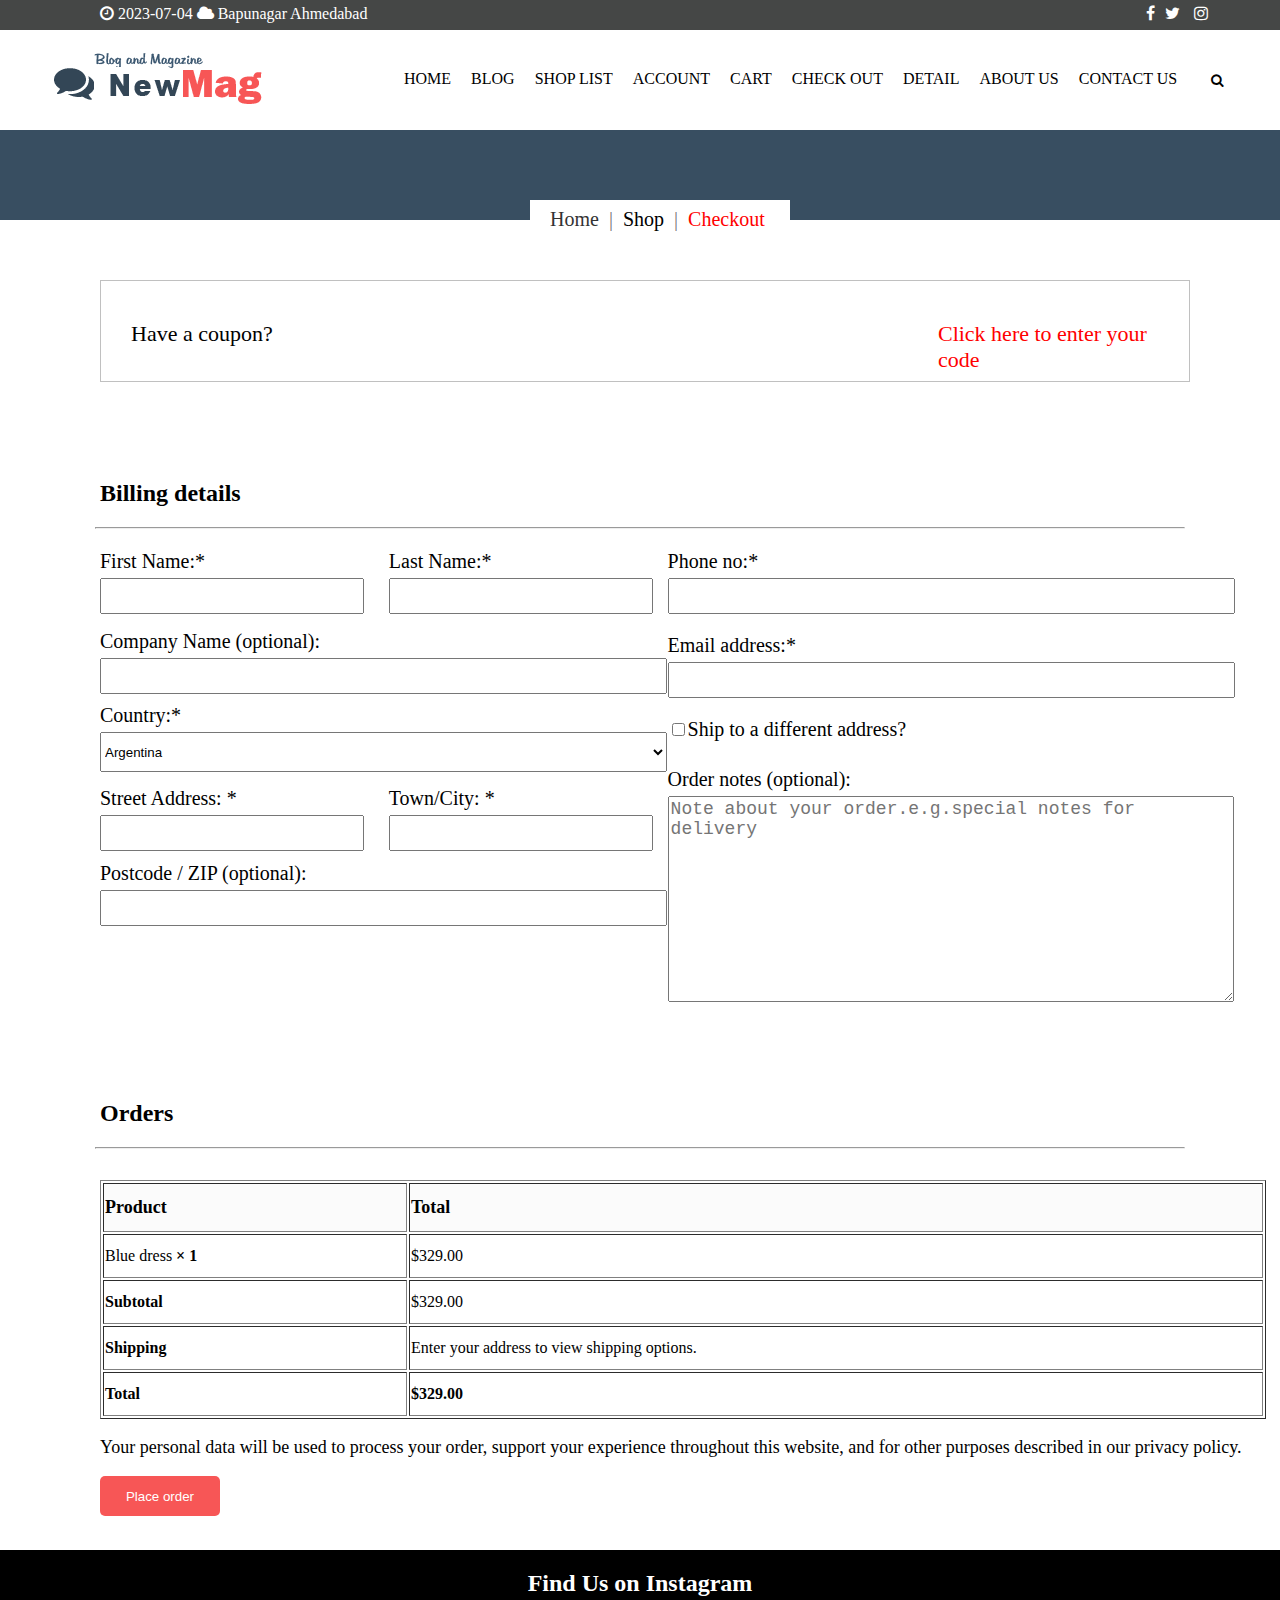
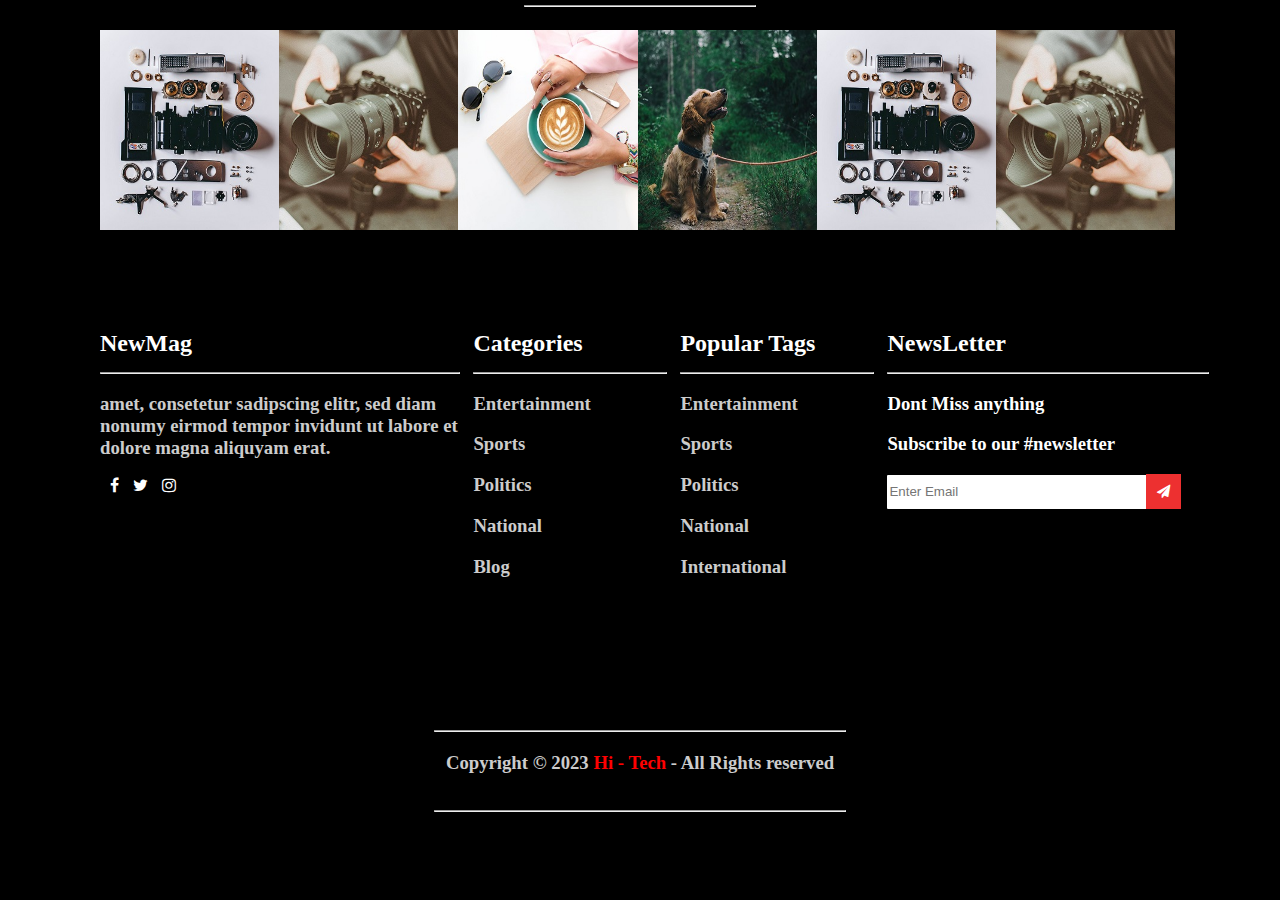
<file: check.html>
<!DOCTYPE html>
<html>
<head>
	<meta charset="utf-8">
	<meta name="viewport" content="width=device-width, initial-scale=1">
	<title>Checkout</title>
	<link rel="stylesheet" type="text/css" href="mymag.css">
	<link rel="stylesheet" href="https://cdnjs.cloudflare.com/ajax/libs/font-awesome/4.7.0/css/font-awesome.min.css">
</head>
<body style="margin: 0;">
	<div class="g">
		<div class="g1 fl">
			<i class="fa fa-clock-o c mt5 ml100" aria-hidden="true"></i>
					<span class="c">2023-07-04</span>
			<i class="fa fa-cloud c " aria-hidden="true"></i>
					<span style="color:white;">Bapunagar Ahmedabad</span>
		</div>
		<div class="g2 fl">
			<i class="fa fa-facebook c ml250 mt5 fl" aria-hidden="true"></i>
			<i class="fa fa-twitter c ml10 mt5" aria-hidden="true"></i>
			<i class="fa fa-instagram c ml10 mt5" aria-hidden="true"></i>
		</div>
	</div>
	<div class="box">
		<div class="box1 fl">
			<img src="images/logo1.png" class="ml50 mt20">	
		</div>
		<div class="box2 fl">
			<div class="box3 fl mt10">
				<a href="index.html"><p class="ml20 mt30 fl txt1" style="cursor: pointer;">HOME</p></a>
				<a href="blog.html"style="cursor: pointer;"><p class="ml20 mt30 fl txt1">BLOG</p></a>
				<a href="shop.html"style="cursor: pointer;"><p class="ml20 mt30 fl txt1">SHOP LIST</p></a>
				<a href="account.html"style="cursor: pointer;"><p class="ml20 mt30 fl txt1">ACCOUNT</p></a>
				<a href="cart.html"style="cursor: pointer;"><p class="ml20 mt30 fl txt1">CART</p></a>
				<a href="check.html"style="cursor: pointer;"><p class="ml20 mt30 fl txt1">CHECK OUT</p></a>
				<a href="detail.html"style="cursor: pointer;"><p class="ml20 mt30 fl txt1">DETAIL</p></a>
				<a href="about.html"style="cursor: pointer;"><p class="ml20 mt30 fl txt1">ABOUT US</p></a>
				<a href="contact.html"style="cursor: pointer;"><p class="ml20 mt30 fl txt1">CONTACT US</p></a>
				<button class="btn fl ml20 mt20">
					<i class="fa fa-search" aria-hidden="true"></i>
				</button>
			</div>
		</div>
	</div>
	<div class="cp fl">
		<div class="cpp fl">
			<div class="H4 fl mt70 ml530">
				<span class="c4 fn mt8 ml20 fl">Home </span>
				<span class="c2 fn ml10 mt8 fl">|</span>
				<span class="txt1 fn mt8 fl ml10">Shop</span>
				<span class="c2 fn ml10 mt8 fl">|</span>
				<span class="r fn ml10 mt8 fl">Checkout</span>
			</div>
		</div>
	</div>

	<div class="b5">
		<div class="b03 fl mt30 ml100" style="border: 1px solid silver;">
			<div class="b003 ml30 fl">
				<p class="fn1 mt40 ">Have a coupon?</p>
			</div>
			<div class="b003 fl ml130">
				<p style="color:red;font-size: 22px;margin-top: 40px;cursor: pointer;margin-left: 220px;">Click here to enter your code</p>
			</div>
		</div>
	</div>
	<div class="bt">
		<div class="b3 fl">
			<h2 class="ml100 mt50 fl">Billing details</h2><hr class="h1">
		</div>
		<div class="fnn mt20 fl">
			<div class="a11 fl ml100">
				<div class="mmv">
					<div class="mmv1 fl">
						<span class="fn">First Name:*</span><br>
						<input type="text"style="height: 30px;width: 256px;" class="mt5">
					</div>
					<div class="mmv1 fl">
						<span class="fn fl ml20">Last Name:*</span>
						 <input type="text"style="height: 30px;width: 256px;" class="mt5 ml20">
					</div>
				</div>
				<span class="fn">Company Name (optional):</span>
				<input type="text"style="height: 30px;width:559px;" class="mt5">
				<span class="fn mt10 fl">Country:*</span>
				<select style="height: 40px;width:567px;" class="mt5">
					<option>Argentina</option>
					<option>canada</option>
					<option>Denmark</option>
					<option>Egypt</option>
				</select>
				<div class="mmv mt10">
					<div class="mmv1 fl">
						<span class="fn mt5 fl">Street Address: *</span>
						<input type="text"style="height: 30px;width: 256px;" class="mt5">
					</div>
					<div class="mmv1 fl">
						<span class="fn mt5 ml20 fl">Town/City: *</span>
						<input type="text"style="height: 30px;width: 256px;" class="mt5 ml20">
					</div>
					
				</div>
				<span class="fn">Postcode / ZIP (optional):</span>
				<input type="text"style="height: 30px;width:559px;" class="mt5">
			</div>
			<div class="a11 fl ml30">
				<span class="fn">Phone no:*</span>
				<input type="number"style="height: 30px;width:559px;" class="mt5">
				<span class="fn mt20 fl">Email address:*</span>
				<input type="email"style="height: 30px;width:559px;" class="mt5">
				<div class="b0">
					<input type="checkbox"class=" mt5 fl">
					<p class="fn"> Ship to a different address?</p>
				</div>
				<span class="fn mt10 fl">Order notes (optional):</span><br>
				<textarea placeholder="Note about your order.e.g.special notes for delivery" style="height:200px;width:560px;margin-top: 5px;font-size:18px;"></textarea>
			</div>
		</div>
		<div  class="fnn1 fl">
			<div class="b3 fl">
				<h2 class="ml100 mt50">Orders</h2><hr class="h1">
			</div>
			<table border="1px solid #f1f1f1" class="ml100 mt30 fl">
		<tr>
			<th style="height:45px;width:300px;background:#fbfbfb;text-align:left;font-size: 18px;">Product</th>
			<th style="height:45px;width:850px;background:#fbfbfb;text-align: left;font-size: 18px;">Total</th>
		</tr>
		<tr>
			<td class="td">Blue dress <b>× 1</b></td>
			<td class="td">$329.00</td>
		</tr>
		<tr>
			<td class="td"><b>Subtotal</b></td>
			<td class="td">$329.00</td>

		</tr>
		<tr>
			<td class="td"><b>Shipping</b></td>
			<td class="td">Enter your address to view shipping options.</td>
		</tr>
		<tr>
			<td class="td"><b>Total</b></td>
			<td class="td"><b>$329.00</b></td>
		</tr>
	</table>
	<div class="b3 fl">
	<p class="ml100 fn3">Your personal data will be used to process your order, support your experience throughout this website, and for other purposes described in our privacy policy.</p>
	<button class="btn19 ml100">Place order</button>
	</div>
		</div>

	</div>
	<!-- last start -->
<div class="ft fl">
	<div class="ft1 fl mt20">
		<center><h2 class="m0 c">Find Us on Instagram</h2><hr class="h5"></center>
	</div>
	<div class=" ft2">
		<div class="shadow1">
			<div class="ft3 fl">
				<div class="no1 fl ml100">
					<img src="images/footer2.jpg"style="height: 200px;width:100%">
				</div>
				<div class="no1 fl">
					<img src="images/footer1.jpg"style="height: 200px;width:100%">
				</div>
				<div class="no1 fl">
					<img src="images/footer3.jpg"style="height: 200px;width:100%">
				</div>
				<div class="no1 fl">
					<img src="images/footer4.jpg"style="height: 200px;width:100%">
				</div>
				<div class="no1 fl">
					<img src="images/footer2.jpg"style="height: 200px;width:100%">
				</div>
				<div class="no1 fl">
					<img src="images/footer1.jpg"style="height: 200px;width:100%">
				</div>
			</div>
			<!-- !-- NewMag start --> -->
			<div class="new fl ml100 mt100">
				<h2 class="c m0">NewMag</h2><hr class="h2">
				<h3 class="colorr">amet, consetetur sadipscing elitr, sed diam nonumy eirmod tempor invidunt ut labore et dolore magna aliquyam erat.</h3>
				<i class="fa fa-facebook c ml10 fn" aria-hidden="true"></i>
				<i class="fa fa-twitter c fn ml10" aria-hidden="true"></i>
				<i class="fa fa-instagram c fn ml10" aria-hidden="true"></i>
			</div>
		<!-- NewMag end -->
		<!-- categories start -->

		<div class="cat fl mt100 ml15">
			<h2 class="c m0">Categories</h2><hr class="h2">
			<h3 class="txt4">Entertainment</h3>
			<h3 class="txt4">Sports</h3>
			<h3 class="txt4">Politics</h3>
			<h3 class="txt4">National</h3>
			<h3 class="txt4">Blog</h3>
		</div>
		<!-- categories end -->
		<!-- popular start -->

		<div class="cat fl mt100 ml15">
			<h2 class="c m0">Popular Tags</h2><hr class="h2">
			<h3 class="txt4">Entertainment</h3>
			<h3 class="txt4">Sports</h3>
			<h3 class="txt4">Politics</h3>
			<h3 class="txt4">National</h3>
			<h3 class="txt4">International</h3>
		</div>

		<!-- popular end -->
		<!-- Newsletter start -->

		<div class="new1 fl mt100 ml15">
			<h2 class="c m0">NewsLetter</h2><hr class="h2">
			<h3 class="c">Dont Miss anything</h3>
			<h3 class="c">Subscribe to our #newsletter</h3>
			<input type="email" placeholder="Enter Email" style="height:30px; width:80%; padding: 2px;	border-radius:1px; border: none;">
			<button style="background: #ed3030;height:35px;width:35px;border:none;position: relative;left: -5px;"><i class="fa fa-paper-plane c" aria-hidden="true"></i></button>
		</div>
		<!-- Newsletter end -->
		<hr class="h3">
			<center><div class="copy">
			<h3 class="c mt20 colorr">Copyright © 2023 <a style="color:red">Hi - Tech</a> - All Rights reserved</h3>
			</div></center>
		<hr class="h3">	
		</div>
		
	</div>
</div>




	<!-- last end -->







</body>
</html>
</file>
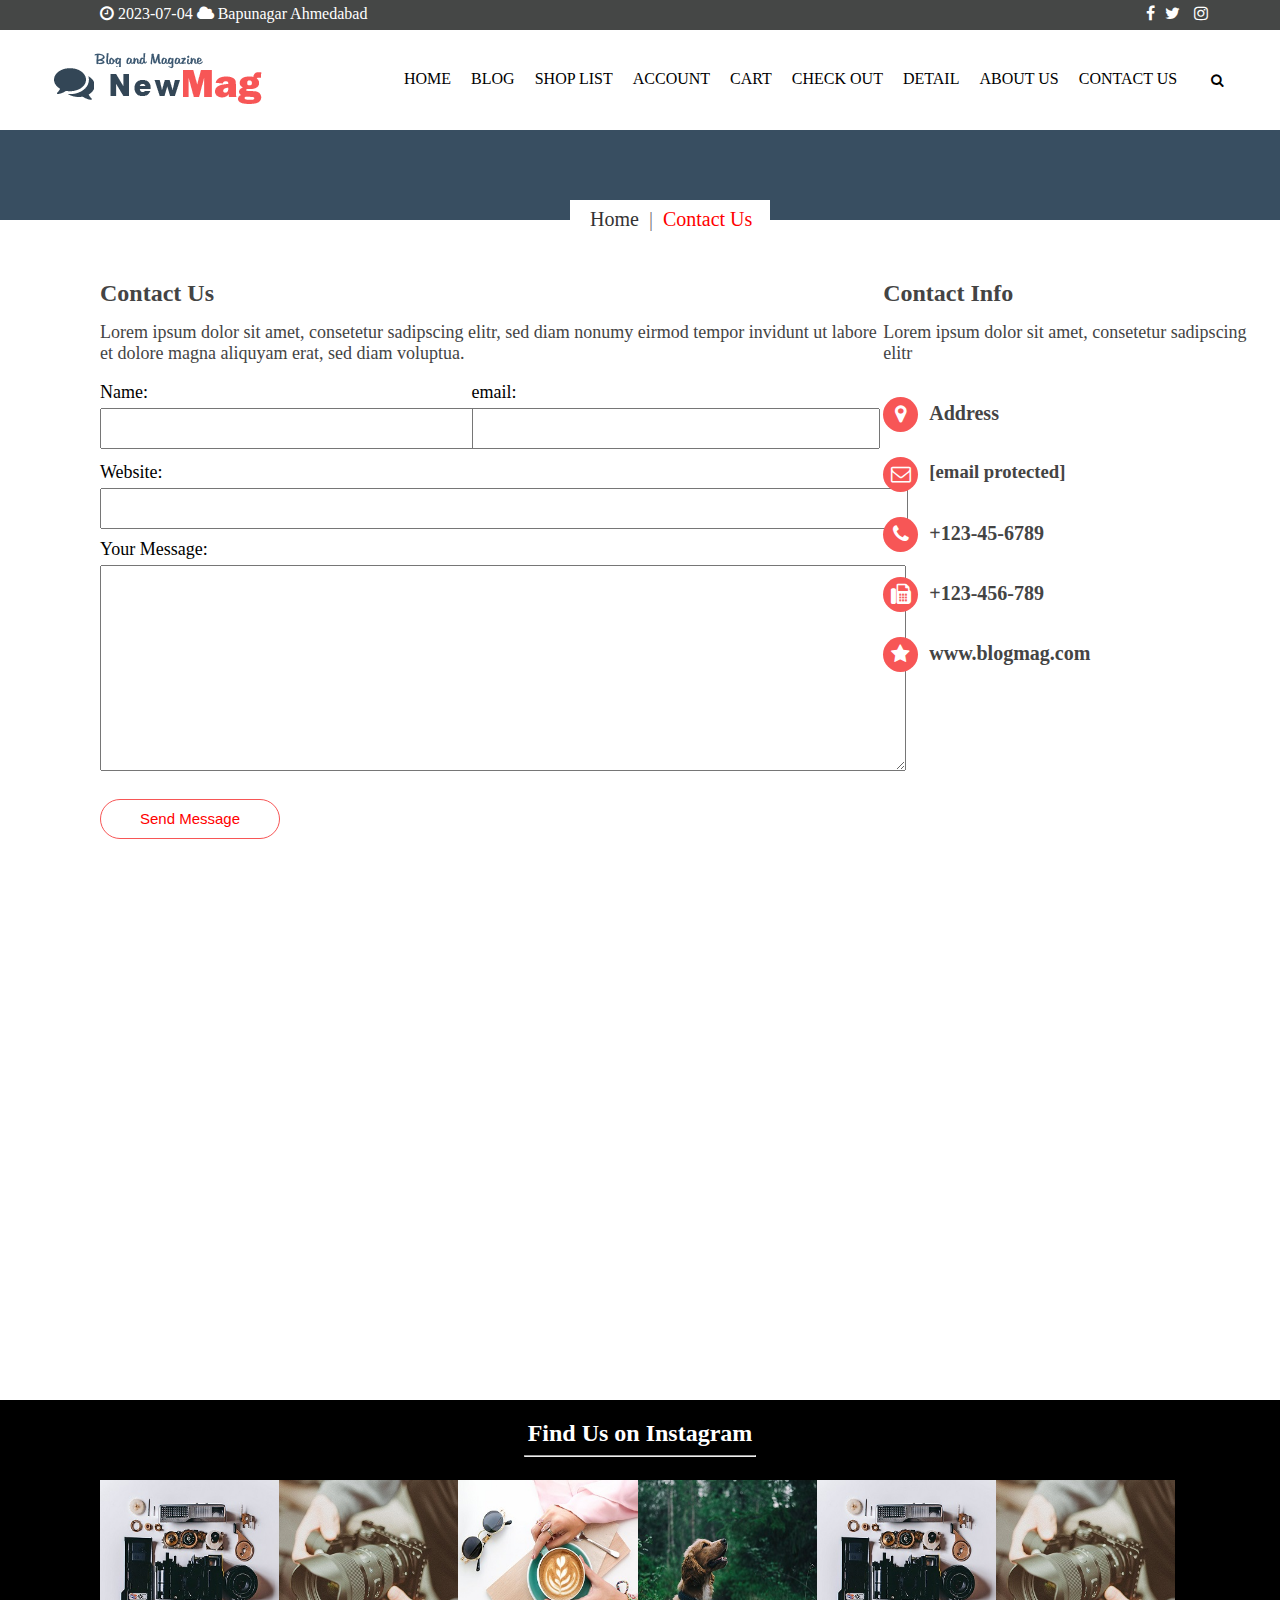
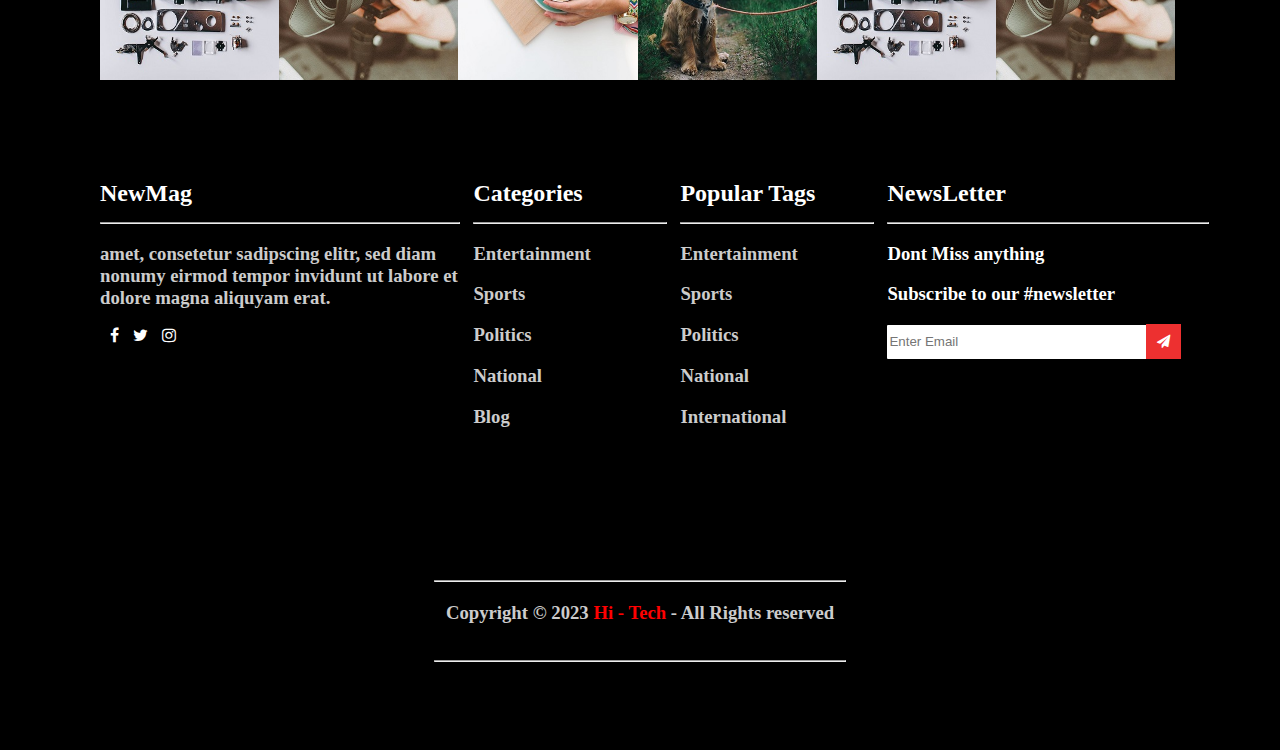
<file: contact.html>
<!DOCTYPE html>
<html>
<head>
	<meta charset="utf-8">
	<meta name="viewport" content="width=device-width, initial-scale=1">
	<title>Contact us</title>
	<link rel="stylesheet" type="text/css" href="mymag.css">
	<link rel="stylesheet" href="https://cdnjs.cloudflare.com/ajax/libs/font-awesome/4.7.0/css/font-awesome.min.css">
</head>
<body style="margin: 0;">
<form>
<div class="g">
		<div class="g1 fl">
			<i class="fa fa-clock-o c mt5 ml100" aria-hidden="true"></i>
					<span class="c">2023-07-04</span>
			<i class="fa fa-cloud c " aria-hidden="true"></i>
					<span style="color:white;">Bapunagar Ahmedabad</span>
		</div>
		<div class="g2 fl">
			<i class="fa fa-facebook c ml250 mt5 fl" aria-hidden="true"></i>
			<i class="fa fa-twitter c ml10 mt5" aria-hidden="true"></i>
			<i class="fa fa-instagram c ml10 mt5" aria-hidden="true"></i>
		</div>
	</div>
		<div class="box">
		<div class="box1 fl">
			<img src="images/logo1.png" class="ml50 mt20">	
		</div>
		<div class="box2 fl">
			<div class="box3 fl mt10">
				<a href="index.html"><p class="ml20 mt30 fl txt1" style="cursor: pointer;">HOME</p></a>
				<a href="blog.html"style="cursor: pointer;"><p class="ml20 mt30 fl txt1">BLOG</p></a>
				<a href="shop.html"style="cursor: pointer;"><p class="ml20 mt30 fl txt1">SHOP LIST</p></a>
				<a href="account.html"style="cursor: pointer;"><p class="ml20 mt30 fl txt1">ACCOUNT</p></a>
				<a href="cart.html"style="cursor: pointer;"><p class="ml20 mt30 fl txt1">CART</p></a>
				<a href="check.html"style="cursor: pointer;"><p class="ml20 mt30 fl txt1">CHECK OUT</p></a>
				<a href="detail.html"style="cursor: pointer;"><p class="ml20 mt30 fl txt1">DETAIL</p></a>
				<a href="about.html"style="cursor: pointer;"><p class="ml20 mt30 fl txt1">ABOUT US</p></a>
				<a href="contact.html"style="cursor: pointer;"><p class="ml20 mt30 fl txt1">CONTACT US</p></a>
				<button class="btn fl ml20 mt20">
					<i class="fa fa-search" aria-hidden="true"></i>
				</button>
			</div>
		</div>
	</div>
	<div class="cp fl">
		<div class="cpp fl">
			<div class="H6 fl mt70 ml570">
				<span class="c4 fn mt8 ml20 fl"style="cursor: pointer;">Home </span>
				<span class="c2 fn ml10 mt8 fl">|</span>
				<span class="fn mt8 fl ml10" style="color:red">Contact Us</span>
			</div>
		</div>
	</div>
	<div class="cu">
		<div class="cu1 fl mt10">
			<h2 class="ml100" style="color:#444">Contact Us</h2>
			<p style="color:#444;margin-top:-5px;" class="ml100 fn3">Lorem ipsum dolor sit amet, consetetur sadipscing elitr, sed diam nonumy eirmod tempor invidunt ut labore et dolore magna aliquyam erat, sed diam voluptua.</p>
			<div class="mmv">
				<div class="mmv1 fl">
					<span class="ml100 fn3">Name:</span><br>
					<input type="text"style="height:35px;width: 370px;margin-left:100px;margin-top: 5px;">
				</div>
				<div class="mmv1 fl">
					<span class="fn3 ml30">email:</span><br>
					<input type="email"style="height:35px;width:400px;margin-left: 30px;margin-top: 5px;">
				</div>
			</div>
			<span class="ml100 fn3">Website:</span><br>
			<input type="text"class="ml100 mt5" style="height:35px;width:800px;">
			<div class="mmv3">
				<span class="ml100 fn3 mt10 fl">Your Message:</span>
				<textarea style="height:200px;width:800px;margin-left: 100px;margin-top: 5px;"></textarea>
			</div>
			<button class="btn28 ml100">Send Message</button>


		</div>
		<div class="cu2 fl mt10">
			<h2 style="color:#444;">Contact Info</h2>
			<p class="fn3"style="color:#444;margin-top:-5px;">Lorem ipsum dolor sit amet, consetetur sadipscing<br> elitr</p>
			<div class="add">
				<div class="add1 fl">
					<button class="btn31 mt15"><i class="fa fa-map-marker" aria-hidden="true"></i>
					</button>
				</div>
				<div class="add2 fl">
					<h3 style="color:#444"class="fn5">Address</h3>
				</div>
				<div class="add1 fl">
					<button class="btn31 mt15"><i class="fa fa-envelope-o" aria-hidden="true"></i>
					</button>
				</div>
				<div class="add2 fl">
					<h3 class="txt11">[email protected]</h3>
				</div>
				<div class="add1 fl">
					<button class="btn31 mt15"><i class="fa fa-phone" aria-hidden="true"></i>
					</button>
				</div>
				<div class="add2 fl">
					<h3 style="color:#444"class="fn5">+123-45-6789</h3>
				</div>
				<div class="add1 fl">
					<button class="btn31 mt15"><i class="fa fa-fax" aria-hidden="true"></i>
					</button>
				</div>
				<div class="add2 fl">
					<h3 style="color:#444"class="fn5">+123-456-789</h3>
				</div>
				<div class="add1 fl">
					<button class="btn31 mt15"><i class="fa fa-star" aria-hidden="true"></i>
					</button>
				</div>
				<div class="add2 fl">
					<h3 style="color:#444"class="fn5">www.blogmag.com</h3>
				</div>
			</div>
		</div>
	</div>


	<div class="map">
		<iframe src="https://www.google.com/maps/embed?pb=!1m14!1m8!1m3!1d7343.983398160902!2d72.629022!3d23.024077!3m2!1i1024!2i768!4f13.1!3m3!1m2!1s0x395e87e685016def%3A0x1af6abf970892863!2sHi-TECH%20Institute%20of%20Information%20Technology%20-%20Tally%20Prime%20With%20GST%20Training%20%7C%20Web%20Designing%20%7C%20Php%20Course%20%7C%20Software%20Courses!5e0!3m2!1sen!2sin!4v1692103464712!5m2!1sen!2sin" width="100%" height="500" style="border:0;" allowfullscreen="" loading="lazy" referrerpolicy="no-referrer-when-downgrade"></iframe>
	</div>


<!-- last start -->
<div class="ft">
	<div class="ft1 fl mt20">
		<center><h2 class="m0 c">Find Us on Instagram</h2><hr class="h5"></center>
	</div>
	<div class="ft2">
		<div class="shadow1">
			<div class="ft3 fl">
				<div class="no1 fl ml100">
					<img src="images/footer2.jpg"style="height: 200px;width:100%">
				</div>
				<div class="no1 fl">
					<img src="images/footer1.jpg"style="height: 200px;width:100%">
				</div>
				<div class="no1 fl">
					<img src="images/footer3.jpg"style="height: 200px;width:100%">
				</div>
				<div class="no1 fl">
					<img src="images/footer4.jpg"style="height: 200px;width:100%">
				</div>
				<div class="no1 fl">
					<img src="images/footer2.jpg"style="height: 200px;width:100%">
				</div>
				<div class="no1 fl">
					<img src="images/footer1.jpg"style="height: 200px;width:100%">
				</div>
			</div>

			<!-- !-- NewMag start --> -->
			<div class="new fl ml100 mt100">
				<h2 class="c m0">NewMag</h2><hr class="h2">
				<h3 class="colorr">amet, consetetur sadipscing elitr, sed diam nonumy eirmod tempor invidunt ut labore et dolore magna aliquyam erat.</h3>
				<i class="fa fa-facebook c ml10 fn" aria-hidden="true"></i>
				<i class="fa fa-twitter c fn ml10" aria-hidden="true"></i>
				<i class="fa fa-instagram c fn ml10" aria-hidden="true"></i>
			</div>
		<!-- NewMag end -->


		<!-- categories start -->

		<div class="cat fl mt100 ml15">
			<h2 class="c m0">Categories</h2><hr class="h2">
			<h3 class="txt4">Entertainment</h3>
			<h3 class="txt4">Sports</h3>
			<h3 class="txt4">Politics</h3>
			<h3 class="txt4">National</h3>
			<h3 class="txt4">Blog</h3>
		</div>
		<!-- categories end -->
		<!-- popular start -->

		<div class="cat fl mt100 ml15">
			<h2 class="c m0">Popular Tags</h2><hr class="h2">
			<h3 class="txt4">Entertainment</h3>
			<h3 class="txt4">Sports</h3>
			<h3 class="txt4">Politics</h3>
			<h3 class="txt4">National</h3>
			<h3 class="txt4">International</h3>
		</div>

		<!-- popular end -->
		<!-- Newsletter start -->

		<div class="new1 fl mt100 ml15">
			<h2 class="c m0">NewsLetter</h2><hr class="h2">
			<h3 class="c">Dont Miss anything</h3>
			<h3 class="c">Subscribe to our #newsletter</h3>
			<input type="email" placeholder="Enter Email" style="height:30px; width:80%; padding: 2px;	border-radius:1px; border: none;">
			<button style="background: #ed3030;height:35px;width:35px;border:none;position: relative;left: -5px;"><i class="fa fa-paper-plane c" aria-hidden="true"></i></button>
		</div>
		<!-- Newsletter end -->
		<hr class="h3">
			<center><div class="copy">
			<h3 class="c mt20 colorr">Copyright © 2023 <a style="color:red">Hi - Tech</a> - All Rights reserved</h3>
			</div></center>
		<hr class="h3">	
			
		</div>		
	</div>
</div>


<!-- last end -->


</form>
</body>
</html>
</file>
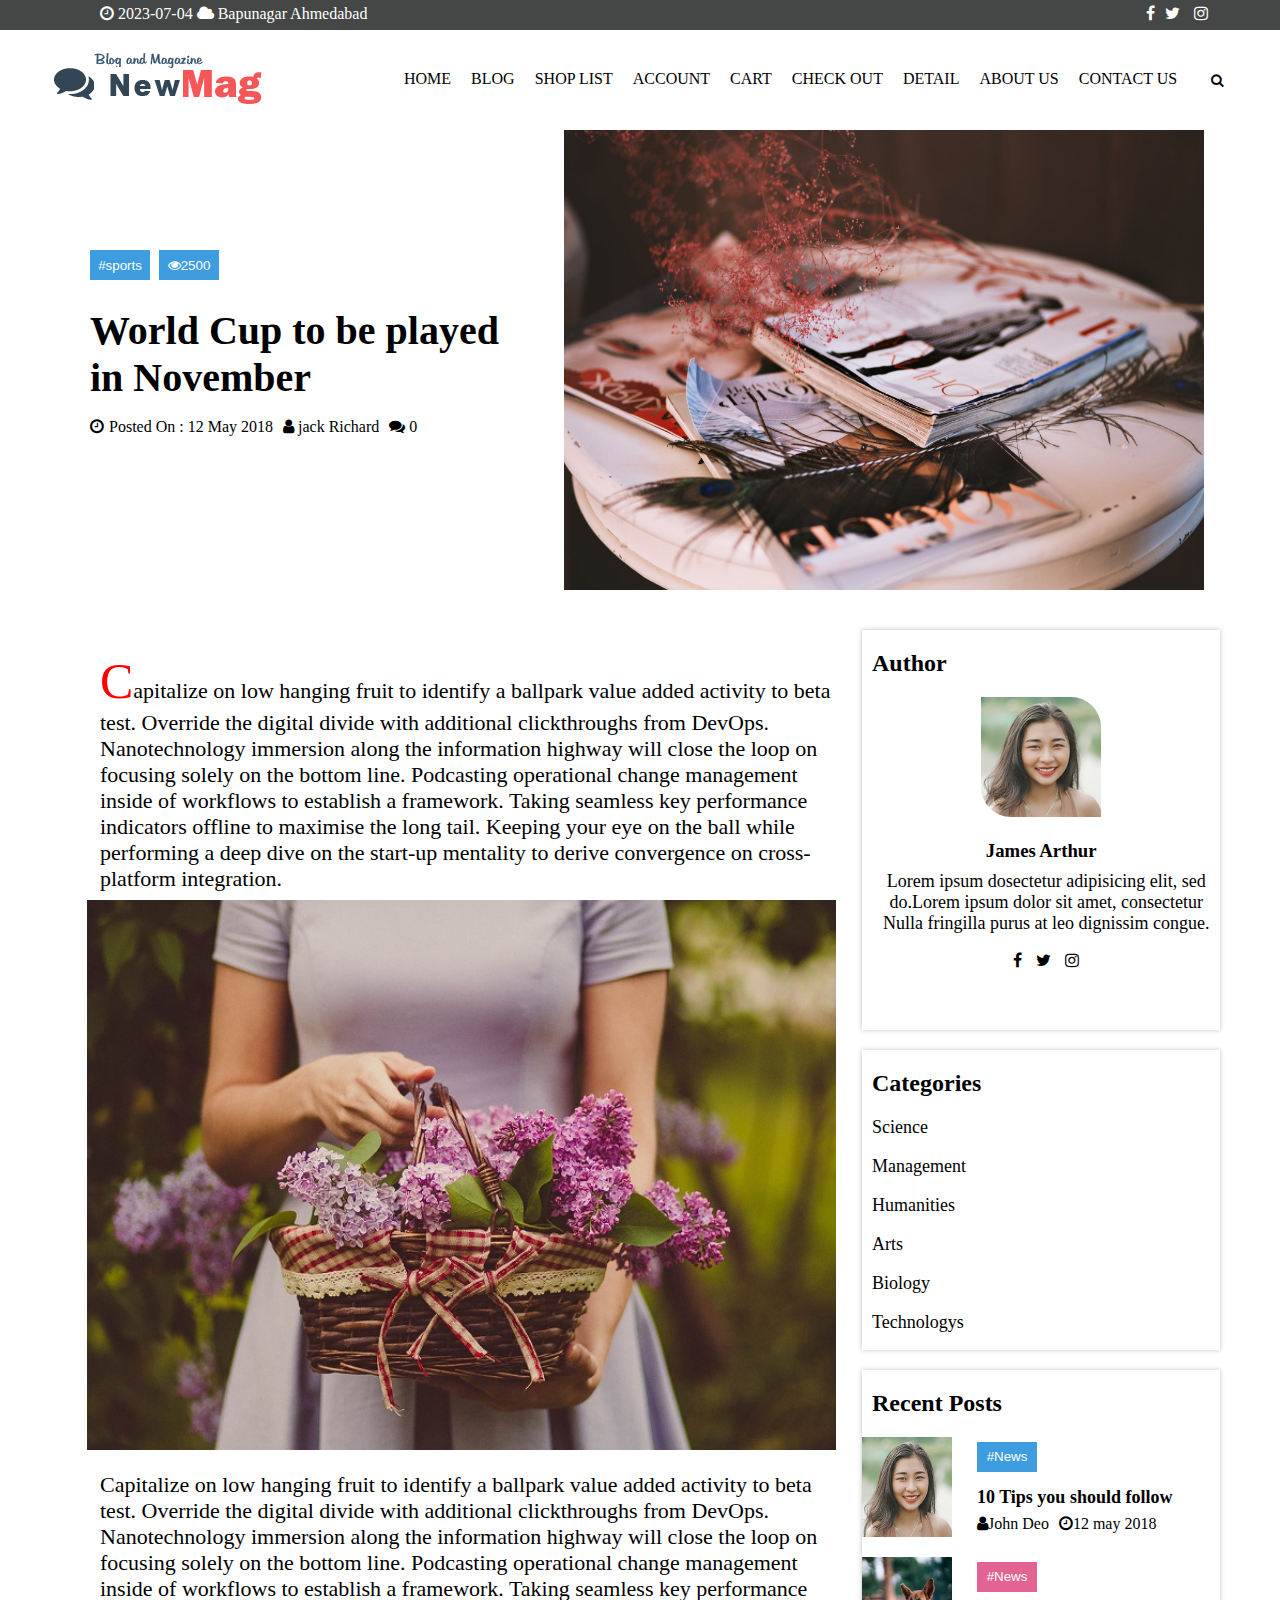
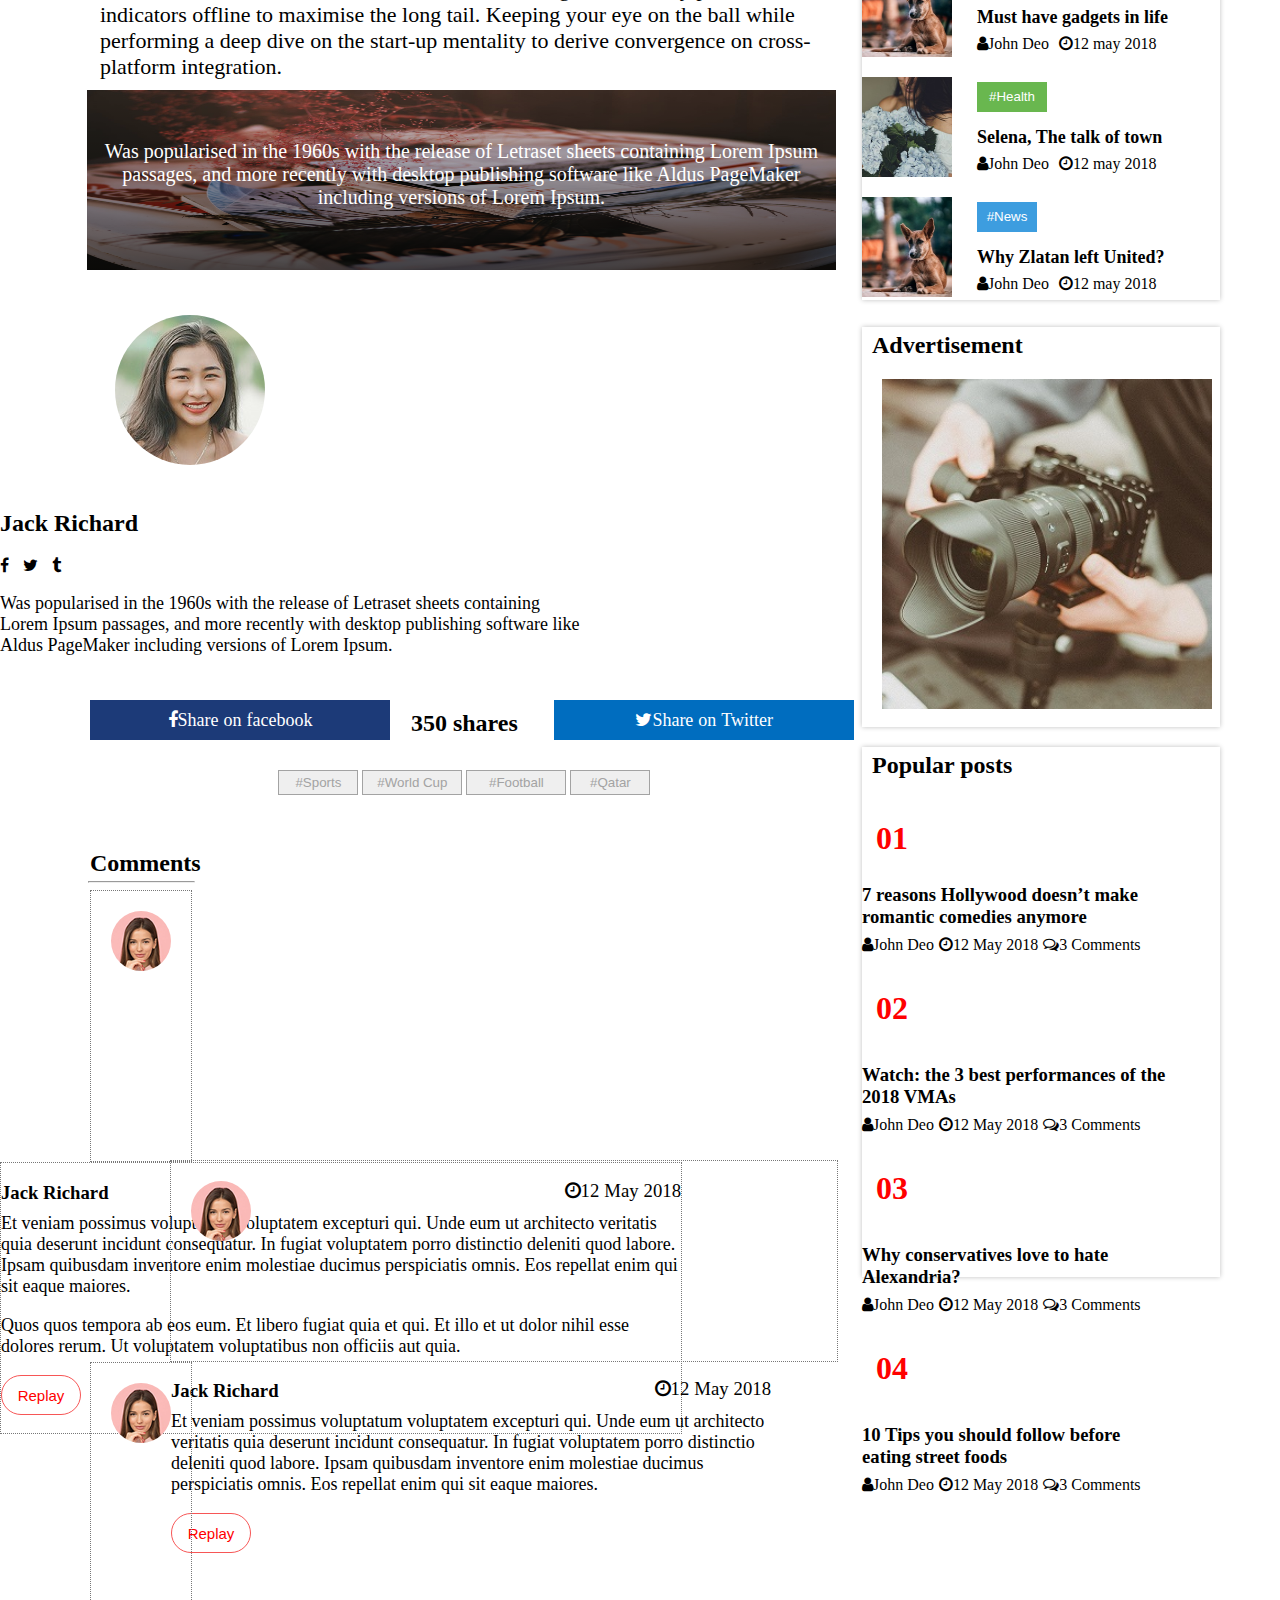
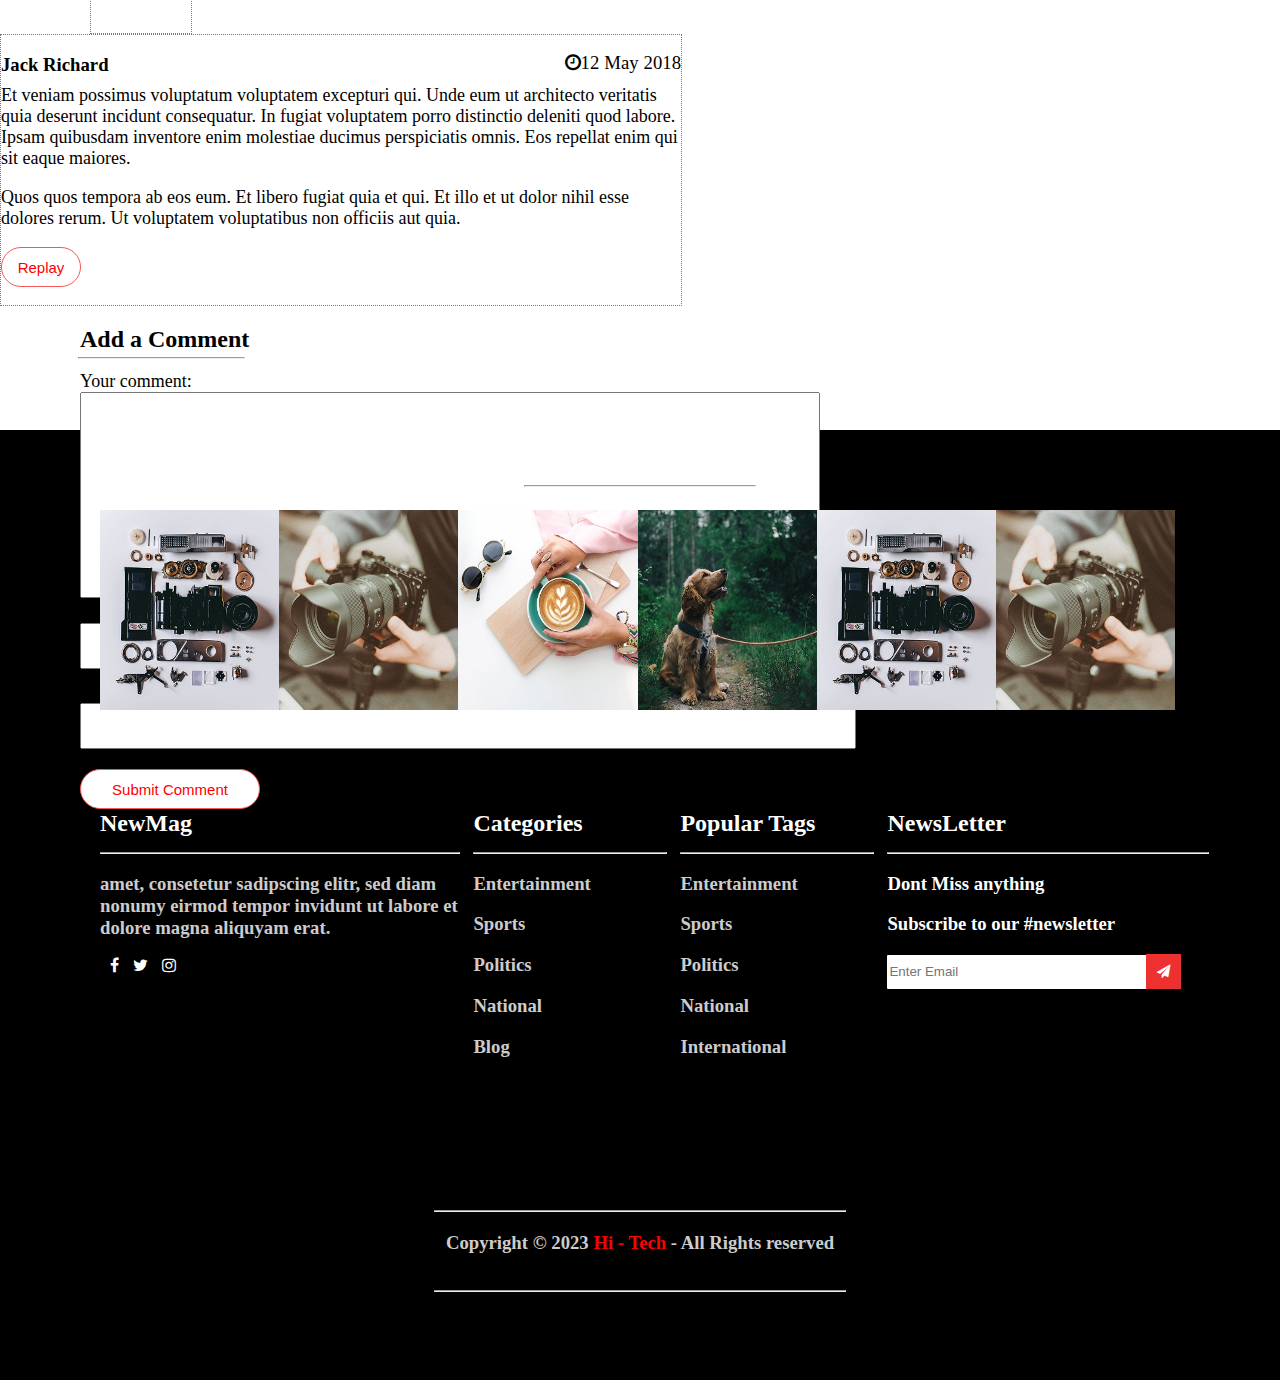
<file: detail.html>
<!DOCTYPE html>
<html>
<head>
	<meta charset="utf-8">
	<meta name="viewport" content="width=device-width, initial-scale=1">
	<title>Details</title>
	<link rel="stylesheet" type="text/css" href="mymag.css">
	<link rel="stylesheet" href="https://cdnjs.cloudflare.com/ajax/libs/font-awesome/4.7.0/css/font-awesome.min.css">
</head>
<body style="margin: 0;">
	<div class="g">
		<div class="g1 fl">
			<i class="fa fa-clock-o c mt5 ml100" aria-hidden="true"></i>
					<span class="c">2023-07-04</span>
			<i class="fa fa-cloud c " aria-hidden="true"></i>
					<span style="color:white;">Bapunagar Ahmedabad</span>
		</div>
		<div class="g2 fl">
			<i class="fa fa-facebook c ml250 mt5 fl" aria-hidden="true"></i>
			<i class="fa fa-twitter c ml10 mt5" aria-hidden="true"></i>
			<i class="fa fa-instagram c ml10 mt5" aria-hidden="true"></i>
		</div>
	</div>
	<div class="box">
		<div class="box1 fl">
			<img src="images/logo1.png" class="ml50 mt20">	
		</div>
		<div class="box2 fl">
			<div class="box3 fl mt10">
				<a href="index.html"><p class="ml20 mt30 fl txt1" style="cursor: pointer;">HOME</p></a>
				<a href="blog.html"style="cursor: pointer;"><p class="ml20 mt30 fl txt1">BLOG</p></a>
				<a href="shop.html"style="cursor: pointer;"><p class="ml20 mt30 fl txt1">SHOP LIST</p></a>
				<a href="account.html"style="cursor: pointer;"><p class="ml20 mt30 fl txt1">ACCOUNT</p></a>
				<a href="cart.html"style="cursor: pointer;"><p class="ml20 mt30 fl txt1">CART</p></a>
				<a href="check.html"style="cursor: pointer;"><p class="ml20 mt30 fl txt1">CHECK OUT</p></a>
				<a href="detail.html"style="cursor: pointer;"><p class="ml20 mt30 fl txt1">DETAIL</p></a>
				<a href="about.html"style="cursor: pointer;"><p class="ml20 mt30 fl txt1">ABOUT US</p></a>
				<a href="contact.html"style="cursor: pointer;"><p class="ml20 mt30 fl txt1">CONTACT US</p></a>
				<button class="btn fl ml20 mt20">
					<i class="fa fa-search" aria-hidden="true"></i>
				</button>
			</div>
		</div>
	</div>
<div class="fnn1 fl">
	<div class="a13 fl ml90">
		<div class="a013 mt100">
			<button class="btn2 c mt20" style="cursor: pointer;">#sports</button>
			<button class="btn2 c ml5" style="cursor: pointer"><i class="fa fa-eye" aria-hidden="true"></i>2500</button>
		</div>
		<h1 class="fn2">World Cup to be played<br>in November</h1>
		<div class="a014 mt-15">
				<i class="fa fa-clock-o mt5 fl" aria-hidden="true"></i>
				<p class="mt5 ml5 fl" >Posted On : 12 May 2018</p>
				<a class="txt10 ml10 mt5 fl">
					<i class="fa fa-user" aria-hidden="true"></i>
					<span>jack Richard</span>
				</a>
				<a class="txt10 ml10 mt5 fl">
					<i class="fa fa-comments" aria-hidden="true"></i>
					<span>0</span>
				</a>
		</div>
	</div>
	<div class="a12 fl">
		<img src="images/pd2.jpg" style="height: 460px;width: 100%;">
	</div>
</div>

<div class="fnn3">
	<div class="fnn4 fl">
		
		<div class="ap fl">
			<p class="fn1 ml100"><span style="font-size: 50px;color: red;">C</span>apitalize on low hanging fruit to identify a ballpark value added activity to beta test. Override the digital divide with additional clickthroughs from DevOps. Nanotechnology immersion along the information highway will close the loop on focusing solely on the bottom line. Podcasting operational change management inside of workflows to establish a framework. Taking seamless key performance indicators offline to maximise the long tail. Keeping your eye on the ball while performing a deep dive on the start-up mentality to derive convergence on cross-platform integration.</p>
		</div>
	
		<div class="pi fl ml87">
			<img src="images/trending1.jpg" style="height:550px;width:100%;">
		</div>
		<div class="ap0 fl">
			<p class="fn1 ml100">Capitalize on low hanging fruit to identify a ballpark value added activity to beta test. Override the digital divide with additional clickthroughs from DevOps. Nanotechnology immersion along the information highway will close the loop on focusing solely on the bottom line. Podcasting operational change management inside of workflows to establish a framework. Taking seamless key performance indicators offline to maximise the long tail. Keeping your eye on the ball while performing a deep dive on the start-up mentality to derive convergence on cross-platform integration.</p>
		</div>
		<div class="mm fl ml87">
			<div class="mm1 fl">
				<p class="c fn5 mt50 fl" style="text-align: center;">Was popularised in the 1960s with the release of Letraset sheets containing Lorem Ipsum passages, and more recently with desktop publishing software like Aldus PageMaker including versions of Lorem Ipsum.</p>
			</div>
		</div>
		<div class="jr fl mt20">
			<div class="jr1">
				<div class="jr2 ml90 fl">
					<div class="jr02 mt25 ml25"style="border-radius:100px;">
						<img src="images/profile1.jpg"style="border-radius:100px;">
					</div>
				</div>
				<div class="jr3 fl">
					<h2>Jack Richard</h2>
					<i class="fa fa-facebook txt10" style="cursor:pointer;" aria-hidden="true"></i>
					<i class="fa fa-twitter ml10 txt10"style="cursor:pointer;" aria-hidden="true"></i>
					<i class="fa fa-tumblr ml10 txt10"style="cursor:pointer;"  aria-hidden="true"></i>
					<p class="fn3 ">Was popularised in the 1960s with the release of Letraset sheets containing Lorem Ipsum passages, and more recently with desktop publishing software like Aldus PageMaker including versions of Lorem Ipsum.</p>
				</div>
				<div class="jr4 fl ml90">
					<div class="jr04 fl">
						<button class="btn21 mt10 fn3 c"><i class="fa fa-facebook" style="cursor:pointer;" aria-hidden="true">Share on facebook</i></button>
					</div>
					<div class="jr004 fl">
						<center><h2>350 shares</h2></center>
					</div>
					<div class="jr0004 fl">
						<button class="btn22 mt10 fn3 c"><i class="fa fa-twitter"style="cursor:pointer;" aria-hidden="true">Share on Twitter</i></button>
					</div>
				</div>
				<div class="jr5 fl ml90">
					<center><button class="btn23 mt20">#Sports</button>
					<button class="btn24">#World Cup</button>
					<button class="btn24">#Football</button>
					<button class="btn23">#Qatar</button></center>
					
				</div>
				<div class="jr4 fl ml90 mt20">
					<h2>Comments</h2><hr style="margin-top:-16px;width:14%;margin-left:-2px;">
				</div>
				<div class="co fl">
					<div class="co1 ml90 fl">
						<div class="co01 ml20 mt20">
							<img src="images/author.jpg" style="border-radius:100px;height: 60px;width: 60px;">
						</div>
					</div>
					<div class="co2 fl">
						<div class="co02 fl">
							<h3>Jack Richard <i class="fa fa-clock-o fr" aria-hidden="true">12 May 2018</i></h3>
						</div>
						<p class="fn3 ">Et veniam possimus voluptatum voluptatem excepturi qui. Unde eum ut architecto veritatis quia deserunt incidunt consequatur. In fugiat voluptatem porro distinctio deleniti quod labore. Ipsam quibusdam inventore enim molestiae ducimus perspiciatis omnis. Eos repellat enim qui sit eaque maiores.</p>
						<p class="fn3">Quos quos tempora ab eos eum. Et libero fugiat quia et qui. Et illo et ut dolor nihil esse dolores rerum. Ut voluptatem voluptatibus non officiis aut quia.</p>
						<button class="btn25">Replay</button>
					</div>
				</div>

				<div class="co11 fl ml170">
					<div class="coo1 fl">
						<div class="co01 ml20 mt20">
							<img src="images/author.jpg" style="border-radius:100px;height: 60px;width: 60px;">
						</div>
					</div>
					<div class="co3 fl">
						<div class="co02 fl">
							<h3>Jack Richard <i class="fa fa-clock-o fr" aria-hidden="true">12 May 2018</i></h3>
						</div>
						<p class="fn3">Et veniam possimus voluptatum voluptatem excepturi qui. Unde eum ut architecto veritatis quia deserunt incidunt consequatur. In fugiat voluptatem porro distinctio deleniti quod labore. Ipsam quibusdam inventore enim molestiae ducimus perspiciatis omnis. Eos repellat enim qui sit eaque maiores.</p>
						<button class="btn25">Replay</button>
					</div>
					
					
				</div>
				<div class="co fl">
					<div class="co1 ml90 fl">
						<div class="co01 ml20 mt20">
							<img src="images/author.jpg" style="border-radius:100px;height: 60px;width: 60px;">
						</div>
					</div>
					<div class="co2 fl">
						<div class="co02 fl">
							<h3>Jack Richard <i class="fa fa-clock-o fr" aria-hidden="true">12 May 2018</i></h3>
						</div>
						<p class="fn3 ">Et veniam possimus voluptatum voluptatem excepturi qui. Unde eum ut architecto veritatis quia deserunt incidunt consequatur. In fugiat voluptatem porro distinctio deleniti quod labore. Ipsam quibusdam inventore enim molestiae ducimus perspiciatis omnis. Eos repellat enim qui sit eaque maiores.</p>
						<p class="fn3">Quos quos tempora ab eos eum. Et libero fugiat quia et qui. Et illo et ut dolor nihil esse dolores rerum. Ut voluptatem voluptatibus non officiis aut quia.</p>
						<button class="btn25">Replay</button>
					</div>
					<div class="jr4 fl ml80">
						<h2>Add a Comment</h2><hr style="margin-top:-16px;width:22%;margin-left:-2px;">
					</div>
					<div class="lst fl ml80">
						<span class="fn3 mt5 fl">Your comment:</span><br>
						<textarea style="height:200px;width:98%;outline-color:red;"></textarea>
						<div class="mmv">
							<div class="mmv1 fl">
								<span class="fn3">Name:</span><br>
								<input type="text" style="height:40px;width:360px;outline-color:#f75656;">
							</div>
							<div class="mmv1 fl">
								<span class="fn3">Email Address:</span><br>
								<input type="Email" style="height:40px;width:375px;outline-color:#f75656;">
							</div>
						</div>
						<span class="fn3">Website:</span><br>
						<input type="text"style="height:40px;width:768px;outline-color: #f75656;">
						<button class="btn28 mt20">Submit Comment</button>
					</div>
				</div>
			</div>
		</div>
	</div>










	<div class="fnn5 fl ml30">
		<div class="ap1 fl">
			<h2 class="ml10">Author</h2>
				<center><div class="author">
				<img src="images/profile1.jpg" style="height:120px;width: 100%;border-radius:0px 30px 0px 30px;">
				<h3 class="txt10">James Arthur</h3>
				</div></center><br><br>
				<center><p class="ml10 fn3">Lorem ipsum dosectetur adipisicing elit, sed<br> do.Lorem ipsum dolor sit amet, consectetur<br> Nulla fringilla purus at leo dignissim congue.</p>
			<i class="fa fa-facebook ml10 txt10" style="cursor:pointer;" aria-hidden="true"></i>
			<i class="fa fa-twitter ml10 txt10"style="cursor:pointer;" aria-hidden="true"></i>
			<i class="fa fa-instagram ml10 txt10"style="cursor:pointer;"  aria-hidden="true"></i></center>
		</div>
		<div class="ap2 fl mt20">
			<h2 class="ml10">Categories</h2>
			<p class="fn3 ml10 txt10" style="cursor:pointer;">Science</p>
			<p class="fn3 ml10 txt10 "style="cursor:pointer;">Management</p>
			<p class="fn3 ml10 txt10"style="cursor:pointer;">Humanities</p>
			<p class="fn3 ml10 txt10"style="cursor:pointer;">Arts</p>
			<p class="fn3 ml10 txt10"style="cursor:pointer;">Biology</p>
			<p class="fn3 ml10 txt10"style="cursor:pointer;">Technologys</p>
		</div>
		<div class="ap3 fl mt20">
			<h2 class="ml10">Recent Posts</h2>
			<div class="ap03 fl">
				<img src="images/profile1.jpg" style="height:100px;width:100%">
			</div>
			<div class="ap003 ml115">
				<button class="btn2 mt5 c">#News</button>
				<h2 class="fn3 mt-10 txt10" style="cursor:pointer;">10 Tips you should follow</h2>
				<i class="fa fa-user txt10" aria-hidden="true" style="margin-top:-8px;float:left">John Deo</i>
				<i class="fa fa-clock-o" aria-hidden="true" style="margin-top:-8px;float:left;margin-left: 10px;">12 may 2018</i>
			</div>
			<div class="ap03 fl mt20">
				<img src="images/recent2.jpg" style="height:100px;width:100%">
			</div>
			<div class="ap003 ml115 mt20">
				<button class="btn6 mt5 c">#News</button>
				<h2 class="fn3 mt-10 txt10" style="cursor:pointer;">Must have gadgets in life</h2>
				<i class="fa fa-user txt10" aria-hidden="true" style="margin-top:-8px;float:left">John Deo</i>
				<i class="fa fa-clock-o" aria-hidden="true" style="margin-top:-8px;float:left;margin-left: 10px;">12 may 2018</i>
			</div>
			<div class="ap03 fl mt20">
				<img src="images/recent1.jpg" style="height:100px;width:100%">
			</div>
			<div class="ap003 ml115 mt20 ">
				<button class="btn20 mt5 c">#Health</button>
				<h2 class="fn3 mt-10 txt10" style="cursor:pointer;">Selena, The talk of town</h2>
				<i class="fa fa-user txt10" aria-hidden="true" style="margin-top:-8px;float:left">John Deo</i>
				<i class="fa fa-clock-o" aria-hidden="true" style="margin-top:-8px;float:left;margin-left: 10px;">12 may 2018</i>
			</div>
			<div class="ap03 fl mt20">
				<img src="images//recent2.jpg" style="height:100px;width:100%">
			</div>
			<div class="ap003 ml115 mt20">
				<button class="btn2 mt5 c">#News</button>
				<h2 class="fn3 mt-10 txt10" style="cursor:pointer;">Why Zlatan left United?</h2>
				<i class="fa fa-user txt10" aria-hidden="true" style="margin-top:-8px;float:left">John Deo</i>
				<i class="fa fa-clock-o" aria-hidden="true" style="margin-top:-8px;float:left;margin-left: 10px;">12 may 2018</i>
			</div>
			<div class="ap1 mt30">
				<h2 class="ml10 mt5 fl">Advertisement</h2>
				<img src="images/footer1.jpg" class="ml20" style="height:330px;">
			</div>

			<div class="ap3 mt20">
				<h2 class="mt5 fl ml10">Popular posts</h2>
				<div class="ps fl">
					<div class="ps2 fl">
						<h1 style="color:red;text-align: center;">01</h1>
					</div>
					<div class="ps3 fl">
						<h3 class="txt10" style="margin-top:5px;float:left">7 reasons Hollywood doesn’t make romantic comedies anymore</h3>
						<i class="fa fa-user txt10 mt-10 fl" aria-hidden="true" style="cursor:pointer;margin-top: -10px;">John Deo</i>
						<i class="fa fa-clock-o ml5 " aria-hidden="true"style="margin-top: -10px;float: left;">12 May 2018</i>
						<i class="fa fa-comments-o ml5 txt10" aria-hidden="true"style="cursor: pointer;margin-top: -10px;float: left;">3 Comments</i>
					</div>
					<div class="ps2 fl mt10">
						<h1 style="color:red;text-align: center;">02</h1>
					</div>
					<div class="ps3 fl mt10">
						<h3 class="txt10" style="margin-top:5px;float:left">Watch: the 3 best performances of the 2018 VMAs</h3>
						<i class="fa fa-user txt10 mt-10 fl" aria-hidden="true" style="cursor:pointer;margin-top: -10px;">John Deo</i>
						<i class="fa fa-clock-o ml5 " aria-hidden="true"style="margin-top: -10px;float: left;">12 May 2018</i>
						<i class="fa fa-comments-o ml5 txt10" aria-hidden="true"style="cursor: pointer;margin-top: -10px;float: left;">3 Comments</i>
					</div>
					<div class="ps2 fl mt10">
						<h1 style="color:red;text-align: center;">03</h1>
					</div>
					<div class="ps3 fl mt10">
						<h3 class="txt10" style="margin-top:5px;float:left">Why conservatives love to hate Alexandria?</h3>
						<i class="fa fa-user txt10 mt-10 fl" aria-hidden="true" style="cursor:pointer;margin-top: -10px;">John Deo</i>
						<i class="fa fa-clock-o ml5 " aria-hidden="true"style="margin-top: -10px;float: left;">12 May 2018</i>
						<i class="fa fa-comments-o ml5 txt10" aria-hidden="true"style="cursor: pointer;margin-top: -10px;float: left;">3 Comments</i>
					</div>
					<div class="ps2 fl mt10">
						<h1 style="color:red;text-align: center;">04</h1>
					</div>
					<div class="ps3 fl mt10">
						<h3 class="txt10" style="margin-top:5px;float:left">10 Tips you should follow before eating street foods</h3>
						<i class="fa fa-user txt10 mt-10 fl" aria-hidden="true" style="cursor:pointer;margin-top: -10px;">John Deo</i>
						<i class="fa fa-clock-o ml5 " aria-hidden="true"style="margin-top: -10px;float: left;">12 May 2018</i>
						<i class="fa fa-comments-o ml5 txt10" aria-hidden="true"style="cursor: pointer;margin-top: -10px;float: left;">3 Comments</i>
					</div>
				</div>


			</div>

		</div>
	</div>
</div>
<!-- last start -->
<div class="ft">
	<div class="ft1 fl mt20">
		<center><h2 class="m0 c">Find Us on Instagram</h2><hr class="h5"></center>
	</div>
	<div class="ft2">
		<div class="shadow1">
			<div class="ft3 fl">
				<div class="no1 fl ml100">
					<img src="images/footer2.jpg"style="height: 200px;width:100%">
				</div>
				<div class="no1 fl">
					<img src="images/footer1.jpg"style="height: 200px;width:100%">
				</div>
				<div class="no1 fl">
					<img src="images/footer3.jpg"style="height: 200px;width:100%">
				</div>
				<div class="no1 fl">
					<img src="images/footer4.jpg"style="height: 200px;width:100%">
				</div>
				<div class="no1 fl">
					<img src="images/footer2.jpg"style="height: 200px;width:100%">
				</div>
				<div class="no1 fl">
					<img src="images/footer1.jpg"style="height: 200px;width:100%">
				</div>
			</div>

			<!-- !-- NewMag start --> -->
			<div class="new fl ml100 mt100">
				<h2 class="c m0">NewMag</h2><hr class="h2">
				<h3 class="colorr">amet, consetetur sadipscing elitr, sed diam nonumy eirmod tempor invidunt ut labore et dolore magna aliquyam erat.</h3>
				<i class="fa fa-facebook c ml10 fn" aria-hidden="true"></i>
				<i class="fa fa-twitter c fn ml10" aria-hidden="true"></i>
				<i class="fa fa-instagram c fn ml10" aria-hidden="true"></i>
			</div>
		<!-- NewMag end -->
		<!-- categories start -->

		<div class="cat fl mt100 ml15">
			<h2 class="c m0">Categories</h2><hr class="h2">
			<h3 class="txt4">Entertainment</h3>
			<h3 class="txt4">Sports</h3>
			<h3 class="txt4">Politics</h3>
			<h3 class="txt4">National</h3>
			<h3 class="txt4">Blog</h3>
		</div>
		<!-- categories end -->

		<!-- popular start -->

		<div class="cat fl mt100 ml15">
			<h2 class="c m0">Popular Tags</h2><hr class="h2">
			<h3 class="txt4">Entertainment</h3>
			<h3 class="txt4">Sports</h3>
			<h3 class="txt4">Politics</h3>
			<h3 class="txt4">National</h3>
			<h3 class="txt4">International</h3>
		</div>

		<!-- popular end -->

		<!-- Newsletter start -->

		<div class="new1 fl mt100 ml15">
			<h2 class="c m0">NewsLetter</h2><hr class="h2">
			<h3 class="c">Dont Miss anything</h3>
			<h3 class="c">Subscribe to our #newsletter</h3>
			<input type="email" placeholder="Enter Email" style="height:30px; width:80%; padding: 2px;	border-radius:1px; border: none;">
			<button style="background: #ed3030;height:35px;width:35px;border:none;position: relative;left: -5px;"><i class="fa fa-paper-plane c" aria-hidden="true"></i></button>
		</div>
		<!-- Newsletter end -->
		<hr class="h3">
			<center><div class="copy">
			<h3 class="c mt20 colorr">Copyright © 2023 <a style="color:red">Hi - Tech</a> - All Rights reserved</h3>
			</div></center>
		<hr class="h3">	
		</div>
	</div>
</div>



<!-- last end -->

</body>
</html>
</file>
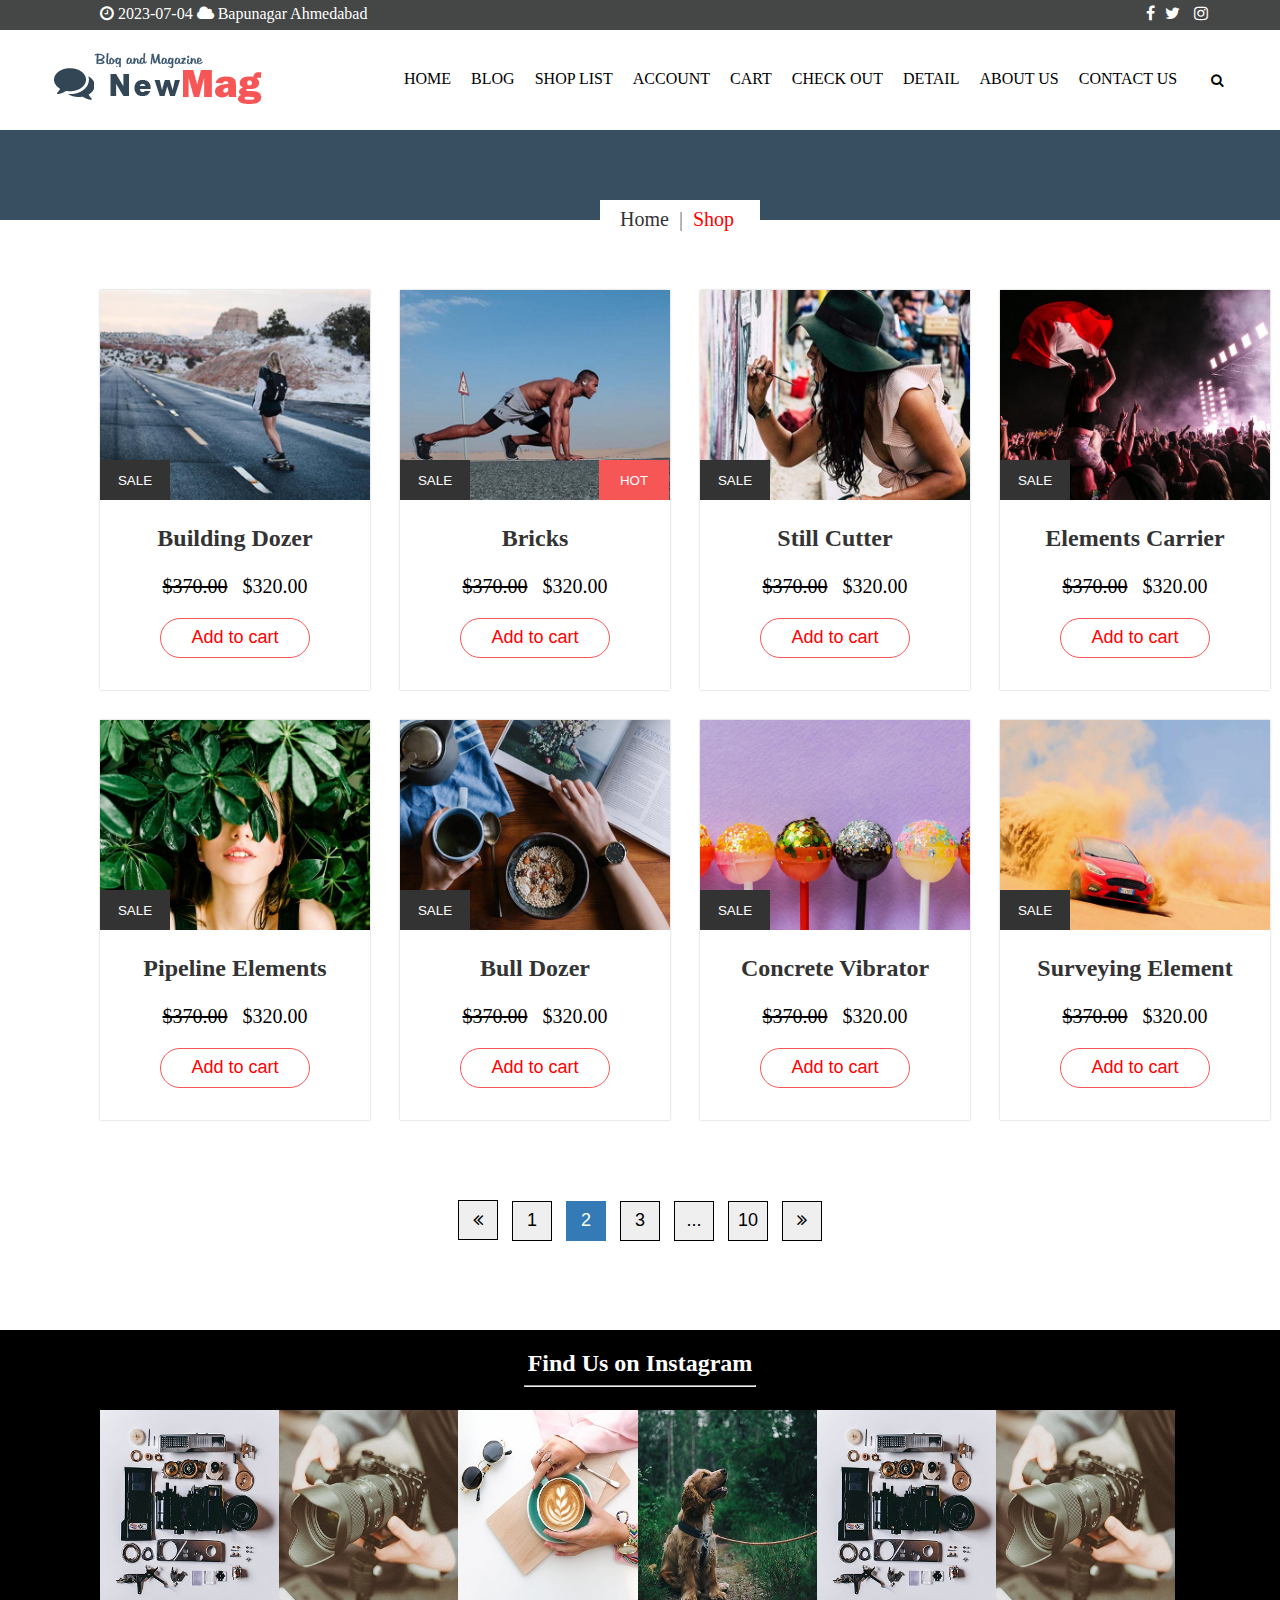
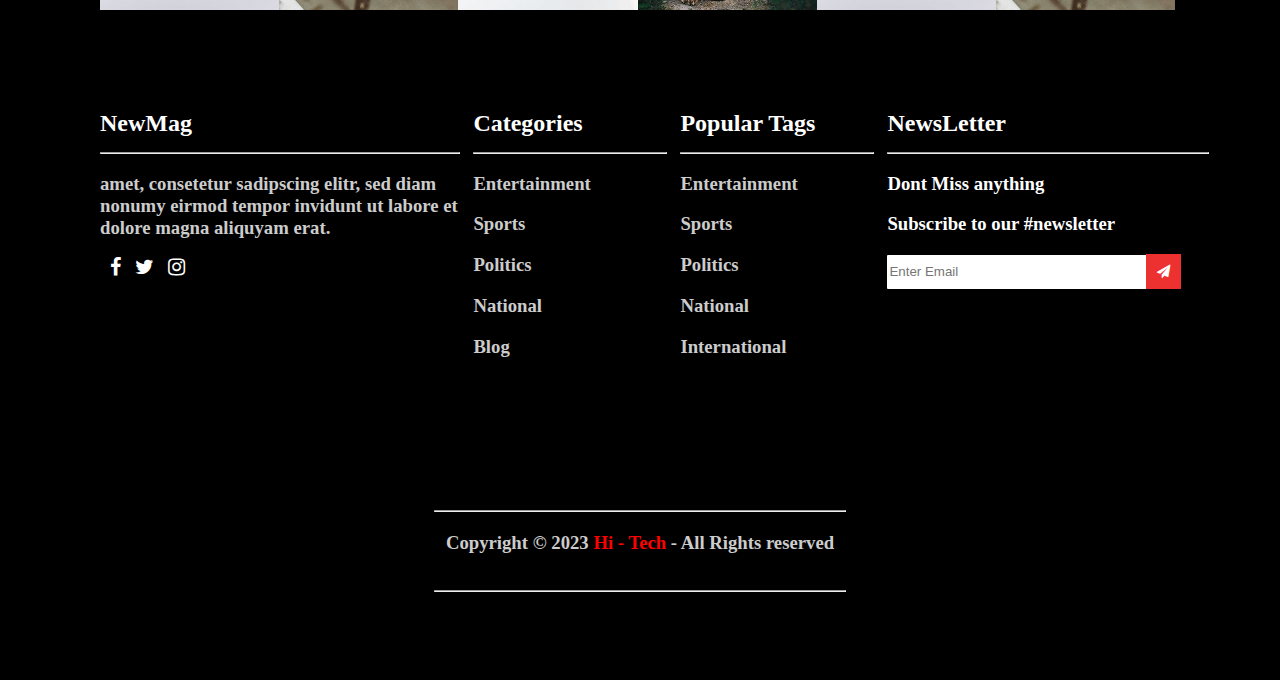
<file: shop.html>
<!DOCTYPE html>
<html>
<head>
	<meta charset="utf-8">
	<meta name="viewport" content="width=device-width, initial-scale=1">
	<title>Shop list</title>
	<link rel="stylesheet" href="https://cdnjs.cloudflare.com/ajax/libs/font-awesome/4.7.0/css/font-awesome.min.css">
	<link rel="stylesheet" type="text/css" href="mymag.css">
</head>
<body style="margin: 0;">
<div class="g">
		<div class="g1 fl">
			<i class="fa fa-clock-o c mt5 ml100" aria-hidden="true"></i>
					<span class="c">2023-07-04</span>
			<i class="fa fa-cloud c " aria-hidden="true"></i>
					<span style="color:white;">Bapunagar Ahmedabad</span>
		</div>
		<div class="g2 fl">
			<i class="fa fa-facebook c ml250 mt5 fl" aria-hidden="true"></i>
			<i class="fa fa-twitter c ml10 mt5" aria-hidden="true"></i>
			<i class="fa fa-instagram c ml10 mt5" aria-hidden="true"></i>
		</div>
	</div>
	<div class="box">
		<div class="box1 fl">
			<img src="images/logo1.png" class="ml50 mt20">	
		</div>
		<div class="box2 fl">
			<div class="box3 fl mt10">
				<a href="index.html"><p class="ml20 mt30 fl txt1" style="cursor: pointer;">HOME</p></a>
				<a href="blog.html"style="cursor: pointer;"><p class="ml20 mt30 fl txt1">BLOG</p></a>
				<a href="shop.html"style="cursor: pointer;"><p class="ml20 mt30 fl txt1">SHOP LIST</p></a>
				<a href="account.html"style="cursor: pointer;"><p class="ml20 mt30 fl txt1">ACCOUNT</p></a>
				<a href="cart.html"style="cursor: pointer;"><p class="ml20 mt30 fl txt1">CART</p></a>
				<a href="check.html"style="cursor: pointer;"><p class="ml20 mt30 fl txt1">CHECK OUT</p></a>
				<a href="detail.html"style="cursor: pointer;"><p class="ml20 mt30 fl txt1">DETAIL</p></a>
				<a href="about.html"style="cursor: pointer;"><p class="ml20 mt30 fl txt1">ABOUT US</p></a>
				<a href="contact.html"style="cursor: pointer;"><p class="ml20 mt30 fl txt1">CONTACT US</p></a>
				<button class="btn fl ml20 mt20">
					<i class="fa fa-search" aria-hidden="true"></i>
				</button>
			</div>
		</div>
	</div>
	<div class="cp fl">
		<div class="cpp fl">
			<div class="H1 fl mt70 ml600">
				<span class="c4 fn mt8 ml20 fl">Home </span>
				<span class="c2 fn ml10 mt8 fl">|</span>
				<span class="r fn ml10 mt8 fl">Shop</span>
			</div>
		</div>
	</div>

<!-- main div start -->
<div class="sl mt40 fl">
	<div class="imgg ml100 fl">
		<div class="imgbb">
		<div class="imgg1">
		</div></div>
		<div class="imgg01">
			<button class="btn11">SALE</button>
			<center><h2 class="mt-15 c4">Building Dozer</h2><br>
			<p class="mt-15 fn"><del class="mr10">$370.00</del> $320.00</p>
			<button class="btn12 fn">Add to cart</button></center>
		</div>
	</div>
	<div class="imgg fl ml30">
		<div class="imgbb">
		<div class="imgg2">
		</div></div>
		<div class="imgg01">
			<button class="btn11">SALE</button>
			<button class="btn13 ml125">HOT</button>
			<center><h2 class="mt-15 c4">Bricks</h2><br>
			<p class="mt-15 fn"><del class="mr10">$370.00</del> $320.00</p>
			<button class="btn12 fn">Add to cart</button></center>
		</div>
	</div>

	<div class="imgg fl ml30">
		<div class="imgbb">
		<div class="imgg3">
		</div></div>
		<div class="imgg01">
			<button class="btn11">SALE</button>
			<center><h2 class="mt-15 c4">Still Cutter</h2><br>
			<p class="mt-15 fn"><del class="mr10">$370.00</del> $320.00</p>
			<button class="btn12 fn">Add to cart</button></center>
		</div>
	</div>

	<div class="imgg fl ml30">
		<div class="imgbb">
		<div class="imgg4">
		</div></div>
		<div class="imgg01">
			<button class="btn11">SALE</button>
			<center><h2 class="mt-15 c4">Elements Carrier</h2><br>
			<p class="mt-15 fn"><del class="mr10">$370.00</del> $320.00</p>
			<button class="btn12 fn">Add to cart</button></center>
		</div>
	</div>
</div>
<!-- main div end -->


<!-- main1 div start  -->

<div class="sl1 fl">
	<div class="imgg fl ml100">
		<div class="imgbb">
		<div class="imgg5">
		</div></div>
		<div class="imgg01">
			<button class="btn11">SALE</button>
			<center><h2 class="mt-15 c4">Pipeline Elements</h2><br>
			<p class="mt-15 fn"><del class="mr10">$370.00</del> $320.00</p>
			<button class="btn12 fn">Add to cart</button></center>
		</div>
	</div>

	<div class="imgg fl ml30">
		<div class="imgbb">
		<div class="imgg6">
		</div></div>
		<div class="imgg01">
			<button class="btn11">SALE</button>
			<center><h2 class="mt-15 c4">Bull Dozer</h2><br>
			<p class="mt-15 fn"><del class="mr10">$370.00</del> $320.00</p>
			<button class="btn12 fn">Add to cart</button></center>
		</div>
	</div>

	<div class="imgg fl ml30">
		<div class="imgbb">
		<div class="imgg7">
		</div></div>
		<div class="imgg01">
			<button class="btn11">SALE</button>
			<center><h2 class="mt-15 c4">Concrete Vibrator</h2><br>
			<p class="mt-15 fn"><del class="mr10">$370.00</del> $320.00</p>
			<button class="btn12 fn">Add to cart</button></center>
		</div>
	</div>

	<div class="imgg fl ml30">
		<div class="imgbb">
		<div class="imgg8">
		</div></div>
		<div class="imgg01">
			<button class="btn11">SALE</button>
			<center><h2 class="mt-15 c4">Surveying Element</h2><br>
			<p class="mt-15 fn"><del class="mr10">$370.00</del> $320.00</p>
			<button class="btn12 fn">Add to cart</button></center>
		</div>
	</div>
</div>
<!-- main1 div end  -->
<!-- last button start -->
<div class="two fl">
	<center><div class="jp1 mt20">
		<a href="#"><button class="btn10"><i class="fa fa-angle-double-left fn3" aria-hidden="true"></i></button></a>
		<a href="#"><button class="btn10 fn3 ml10">1</button></a>
		<a href="#"><button class="btn01 fn3 ml10" style="background: #337ab7;">2</button></a>
		<a href="#"><button class="btn10 fn3 ml10">3</button></a>
		<a href="#"><button class="btn10 fn3 ml10 fn">...</button></a>
		<a href="#"><button class="btn10 fn3 ml10">10</button></a>
		<a href="#"><button class="btn10 fn3 ml10"><i class="fa fa-angle-double-right" aria-hidden="true"></i></button></a>
	</div></center>
</div>
<!-- last button end -->

<!-- last start -->
<div class="ft fl">
	<div class="ft1 fl mt20">
		<center><h2 class="m0 c">Find Us on Instagram</h2><hr class="h5"></center>
	</div>
	<div class="ft2">
		<div class="shadow1">
			<div class="ft3 fl">
				<div class="no1 fl ml100">
					<img src="images/footer2.jpg"style="height: 200px;width:100%">
				</div>
				<div class="no1 fl">
					<img src="images/footer1.jpg"style="height: 200px;width:100%">
				</div>
				<div class="no1 fl">
					<img src="images/footer3.jpg"style="height: 200px;width:100%">
				</div>
				<div class="no1 fl">
					<img src="images/footer4.jpg"style="height: 200px;width:100%">
				</div>
				<div class="no1 fl">
					<img src="images/footer2.jpg"style="height: 200px;width:100%">
				</div>
				<div class="no1 fl">
					<img src="images/footer1.jpg"style="height: 200px;width:100%">
				</div>
			</div>
			<!-- NewMag start -->
			<div class="new fl ml100 mt100">
				<h2 class="c m0">NewMag</h2><hr class="h2">
				<h3 class="colorr">amet, consetetur sadipscing elitr, sed diam nonumy eirmod tempor invidunt ut labore et dolore magna aliquyam erat.</h3>
				<i class="fa fa-facebook c ml10 fn" aria-hidden="true"></i>
				<i class="fa fa-twitter c fn ml10" aria-hidden="true"></i>
				<i class="fa fa-instagram c fn ml10" aria-hidden="true"></i>
			</div>
		<!-- NewMag end -->
		<!-- categories start -->

		<div class="cat fl mt100 ml15">
			<h2 class="c m0">Categories</h2><hr class="h2">
			<h3 class="txt4">Entertainment</h3>
			<h3 class="txt4">Sports</h3>
			<h3 class="txt4">Politics</h3>
			<h3 class="txt4">National</h3>
			<h3 class="txt4">Blog</h3>
		</div>
		<!-- categories end -->
		<!-- popular start -->

		<div class="cat fl mt100 ml15">
			<h2 class="c m0">Popular Tags</h2><hr class="h2">
			<h3 class="txt4">Entertainment</h3>
			<h3 class="txt4">Sports</h3>
			<h3 class="txt4">Politics</h3>
			<h3 class="txt4">National</h3>
			<h3 class="txt4">International</h3>
		</div>

		<!-- popular end -->
		<!-- Newsletter start -->

		<div class="new1 fl mt100 ml15">
			<h2 class="c m0">NewsLetter</h2><hr class="h2">
			<h3 class="c">Dont Miss anything</h3>
			<h3 class="c">Subscribe to our #newsletter</h3>
			<input type="email" placeholder="Enter Email" style="height:30px; width:80%; padding: 2px;	border-radius:1px; border: none;">
			<button style="background: #ed3030;height:35px;width:35px;border:none;position: relative;left: -5px;"><i class="fa fa-paper-plane c" aria-hidden="true"></i></button>
		</div>
		<!-- Newsletter end -->

		<hr class="h3">
			<center><div class="copy">
			<h3 class="c mt20 colorr">Copyright © 2023 <a style="color:red">Hi - Tech</a> - All Rights reserved</h3>
			</div></center>
		<hr class="h3">
		</div>
	</div>
</div>

<!-- last end -->


</body>
</html>
</file>
<file: mymag.css>
/*external css*/

.g{
			height: 30px;
			width: 100%;
/*			background:#454746;*/
		}
		.g1{
			height:30px;
			width: 70%;
/*			background: yellow;*/
		}
		.g2{
			height:30px;
			width: 30%;
/*			background: green;*/
		}
		.fl{
			float: left;
		}
		.fr{
			float:right;
		}
		.c{
			color: white;
		}
		.ml5{
			margin-left: 5px;
		}

		.ml10{
			margin-left: 10px;
		}
		.ml15{
			margin-left: 15px;
		}


		.ml20{
			margin-left: 20px;
		}
		.ml25{
			margin-left: 25px;
		}
		.ml30{
			margin-left: 30px;
		}
		.ml40{
			margin-left: 40px;
		}
		.ml50{
			margin-left: 50px;
		}
		.ml60{
			margin-left: 60px;
		}
		.ml70{
			margin-left: 70px;
		}
		.ml80{
			margin-left: 80px;
		}
		.ml87{
			margin-left: 87px;
		}
		.ml90{
			margin-left: 90px;
		}
		.ml100{
			margin-left: 100px;
		}
		.ml115{
			margin-left: 115px;
		}
		.ml125{
			margin-left: 125px;
		}
		.ml130{
			margin-left: 130px;
		}
		.ml150{
			margin-left: 150px;
		}
		.ml170{
			margin-left: 170px;
		}
		.ml200{
			margin-left: 200px;
		}
		.ml230{
			margin-left: 230px;
		}
		.ml250{
			margin-left: 250px;
		}
		
		.ml300{
			margin-left: 300px;
		}
		.ml320{
			margin-left: 320px;
		}
		.ml380{
			margin-left: 380px;
		}
		.ml530{
			margin-left: 530px;
		}
		.ml570{
			margin-left: 570px;
		}
		.ml600{
			margin-left: 600px;
		}
		.mr5{
			margin-right: 5px;
		}
		.mr10{
			margin-right: 10px;
		}
		.mr70{
			margin-right: 70px;
		}
		.mt-5{
			margin-top:-5;
		}
		.mt-10{
			margin-top:-10;
		}
		

		.mt-15{
			margin-top:-15px;
		}
		.mt-25{
			margin-top:-25px;
		}

		.mt5{
			margin-top: 5px;
		}
		.mt8{
			margin-top: 8px;
		}
		.mt10{
			margin-top:10px;
		}
		.mt15{
			margin-top: 15px;
		}
		
		.mt20{
			margin-top: 20px;
		}
		.mt25{
			margin-top: 25px;
		}
		
		
		.mt30{
			margin-top: 30px;
		}

		.mt40{
			margin-top: 40px;
		}
		.mt50{
			margin-top: 50px;
		}
		.mt70{
			margin-top: 70px;
		}
		.mt80{
			margin-top: 80px;
		}
		.mt100{
			margin-top: 100px;
		}
		.mt-70{
			margin-top: -70px;
		}
		.mt150{
			margin-top: 150px;
		}

		.mt200{
			margin-top: 200px;
		}
		.mt220{
			margin-top: 220px;
		}
		.mt250{
			margin-top: 250px;
		}

		.mt280{
			margin-top: 280px;
		}
		.mt300{
			margin-top: 300px;
		}		
		.mt400{
			margin-top: 400px;
		}
		.mt430{
			margin-top: 430px;
		}
		.box{
			height: 100px;
			width: 100%;
/*			background: violet;*/
		}
		.box1{
			height: 100px;
			width: 30%;
/*			background: yellowgreen;*/
		}
		.box2{
			height: 100px;
			width: 70%;
/*			background: green;*/
		}
		.g{
			height: 30px;
			width: 100%;
			background:#454746;
		}
		.g1{
			height:30px;
			width: 70%;
		
		}
		.g2{
			height:30px;
			width: 30%;
			
		}
		
		.box{
			height: 100px;
			width: 100%;
			
		}
		.box1{
			height: 100px;
			width: 30%;
			
		}
		.box2{
			height: 100px;
			width: 70%;
			
		}
		.box3{
			height: 80px;
			width: 100%;
			
		}
		.fl{
			float: left;
		}
		.ml5{
			margin-left: 5px;
		}

		.ml10{
			margin-left: 10px;
		}
		.ml15{
			margin-left: 15px;
		}


		.ml20{
			margin-left: 20px;
		}
		.ml30{
			margin-left: 30px;
		}
		.ml40{
			margin-left: 40px;
		}
		.ml50{
			margin-left: 50px;
		}
		.ml60{
			margin-left: 60px;
		}
		.ml70{
			margin-left: 70px;
		}
		.ml80{
			margin-left: 80px;
		}
		.ml100{
			margin-left: 100px;
		}
		.ml130{
			margin-left: 130px;
		}
		.ml150{
			margin-left: 150px;
		}
		.ml170{
			margin-left: 170px;
		}
		.ml200{
			margin-left: 200px;
		}
		.ml230{
			margin-left: 230px;
		}
		.ml250{
			margin-left: 250px;
		}
		
		.ml300{
			margin-left: 300px;
		}
		.ml320{
			margin-left: 320px;
		}
		.ml380{
			margin-left: 380px;
		}
		.ml600{
			margin-left: 600px;
		}
		.mr5{
			margin-right: 5px;
		}
		.mr10{
			margin-right: 10px;
		}
		.mr70{
			margin-right: 70px;
		}
		.mt-5{
			margin-top:-5;
		}
		

		.mt-15{
			margin-top:-15px;
		}

		.mt5{
			margin-top: 5px;
		}
		.mt10{
			margin-top:10px;
		}
		.mt15{
			margin-top: 15px;
		}
		
		.mt20{
			margin-top: 20px;
		}
		
		.mt30{
			margin-top: 30px;
		}
		.mt50{
			margin-top: 50px;
		}
		.mt80{
			margin-top: 80px;
		}
		.mt100{
			margin-top: 100px;
		}
		.mt150{
			margin-top: 150px;
		}

		.mt200{
			margin-top: 200px;
		}
		.mt220{
			margin-top: 220px;
		}
		.mt250{
			margin-top: 250px;
		}

		.mt280{
			margin-top: 280px;
		}
		.mt300{
			margin-top: 300px;
		}		
		.mt400{
			margin-top: 400px;
		}
		.mt430{
			margin-top: 430px;
		}
		
		.btn{
			height: 40px;
			width: 40px;
			border: none;
			background: white;
		}
		.btn1{
			height: 20px;
			width: 30px;
		}
		
		.c{
			color:white;
		}
		.c1{
			color:black;
		}
		.c2{
			color: #777;
		}
		.D{
			height: 500px;
			width: 100%;
			background:violet;
		}
		.d1{
			height: 500px;
			width: 60%;
			background-image: url(images/slider/slider1.jpg);
			background-size: cover;
		}
		.d2{
			height: 500px;
			width: 40%;
			background:green;
		}

		.d3{
			height: 250px;
			width: 100%;
			background:gold;
			background-image: url(images/slider/slider2.jpg);
			background-size: cover;
		}
		.d4{
			height: 250px;
			width: 100%;
			background:pink;
			background-image: url(images/slider/slider3.jpg);
			background-size: cover;
		}

		.bs{
			height: 100%;
			width: 100%;
			background-image:  linear-gradient(#18131300, #000000);
			}
		
		.btn2{
			height: 30px;
			width: 60px;
			background: #3d9ddf;
			border: none;
			transition: 0.5s;
		}
		.btn2:hover{
			height: 30px;
			width: 60px;
			background:#4b4f52;
			border: none;
			transition: 0.5s;
		}
		.btn3{
			height: 30px;
			width: 80px;
			background:#e36493 ;
			border: none;
			transition: 0.5s;
		}
		.btn3:hover{
			height: 30px;
			width: 80px;
			background:#4b4f52 ;
			border: none;
			transition: 0.5s;
		}
		.btn6{
			height: 30px;
			width: 60px;
			background:#e36493;
			border: none;
			transition: 0.5s;
		}
		.btn6:hover{
			background:#4b4f52 ;
			transition: 0.5s;
		}
		.h2{
			font-size: 30px;
			color: white;
			transition: 0.2s;

		}
		.h2:hover{
			font-size: 30px;
			color:#444;
			transition: 0.2s;

		}
		.btn4{
			height: 30px;
			width: 110px;
			background:#3d9ddf;
			color: white;
			border: none;
			transition: 0.5s;
		}
		.btn4:hover{
			height: 30px;
			width: 110px;
			background:#4b4f52;
			color: white;
			border: none;
			transition: 0.5s;
		}
		.btn5{
			height: 30px;
			width: 80px;
			background:#69b74f;
			border: none;
			transition: 0.5s;
		}
		.btn5:hover{
			height: 30px;
			width: 80px;
			background:#4b4f52;
			border: none;
			transition: 0.5s;
		}
		.txt{
			color: white;
		}
		.txt:hover{
			color:#444;
			transition: 0.2s;
		}
		.txt2{
			color: white;
		}
		.txt2:hover{
			color:#ff000075;
			transition: 0.2s;
		}
		.div{
			height: 200px;
			width: 100%;
			
		}
		.div1{
			height: 100px;
			width: 80%;
			
		}
		.div2{
			height: 50px;
			width:200px;
			background: #f75656;
		
		}
		.div3{
			height: 50px;
			width:800px;
			background:#fbfbfb;
		}
		.fn{
			font-size: 20px;
			border: none;
		}
		.fn1{
			font-size: 22px;
		}
		.fn2{
			font-size: 40px;
		}
		.fn3{
			font-size: 18px;
		}
		.fn4{
			font-size: 15px;
		}
		.fn5{
			font-size: 20px;
		}


		.txt1{
			color:black;
		}
		.txt1:hover{
			color:#f75656;
		}
		.txt2{
			color:white;
		}
		.txt2:hover{
			color:#f75656;
		}
		.txt3{
			color:white;
		}
		.txt3:hover{
			color:#ff00009e;
		}

		
		.tt{
			height: 800px;
			width: 100%;
			
		}
		.t{
			height: 80px;
			width: 100%;
			
		}

		.m0{
			margin: 0;
		}
		.t1{
			height: 500px;
			width:100%;
		}
		.t2{
			height: 450px;
			width:45%;
		}
		.t3{
			height: 400px;
			width: 100%;
			background-image:url(images/trending3.jpg);
			transition: 2s;
			background-size: 110% 110%;
			background-position: center;


		}
		.t3:hover{
			height: 400px;
			width: 100%;
			background-image:url(images/trending3.jpg);
			transition: 2s;
			background-size: 100% 100%;
		
		}
		.t4{
			height: 100%;width: 100%;
			transition: 2s;
		}
		.t4:hover{
			background: #5a77947a;
			transition: 2s;
		}
		.t5{
			height: 200px;
			width: 100%;
			
		}
		.t6{
			height: 200px;
			width: 100%;
			background: #00000087;
		}
		.t7{
			height: 450px;
			width: 20%;
		
		}
		.t07{
			height: 400px;
			width: 100%;
			background-image: url(images/1.jpg);
			background-size: cover;

		}
		.t007{
			height: 100%;
			width: 100%;
			background-image: linear-gradient(#ff000021,#000000ed);
		}
		
		.t8{
			height: 430px;
			width: 20%;
		
		}
		.t08{
			height: 400px;
			width: 100%;
			background-image: url(images/2.jpg);
			background-size: cover;
		}
		.t008{
			height: 100%;
			width: 100%;
			background-image: linear-gradient(#ff000021,#000000ed);
		}
		.t9{
			height: 100px;
			width:100%;
			
		}
		.t10{
			height: 150px;
			width: 100%;
			
		}
		.t11{
			height: 150px;
			width: 80%;
			background-image: url(images/pd1.jpg);
			background-size: 100% 100%;
			background-position: center;

		}

		.fs{
			font-size: 25px;
		}
		.bs1{
			box-shadow: 20px gray;
		}
		.h{
			width: 90%;
		}
		.h1{
			width: 85%;
		}
		.h2{
			width: 100%;
		}
		.h3{
			width: 32%;
		}
		.h5{
			width:18%;
		}
		.l{
			height: 600px;
			width: 100%;
		}
		.l0{
			height: 80px;
			width: 100%;

		}
		.l1{
			height: 500px;
			width: 40%;
			
		}
		.l01{
			height: 480px;
			width: 100%;
			
		}
		.l001{
			height: 480px;
			width: 100%;
			background-image: url(images/trending1.jpg);
			background-position: center;
			transition: 3s;
			background-size: 110% 110%;

		}
		.l001:hover{
			height: 480px;
			width: 100%;
			background-image: url(images/trending1.jpg);
			background-position: center;
			transition: 3s;
			background-size: 100% 100%;
		}
		.l03{
			height: 100%;
			width: 100%;
			transition: 2s;
		}
		.l03:hover{
			background:#798eaa69;
			transition: 2s;
		}
		.l003{
			height:200px;
			width: 100%;
			background:#0000008a;
		}


		.l2{
			height: 500px;
			width: 40%;
			
		}
		.l02{
			height: 480px;
			width: 100%;
			
		}
		.l4{
			height:480px;
			width: 100%;
			background-image:url(images/trending2.jpg);
			background-size: cover;
			background-position: center;
			background-size:110% 110% ;
			transition: 3s;
		}
		.l4:hover{
			height:480px;
			width: 100%;
			background-image:url(images/trending2.jpg);
			background-size: cover;
			background-position: center;
			background-size:100% 100% ;
			transition: 3s;
		}
		.l5{
			height: 100%;width: 100%;
			transition: 2s;
		}
		.l5:hover{
			background:#798eaa69;
			transition: 2s;
		}
		.l6{
			height: 200px;
			width: 100%;
			background:#0000008a;
		}
		.js{
			height: 650px;
			width: 100%;
		
		}
		.js1{
			height: 600px;
			width: 40%;

		}
		.js01{
			height: 150px;
			width: 30%;
		}

		.js001{
			height: 150px;
			width: 70%;
		}
		.js2{
			height: 600px;
			width: 40%;
		}
		.b{
			height: 350px;
			width: 100%;
			background-image: url(images/pd2.jpg);
			background-size: cover;
			background-position: center;
			background-attachment: fixed;
		}

		.shadow{
			width: 100%;
			height: 100%;
			background: #0000008c;
		}
		.by{
			height: 40px;
			width: 100px;
			background: white;
			color:red;
			border: none;
			border-radius: 20px 20px;
			transition: 0.3s;
		}
		.by:hover{
			color:white;
			background: #f75656;
			transition: 0.3s;

		}
		.mv{
			height: 600px;
			width: 100%;
			
		}
		.mv1{
			height: 100px;
			width: 100%;
		}
		.mv2{
			height: 400px;
			width: 20%;
			
		}
		.mv3{
			height: 400px;
			width: 100%;
			background-image: url(images/t.jpg);
			background-size: cover;
			background-position: center;
		}
		.mv03{
			height:100%;
			width: 100%;
			background-image: linear-gradient(#fff4f400,#000000de);
			
		}
		.mv003{
			height: 150px;
			width: 100%;
			
		}
		.mv4{
			height: 400px;
			width: 100%;
			background-image: url(images/m.jpg);
			background-size: cover;
			background-position: center;
		}
		.mv5{
			height: 400px;
			width: 100%;
			background-image: url(images/1.jpg);
			background-size: cover;
			background-position: center;
		}
		.mv6{
			height: 400px;
			width: 100%;
			background-image: url(images/c.jpg);
			background-size: cover;
			background-position: center;
		}
		.ca{
			height: 600px;
			width: 100%;
		}
		.ca1{
			height: 100px;
			width: 100%;
			
		}
		.ca2{
			height: 70px;
			width: 50%;
		}
		.ca3{
			height: 70px;
			width: 50%;
		
		}
		.btn7{
			height:30px;
			width: 130px;
			border:none;
			background: white;
			transition: 0.2s;
		}
		.btn7:hover{
			height:30px;
			width: 130px;
			border:none;
			background:#32373c;
			color: white;
			transition: 0.2s;
		}
		.btn8{
			height:30px;
			width: 100px;
			border:none;
			background: white;
			transition: 0.2s;
		}
		.btn8:hover{
			height:30px;
			width: 100px;
			border:none;
			background:#32373c;
			color: white;
			transition: 0.2s;
		}
		.bx{
			height: 500px;
			width: 40%;
		}
		.ca11{
			height: 510px;
			width: 100%;
		}
		.ca12{
			height: 500px;
			width: 40%;
		}
		.ca13{
			height:500px;
			width: 40%;
			
		}
		.ca012{
			height:500px;
			width: 100%;
			background-image:url(images/trending2.jpg);
			background-size: cover;
			background-position: center;
			background-size:110% 110% ;
			transition: 3s;
		}
		.ca012:hover{
			height:500px;
			width: 100%;
			background-image:url(images/trending2.jpg);
			background-size: cover;
			background-position: center;
			background-size:100% 100% ;
			transition: 3s;
		}
		.hi{
			height: 200px;
			width: 100%;
			background:#0000008a;
		}
		.ca00{
			height: 500px;
			width: 100%;
		}
		.ca01{
			height: 520px;
			width: 100%;
			
		}
		.ca13{
			height: 500px;
			width: 40%;
			
		}
		.ab{
			height: 480px;
			width: 100%;
			background-image:url(images/trending3.jpg);
			transition: 2s;
			background-size: 110% 110%;
			background-position: center;


		}
		.ab:hover{
			height: 480px;
			width: 100%;
			background-image:url(images/trending3.jpg);
			transition: 2s;
			background-size: 100% 100%;
		
		}
		.ab1{
			height: 100%;width: 100%;
			transition: 2s;
		}
		.ab1:hover{
			background: #5a77947a;
			transition: 2s;
		}
		.ab2{
			height: 300px;
			width: 100%;
			
		}
		.ab3{
			height: 180px;
			width: 100%;
			background: #00000087;
		}
		.he{
			height: 690px;
			width: 100%;
		}
		.he1{
			height: 600px;
			width: 90%;			
		}
		.he2{
			height:560px;
			width:280px;
		}
		.he2{
			height:560px;
			width:280px;
			box-shadow:0px 0px 5px gray ;
		}

		.i1{
			height: 340px;
			width: 100%;
			background-image: url(images/j.jpg);
			background-size: cover;
		}
		.i2{
			height: 200px;
			width: 100%;
			background-image: url(images/4.jpg);
			background-size: cover;
			background-position: center;
		}
		.i3{
			height: 200px;
			width: 100%;
			background-image: url(images/5.jpg);
			background-size: cover;
			background-position: center;
			
		}
		.i4{
			height: 340px;
			width: 100%;
			background-image: url(images/6.jpg);
			background-size: cover;
			
		}
		.i5{
			height: 500px;
			width: 100px;
			background: yellow;
		}	
		.hh{
			height: 550px;
			width: 540px;
			background-image: url(images/7.jpg);
			background-size: cover;
		}
		.f1{
			height: 620px;
			width: 100%;
			
		}	
		.img{
			height: 560px;
			width: 370px;
		}
		.s{
			height:280px;
			width: 370px;
			
		}
		.i6{
			height: 280px;
			width: 370px;
			background-image: url(images/gallery1.jpg);
			background-size: cover;
			background-position: center;
			background-size: 100% 100%;
			transition: 3s;

		}
		.i6:hover{
			background-size: 110% 110%;
			transition: 3s;
		}
		.hk{
			height: 280px;
			width: 100%;
			background: #00000094;
/*			background-image: linear-gradient(#00000000,#00000073);*/
		}
		.divv{
			height: 150px;
			width: 100%;
			
		}
		.txt4{
			color:#ccc;
		}
		.txt4:hover{
			color: white;
		}
		.i7{
			height: 280px;
			width: 370px;
			background-image: url(images/gallery4.jpg);
			background-size: cover;
			background-position: center;
			background-size: 100% 100%;
			transition: 2s;
		}
		.i7:hover{
			background-size: 110% 110%;
			transition: 2s;
		}
		.colorr{
			color:#ccc;
		}
		.i8{
			height: 280px;
			width: 370px;
			background-image: url(images/gallery2.jpg);
			background-size: cover;
			background-position: center;
			background-size: 100% 100%;
			transition: 2s;
		}
		.i8:hover{
			background-size: 110% 110%;
			transition: 2s;
		}
		.i9{
			height: 280px;
			width: 370px;
			background-image: url(images/gallery5.jpg);
			background-size: cover;
			background-position: center;
			background-size: 100% 100%;
			transition: 2s;
		}
		.i9:hover{
			background-size: 110% 110%;
			transition: 2s;
		}
		.i10{
			height: 280px;
			width: 370px;
			background-image: url(images/gallery3.jpg);
			background-size: cover;
			background-position: center;
			background-size: 100% 100%;
			transition: 2s;
		}
		.i10:hover{
			background-size: 110% 110%;
			transition: 2s;
		}
		.i11{
			height: 280px;
			width: 370px;
			background-image: url(images/gallery6.jpg);
			background-size: cover;
			background-position: center;
			background-size: 100% 100%;
			transition: 2s;
		}
		.i11:hover{
			background-size: 110% 110%;
			transition: 2s;
		}
		.ft{
			height: 950px;
			width: 100%;
			background:black;
		}
		.ft1{
			height: 60px;
			width: 100%;
			
		}
		.ft2{
			height: 950px;
			width: 100%;
/*			background: greenyellow;*/
			background:#00000094 url(images/footerbg.png) ;
			background-position: center;
			background-size: cover;
			background-attachment: fixed;
		}
		.shadow1{
			width: 100%;
			height: 100%;
/*			background: #00000094;*/
		}
		.ft3{
			height: 200px;
			width: 100%;
			
		}
		.no1{
			height: 200px;
			width: 14%;
			
		}
		.new{
			height: 400px;
			width:28%;
			
		}
		.cat{
			height: 400px;
			width: 15%;
			
		}
		.new1{
			height: 400px;
			width: 25%;
			
		}
		.copy{
			height: 50px;
			width: 40%;
			
		}
		.cp{
			height: 120px;
			width: 100%;
/*			background:lightcoral;*/
		}
		.cpp{
			height: 90px;
			width: 100%;
			background:#384e61;
		}
		.r{
			color:red;
		}
		.H{
			height: 40px;
			width: 290px;
			background:#ffffff;
		}
		.H1{
			height: 40px;
			width: 160px;
			background:#ffffff;
		}
		.H2{
			height: 40px;
			width: 230px;
			background:#ffffff;
		}
		.H3{
			height: 40px;
			width: 210px;
			background:#ffffff;
		}
		.H4{
			height: 40px;
			width: 260px;
			background:#ffffff;
		}
		.H5{
			height: 40px;
			width: 190px;
			background:#ffffff;
		}
		.H6{
			height: 40px;
			width: 200px;
			background:#ffffff;
		}
		.c4{
			color: #333;
		}
		.c4:hover{
			color:red;
		}
		.p1{
			height: 680px;
			width: 100%;
/*			background: lightyellow;*/

		}
		/*.p01{
			height: 680px;
			width: 100%;
			background: grey;
		}*/
		.p2{
			height: 510px;
			width: 360px;
			background:white;
			box-shadow: 0px 0px 5px silver;
		}
		.p2:hover{
			height: 510px;
			width: 360px;
			background:white;
			box-shadow: 0px 0px 8px silver;
		}
		.p02{
			height: 250px;
			width: 330px;
			background: greenyellow;
		}
		.p002{
			height:230px;
			width: 330px;
			
		}
		.g{
			color:#ffffff;
		}
		.p3{
			height: 540px;
			width: 100%;
/*			background:lightyellow;*/

		}
		.p4{
			height: 510px;
			width: 360px;
			background:white;
			box-shadow: 0px 0px 5px silver;
		}
		.p4:hover{
			height: 510px;
			width: 360px;
			background:white;
			box-shadow: 0px 0px 8px silver;
		}
		.p04{
			height: 250px;
			width: 330px;
/*			background: greenyellow;*/
		}
		.p004{
			height:230px;
			width: 330px;
/*			background:rosybrown;*/
		}
		.p5{
			height: 540px;
			width: 100%;
/*			background:lightyellow;*/

		}
		.p6{
			height: 510px;
			width: 360px;
			background:white;
			box-shadow: 0px 0px 5px silver;
		}
		.p6:hover{
			height: 510px;
			width: 360px;
			background:white;
			box-shadow: 0px 0px 8px silver;
		}
		.p06{
			height: 250px;
			width: 330px;
/*			background: greenyellow;*/
		}
		.p006{
			height:230px;
			width: 330px;
/*			background:rosybrown;*/
		}
		.p7{
			height: 540px;
			width: 100%;
/*			background:lightyellow;*/

		}
		.p8{
			height: 510px;
			width: 360px;
			background:white;
			box-shadow: 0px 0px 5px silver;
		}
		.p8:hover{
			height: 510px;
			width: 360px;
			background:white;
			box-shadow: 0px 0px 8px silver;
		}
		.p08{
			height: 250px;
			width: 330px;
/*			background: greenyellow;*/
		}
		.p008{
			height:230px;
			width: 330px;
/*			background:rosybrown;*/
		}
		.one{
			height: 100px;
			width: 100%;
/*			background:lightblue;*/
		}
		.jp{
			height: 70px;
			width: 400px;
/*			background: yellowgreen;*/
		}
		.btn10{
			height: 40px;
			width: 40px;
			border: 1px solid black;
		}
		.btn01{
			height: 40px;
			width: 40px;
			border:none;
			color: white;
		}
		.btn10:hover{
			height: 40px;
			width: 40px;
			border:none;
			background: #303e4b;
			color: white;
			transition: 0.2s;
		}
		.sl{
			height: 430px;
			width: 100%;
/*			background: yellowgreen;*/
		}
		.imgg{
			height: 400px;
			width: 270px;
/*			background: gray;*/
			background:white;
			box-shadow: 0px 0px 2px silver;
		}
		.imgbb{
			height: 210px;
			width: 270px;
			overflow: hidden;
		}
		.imgg1{
			height: 210px;
			width: 100%;
/*			background: green;*/
			background-image: url(images/list1.jpg);
			background-size: 100% 100%;
			background-position: center;
			transition: 0.3s;
		}
		.imgg1:hover{
			height: 210px;
			width: 100%;
/*			background: green;*/
			background-image: url(images/list1.jpg);
			background-size: 100% 100%;
			background-position: center;
			transform: scale(1.5) rotate(10deg);
			transition: 0.3s
		}
		.imgg01{
			height: 190px;
			width: 100%;
/*			background:ivory;*/
		}
		.btn11{
			height: 40px;
			width: 70px;
			background:#333333;
			border: none;
			color: white;
			position: relative;
			bottom: 40px;
		}
		.btn13{
			height: 40px;
			width: 70px;
			background:#f75656;
			border: none;
			color:white;
			position: relative;
			bottom: 40px;
		}
		.btn12{
			height: 40px;
			width: 150px;
			background: white;
			border:1px solid #f75656;
			border-radius: 20px;
			color: red;
			font-size: 18px;
		}
		.btn12:hover{
			height: 40px;
			width: 150px;
/*			background: red;*/
			border:1px solid red;
			border-radius: 20px;
			color:white;
			font-size: 18px;
			background: #f75656;
			transition: 0.3s;
		}
		.imgg2{
			height: 210px;
			width: 100%;
/*			background: green;*/
			background-image: url(images/list2.jpg);
			background-size: 100% 100%;
			background-position: center;
			transition: 0.3s;
		}
		.imgg2:hover{
			height: 210px;
			width: 100%;
/*			background: green;*/
			background-image: url(images/list2.jpg);
			background-size: 100% 100%;
			background-position: center;
			transform: scale(1.5) rotate(10deg);
			transition: 0.3s
		}
		.imgg3{
			height: 210px;
			width: 100%;
/*			background: green;*/
			background-image: url(images/list3.jpg);
			background-size: 100% 100%;
			background-position: center;
			transition: 0.3s;
		}
		.imgg3:hover{
			height: 210px;
			width: 100%;
/*			background: green;*/
			background-image: url(images/list3.jpg);
			background-size: 100% 100%;
			background-position: center;
			transform: scale(1.5) rotate(10deg);
			transition: 0.3s
		}
		.imgg4{
			height: 210px;
			width: 100%;
/*			background: green;*/
			background-image: url(images/list4.jpg);
			background-size: 100% 100%;
			background-position: center;
			transition: 0.3s;
		}
		.imgg4:hover{
			height: 210px;
			width: 100%;
/*			background: green;*/
			background-image: url(images/list4.jpg);
			background-size: 100% 100%;
			background-position: center;
			transform: scale(1.5) rotate(10deg);
			transition: 0.3s
		}
		.sl1{
			height: 460px;
			width: 100%;
/*			background:green;*/
		}
		.imgg5{
			height: 210px;
			width: 100%;
/*			background: green;*/
			background-image: url(images/list5.jpg);
			background-size: 100% 100%;
			background-position: center;
			transition: 0.3s;
		}
		.imgg5:hover{
			height: 210px;
			width: 100%;
/*			background: green;*/
			background-image: url(images/list5.jpg);
			background-size: 100% 100%;
			background-position: center;
			transform: scale(1.5) rotate(10deg);
			transition: 0.3s
		}
		.imgg6{
			height: 210px;
			width: 100%;
/*			background: green;*/
			background-image: url(images/list6.jpg);
			background-size: 100% 100%;
			background-position: center;
			transition: 0.3s;
		}
		.imgg6:hover{
			height: 210px;
			width: 100%;
/*			background: green;*/
			background-image: url(images/list6.jpg);
			background-size: 100% 100%;
			background-position: center;
			transform: scale(1.5) rotate(10deg);
			transition: 0.3s
		}
		.imgg7{
			height: 210px;
			width: 100%;
/*			background: green;*/
			background-image: url(images/list7.jpg);
			background-size: 100% 100%;
			background-position: center;
			transition: 0.3s;
		}
		.imgg7:hover{
			height: 210px;
			width: 100%;
/*			background: green;*/
			background-image: url(images/list7.jpg);
			background-size: 100% 100%;
			background-position: center;
			transform: scale(1.5) rotate(10deg);
			transition: 0.3s
		}
		.imgg8{
			height: 210px;
			width: 100%;
/*			background: green;*/
			background-image: url(images/list8.jpg);
			background-size: 100% 100%;
			background-position: center;
			transition: 0.3s;
		}
		.imgg8:hover{
			height: 210px;
			width: 100%;
/*			background: green;*/
			background-image: url(images/list8.jpg);
			background-size: 100% 100%;
			background-position: center;
			transform: scale(1.5) rotate(10deg);
			transition: 0.3s
		}
		.two{
			height: 150px;
			width: 100%;
/*			background: yellow;*/
		}
		.jp1{
			height: 70px;
			width: 550px;
/*			background: yellowgreen;*/
		}
		.a{
			height: 800px;
			width: 100%;
/*			background: lightyellow;*/
		}
		.a1{
			height: 550px;
			width: 42%;
/*			background:lightsalmon;*/
		}
		.a2{
			height: 780px;
			width: 42%;
/*			background:lightseagreen;*/
		}
		.btn14{
			height: 40px;
			width: 80px;
			background:#f75656;
			border: none;
			color:white;
			border-radius: 5px;
			transition: 1s;
		}
		.btn14:hover{
			height: 40px;
			width: 80px;
			background:#eb7979;
			border: none;
			color:white;
			border-radius: 5px;
			transition: 1s;
		}
		.btn15{
			height: 45px;
			width: 100px;
			background:#f75656;
			border: none;
			color:white;
			border-radius: 7px;
			transition: 1s;
		}
		.btn15:hover{
			height: 45px;
			width: 100px;
			background:#eb7979;
			border: none;
			color:white;
			border-radius: 7px;
			transition: 1s;
		}
		.in:focus{
			box-shadow: inset 0 1px 1px rgba(0,0,0,.075), 0 0 8px rgba(102,175,233,.6);
		}
		.btn16{
			height: 30px;
			width: 150px;
			background: white;
			border:1px solid #f75656;
			color: red;
			font-size: 15px;
		}
		.btn16:hover{
			height: 30px;
			width: 150px;
/*			background: red;*/
			border:1px solid red;
			color:white;
			font-size: 15px;
			background: #f75656;
			transition: 0.3s;
		}
		.btn17{
			height: 30px;
			width: 100px;
			background: #eb7979;
			cursor:not-allowed;
			border: none;
			color: white;
		}
		.b2{
			height: 400px;
			width: 100%;
/*			background:violet;*/
		}
		.b3{
			height: 100px;
			width: 100%;
/*			background: yellow;*/
		}
		.b03{
			height: 100px;
			width: 85%;
/*			background: yellow;*/
		}
		.b003{
			height: 100px;
			width: 42%;
/*			background: lightpink;*/
		}
		.b4{
			height: 500px;
			width: 100%;
			/*background:lightblue;
			*/}
		.b5{
			height: 300px;
			width: 100%;
			/*background:violet;
		*/}
		.td{
			height: 40px;
			width: 300px;

		}
		.btn18{
			height: 40px;
			width: 180px;
			background:#f75656;
			border: none;
			color:white;
			border-radius: 5px;
			transition: 1s;
		}
		.btn18:hover{
			height: 40px;
			width: 180px;
			background:#eb7979;
			border: none;
			color:white;
			border-radius: 5px;
			transition: 1s;
		}
		.bt{
			height: 800px;
			width: 100%;
/*			background: yellowgreen;*/

		}
		.fnn{
			height: 500px;
			width: 100%;
/*			background: ivory;*/
		}
		.mmv{
			height: 80px;
			width: 100%;
/*			background: yellowgreen;*/
		}
		.mmv1{
			height: 80px;
			width: 50%;
/*			background:skyblue;*/
		}
		.mmv2{
			height: 80px;
			width: 50%;
			background:blue;
		}
		.b0{
			height: 40px;
			width: 100%;
/*			background: yellow;*/
		}
		.a11{
			height: 460px;
			width: 42%;
/*			background:lightsalmon;*/
		}
		.fnn1{
			height: 500px;
			width: 100%;
/*			background:lightskyblue;*/
		}
		.btn19{
			height: 40px;
			width: 120px;
			background:#f75656;
			border: none;
			color:white;
			border-radius: 5px;
			transition: 1s;
		}
		.btn19:hover{
			height: 40px;
			width: 120px;
			background:#eb7979;
			border: none;
			color:white;
			border-radius: 5px;
			transition: 1s;
		}
		.a12{
			height: 460px;
			width:50%;
/*			background:lightgreen;*/

		}
		.a13{
			height: 460px;
			width: 37%;
/*			background:lightsalmon;*/
		}
		.a013{
			height: 50px;
			width: 100%;
/*			background: yellowgreen;*/
		}
		.a014{
			height: 30px;
			width: 100%;
/*			background: yellowgreen;*/
		}
		.txt10{
			color: black;
		}
		.txt10:hover{
			color:#ff000075;
			transition: 0.2s;
		}
		.fnn3{
			height: 3500px;
			width: 100%;
/*			background:yellow;*/
		}
		.ap{
			height: 270px;
			width:100%;
/*			background:violet;*/
		}
		.ap0{
			height: 240px;
			width:100%;
/*			background:violet;*/
		}
		.ap1{
			height: 400px;
			width:100%;
			background:white;
			box-shadow: 0px 0px 5px silver;

		}
		.ap2{
			height: 300px;
			width:100%;
			background:white;
			box-shadow: 0px 0px 5px silver;

		}
		.author{
			height: 120px;
			width: 120px;
/*			background: pink;*/
			border-radius: 0px 30px 0px 30px;

		}
		.pi{
			height: 550px;
			width:90%;
/*			background: yellow;*/
		}
		.fnn4{
			height: 2950px;
			width: 65%;
/*			background: yellowgreen;*/
		}
		.fnn5{
			height:2950px;
			width: 28%;
/*			background: plum;*/
		}
		.ap3{
			height: 530px;
			width:100%;
			background:white;
			box-shadow: 0px 0px 5px silver;

		}
		.ap03{
			height: 100px;
			width: 25%;
/*			background: yellow;*/
		}
		.ap003{
			height: 100px;
			width: 65%;
/*			background: pink;*/
		}
		.btn20{
			height: 30px;
			width: 70px;
			background:#69b74f;
			border: none;
			transition: 0.5s;
		}
		.btn20:hover{
			height: 30px;
			width: 70px;
			background:#4b4f52;
			border: none;
			transition: 0.5s;
		}
		.mm{
			height:180px;
			width: 90%;
/*			background: red;*/
			background-image: url(images/pd2.jpg);
			background-position: center;
			background-size: 110% 110%;
		}
		.mm1{
			height: 180px;
			width: 100%;
			background-image:  linear-gradient(#18131300, #000000b5);
		}
		.jr{
			height: 325px;
			width: 100%;
/*			background: blueviolet;*/
		}
		.jr1{
			height:200px;
			width: 100%;
/*			background: lightpink;*/
		}
		.jr2{
			height: 200px;
			width: 200px;
/*			background: violet;*/
		}
		.jr02{
			height: 150px;
			width: 150px;
/*			background:green;*/
		}
		.jr3{
			height: 200px;
			width: 585px;
/*			background:lightcoral;*/
		}
		.jr4{
			height: 60px;
			width: 90%;
/*			background: plum;*/
		}
		.jr04{
			height: 60px;
			width: 38%;
/*			background:yellow;*/
		}
		.jr004{
			height: 60px;
			width: 24%;
/*			background:green;*/
		}
		.jr0004{
			height: 60px;
			width: 38%;
/*			background:purple;*/
		}
		.btn21{
			height: 40px;
			width: 300px;
			background: #1c3a78;
			border: none;
		}
		.btn21:hover{
			height: 40px;
			width: 300px;
			background:#333333;
			border: none;
			transition: 1s;
		}
		.btn22{
			height: 40px;
			width: 300px;
			background:#006dbf;
			border: none;
		}
		.btn22:hover{
			height: 40px;
			width: 300px;
			background:#333333;
			border: none;
			transition: 1s;
		}
		.jr5{
			height: 60px;
			width: 90%;
/*			background: deeppink;*/
		}
		.btn23{
			height: 25px;
			width: 80px;
			border:1px solid #a3a3a3;
			color:#a3a3a3;
		}
		.btn23:hover{
			height: 25px;
			width: 80px;
			border:1px solid #a3a3a3;
			color:#333;
		}
		.btn24{
			height: 25px;
			width: 100px;
			border:1px solid #a3a3a3;
			color:#a3a3a3;
		}
		.btn24:hover{
			height: 25px;
			width: 100px;
			border:1px solid #a3a3a3;
			color:#333;
		}
		.co{
			height: 270px;
			width: 100%;
/*			background: palevioletred;*/
/*			border: 1px solid silver;*/
		}
		.co1{
			height: 270px;
			width: 100px;
/*			background: yellow;*/
			border: 1px dotted #777;

		}
		.co01{
			height: 60px;
			width: 60px;
/*			background: greenyellow;*/
			border-radius: 100px;
		}
		.co2{
			height: 270px;
			width: 680px;
/*			background: dimgrey;*/
			border: 1px dotted #777;

		}
		.co02{
			height: 50px;
			width: 100%;
/*			background: pink;*/
		}
		.btn25{
			height: 40px;
			width: 80px;
			background: white;
			border:1px solid #f75656;
			border-radius: 20px;
			color: red;
			font-size: 15px;
		}
		.btn25:hover{
			height: 40px;
			width: 80px;
/*			background: red;*/
			border:1px solid red;
			border-radius: 20px;
			color:white;
			font-size: 15px;
			background: #f75656;
			transition: 0.3s;
		}
		.co3{
			height: 200px;
			width: 600px;
/*			background:lightblue;*/
		}
		.co11{
			height: 200px;
			width: 80%;
/*			background:lightgoldenrodyellow;*/
			border: 1px dotted #777;
		}
		.coo1{
			height: 200px;
			width: 100px;
/*			background: yellow;*/
		}
		.ps{
			height: 360px;
			width: 100%;
/*			background: yellow;*/
		}
		.ps2{
			height:80px;
			width: 60px;
/*			background: brown;*/
		}
		.ps3{
			height: 80px;
			width:310px;
/*			background: violet;*/
		}
		.lst{
			height: 480px;
			width: 90%;
/*			background:lightslategrey;*/
		}
		.btn28{
			height: 40px;
			width: 180px;
			background: white;
			border:1px solid #f75656;
			border-radius: 20px;
			color: red;
			font-size: 15px;
		}
		.btn28:hover{
			height: 40px;
			width: 180px;
/*			background: red;*/
			border:1px solid red;
			border-radius: 20px;
			color:white;
			font-size: 15px;
			background: #f75656;
			transition: 0.3s;
		}
		.us{
			height: 1160px;
			width: 100%;
/*			background: gray;*/
		}
		.us1{
			height: 800px;
			width: 70%;
/*			background:lightcoral;*/
		}
		.us2{
			height: 970px;
			width: 20%;
/*			background: lightseagreen;*/
		}
		.bm{
			height: 300px;
			width: 845px;
/*			background: yellow;*/
		}
		.bm1{
			height: 300px;
			width: 565px;
/*			background:whitesmoke;*/
		}
		.bm2{
			height: 300px;
			width:280px;
		}
		.bm3{
			height: 110px;
			width: 89%;
/*			background:green;*/
		}
		.HH{
			height: 50px;
			width: 90%;
/*			background: violet;*/
		}
		.ot{
			height: 300px;
			width: 91%;
/*			background:peachpuff;*/
		}
		.ot1{
			height:300px;
			width:270px;
/*			background: yellow;*/
		}
		.ot2{
			height:30px;
			width: 270px;
			background:#f75656;
		}
		.ss{
			height: 180px;
			width: 270px;
			background: white;
			box-shadow: 0px 0px 3px gray;
		}
		.ss1{
			height:50px;
			width: 270px;
/*			background: lightgoldenrodyellow;*/
		}
		.btn30{
			height: 30px;
			width: 30px;
			background:white;
			border-radius: 100px;
			border: none;
			transition:0.3s ;
			box-shadow: 0px 0px 3px #808080a1;
			font-size: 16px;


		}
		.btn30:hover{
			height: 30px;
			width: 30px;
			background:#334656;
			border-radius: 100px;
			border: none;
			transition:0.3s ;
			color: white;
		}
		.w{
			height: 530px;
			width: 100%;
			background: white;
			box-shadow: 0px 0px 3px #808080a1;

		}
		.tw{
			height: 220px;
			width: 100%;
			background: white;
			box-shadow: 0px 0px 3px #808080a1;

		}
		.tw1{
			height: 150px;
			width: 230px;
/*			background: mistyrose;*/
			border-left: 4px solid silver;

		}
		.cu{
			height:770px;
			width:100%;
/*			background: lightsalmon;*/
		}
		.cu1{
			height:600px;
			width:69%;
/*			background:lightcoral;*/
		}
		.cu2{
			height:600px;
			width:30%;
/*			background:yellow;*/
		}
		.mmv3{
			height: 270px;
			width: 100%;
/*			background: lightcyan;*/
		}
		.add{
			height:400px;
			width: 100%;
/*			background: lightgrey;*/
		}
		.add1{
			height:60px;
			width: 12%;
/*			background: violet;*/
		}
		.add2{
			height:60px;
			width: 80%;
/*			background:ivory;*/
		}
		.btn31{
			height: 35px;
			width: 35px;
			background: #f75656;
			border-radius: 100px;
			border: none;
			font-size: 20px;
			color: white;
		}
		.txt11{
			color:#444;
		}
		.txt11:hover{
			color:red;
			cursor: pointer;
		}
		.map{
			height: 500px;
			width: 100%;
/*			background: lightgray;*/
		}
</file>
